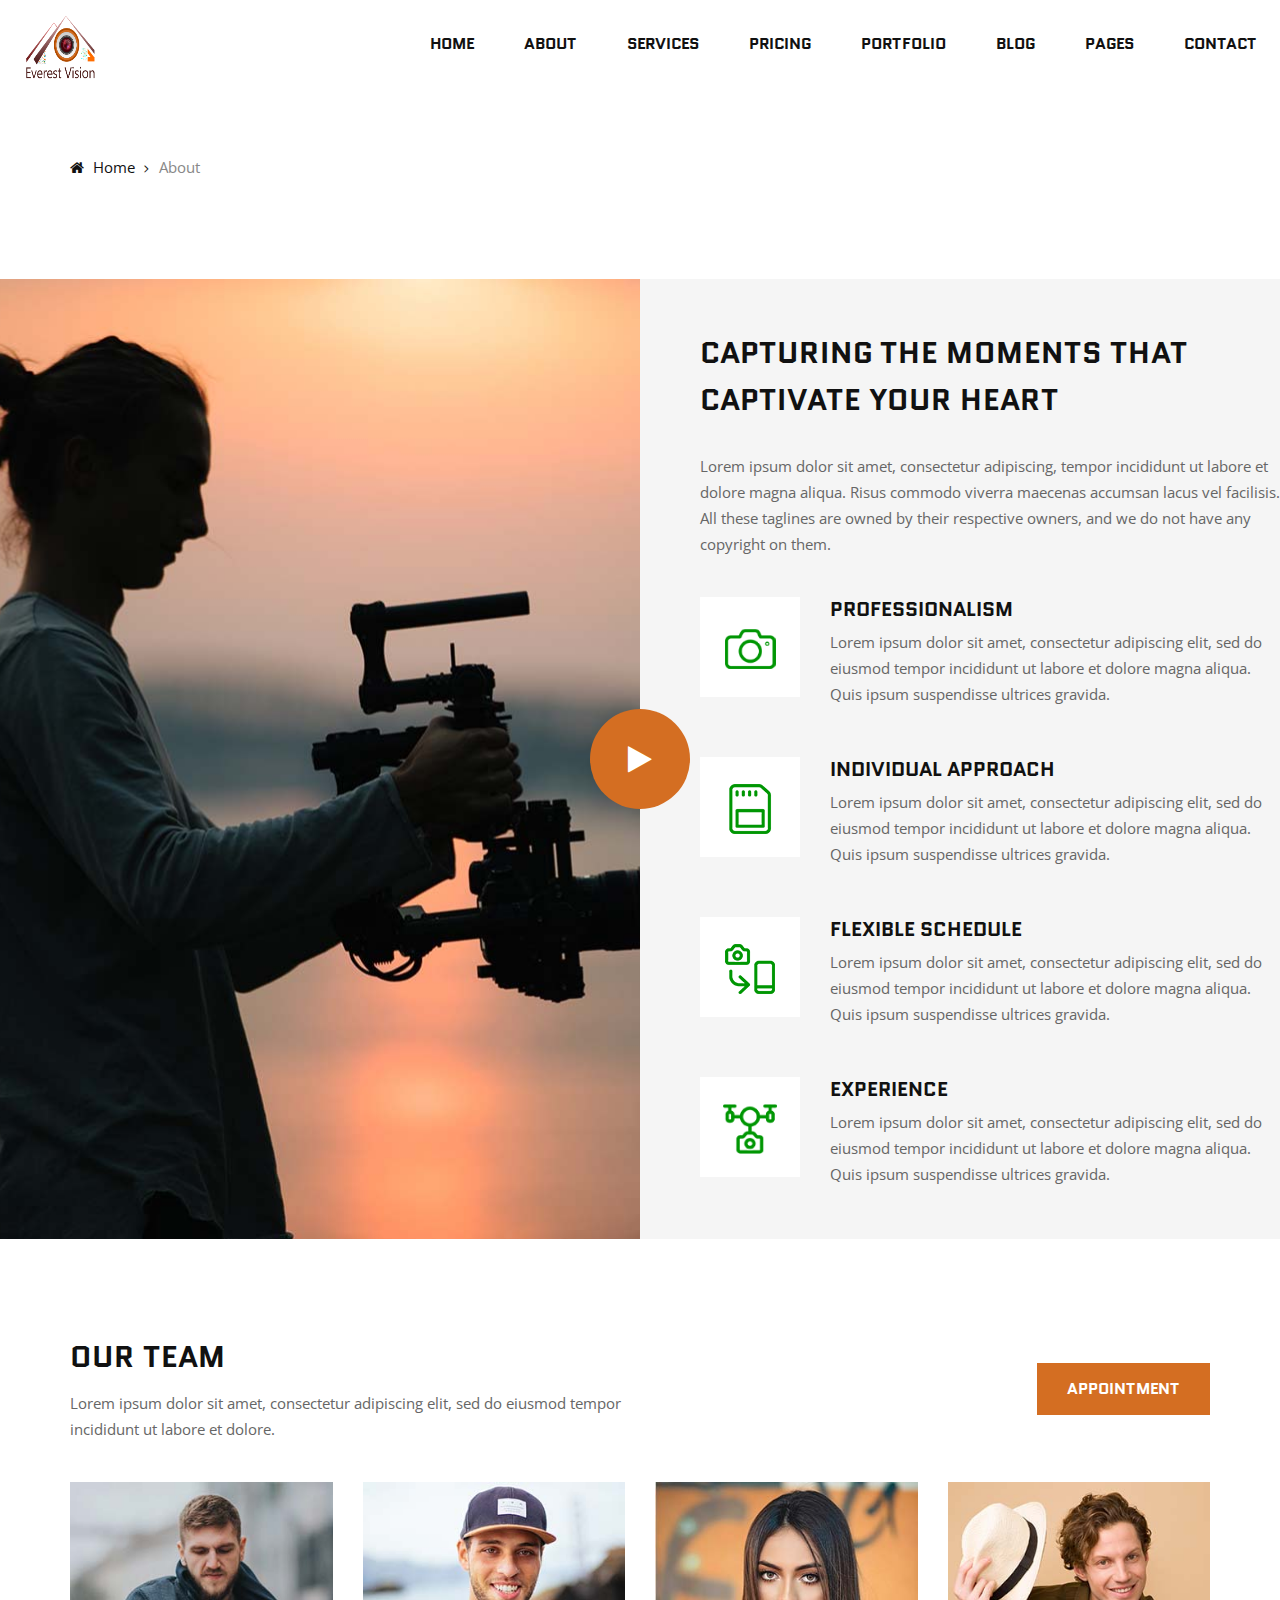
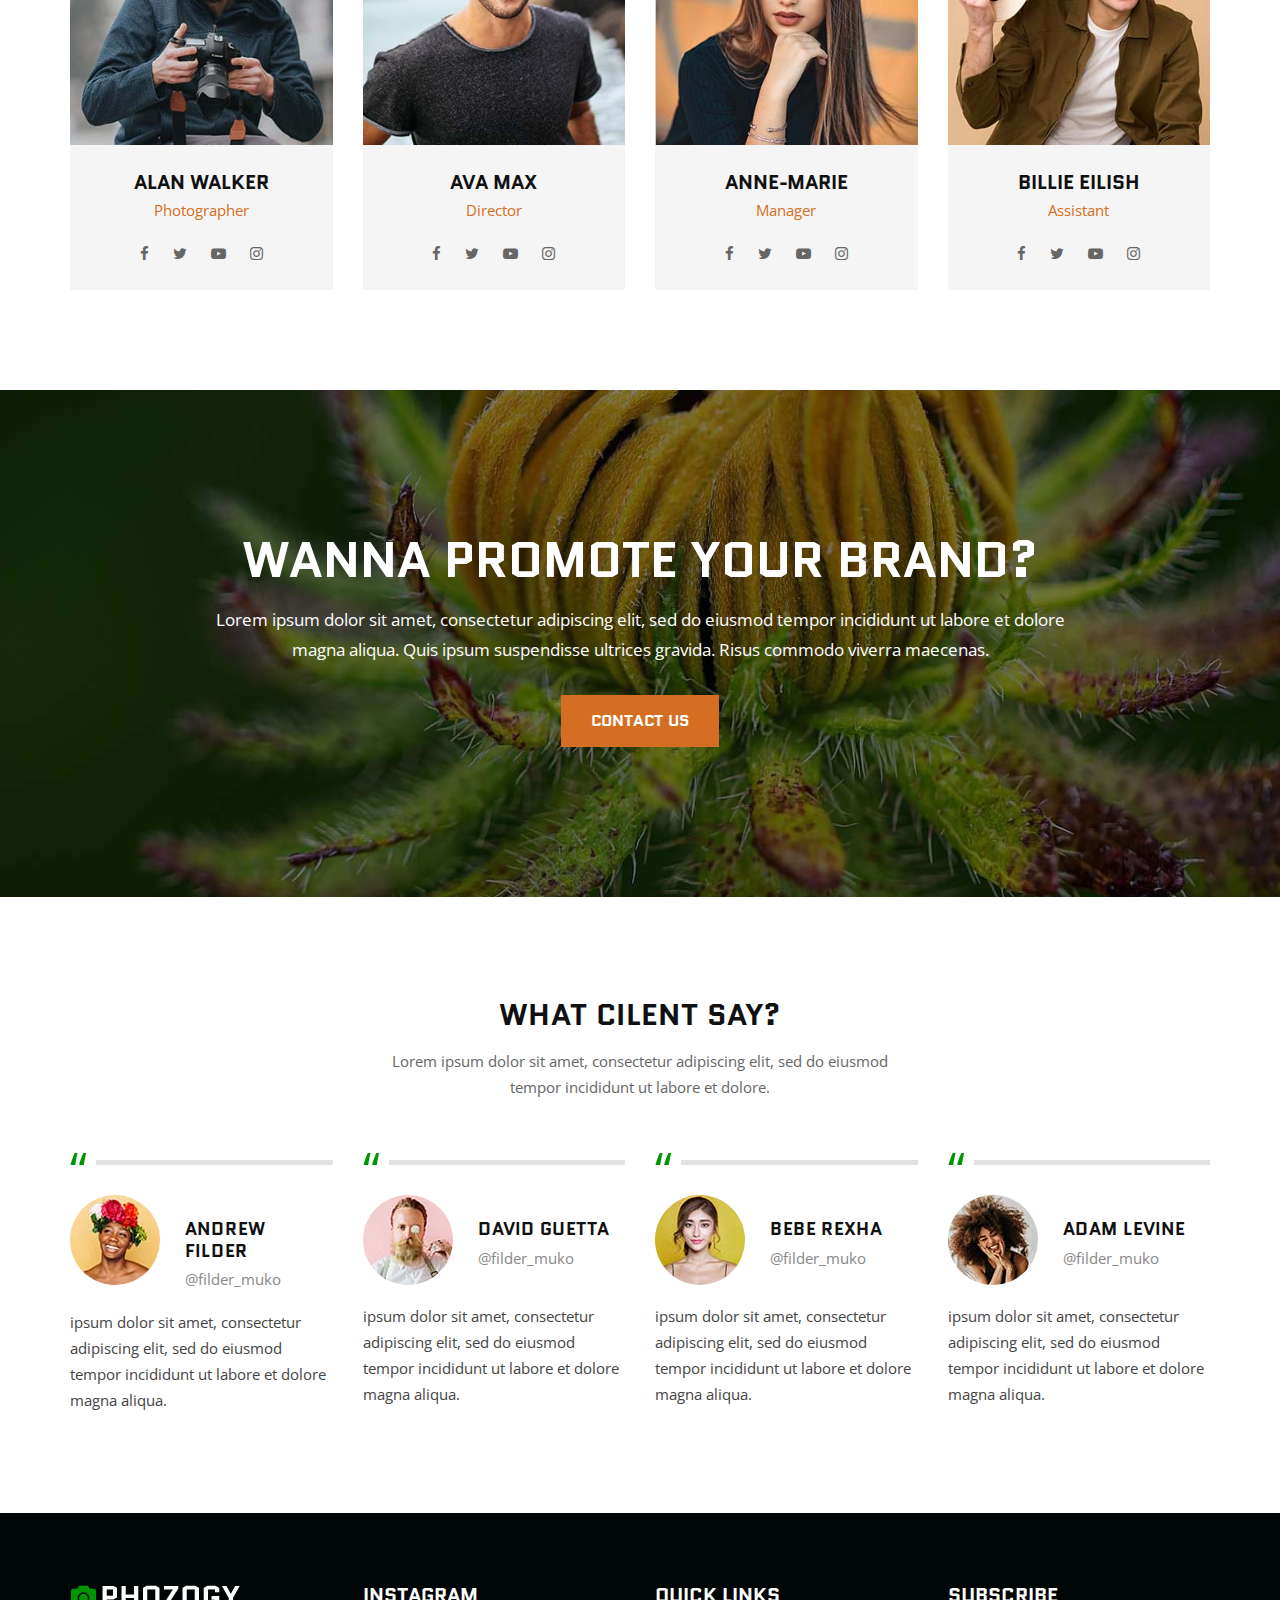
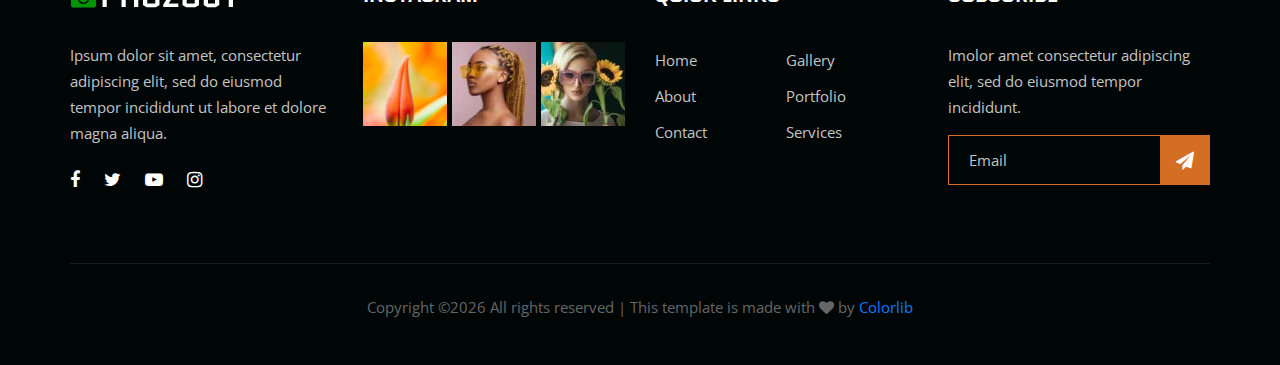
<file: about.html>
<!DOCTYPE html>
<html lang="zxx">

<head>
    <meta charset="UTF-8">
    <meta name="description" content="Phozogy Template">
    <meta name="keywords" content="Phozogy, unica, creative, html">
    <meta name="viewport" content="width=device-width, initial-scale=1.0">
    <meta http-equiv="X-UA-Compatible" content="ie=edge">
    <title>Phozogy | Template</title>

    <!-- Google Font -->
    <link href="https://fonts.googleapis.com/css?family=Quantico:400,700&display=swap" rel="stylesheet">
    <link href="https://fonts.googleapis.com/css?family=Open+Sans:400,600,700&display=swap" rel="stylesheet">

    <!-- Css Styles -->
    <link rel="stylesheet" href="css/bootstrap.min.css" type="text/css">
    <link rel="stylesheet" href="css/font-awesome.min.css" type="text/css">
    <link rel="stylesheet" href="css/elegant-icons.css" type="text/css">
    <link rel="stylesheet" href="css/owl.carousel.min.css" type="text/css">
    <link rel="stylesheet" href="css/magnific-popup.css" type="text/css">
    <link rel="stylesheet" href="css/slicknav.min.css" type="text/css">
    <link rel="stylesheet" href="css/style.css" type="text/css">
</head>

<body>
    <!-- Page Preloder -->
    <div id="preloder">
        <div class="loader"></div>
    </div>
<!-- Header Section Begin -->
<header class="header-section">
    <div class="container-fluid">
        <div class="row">
            <div class="col-lg-12">
                <div class="logo">
                    <a href="./index.html">
                        <img src="img/ev.png" alt="" width="100" height="100">
                    </a>
                </div>
                <nav class="nav-menu mobile-menu">
                    <ul>
                        <li><a href="./index.html">Home</a></li>
                        <li><a href="./about.html">About</a></li>
                        <li><a href="./services.html">Services</a></li>
                        <li><a href="./pricing.html">Pricing</a></li>
                        <li><a href="./portfolio.html">Portfolio</a></li>
                        <li><a href="./blog.html">Blog</a></li>
                        <li><a href="#">Pages</a>
                            <ul class="dropdown">
                                <li><a href="./gallery.html">Gallery</a></li>
                                <li><a href="./portfolio-details.html">Portfolio Details</a></li>
                                <li><a href="./blog-details.html">Blog Details</a></li>
                            </ul>
                        </li>
                        <li><a href="./contact.html">Contact</a></li>
                    </ul>
                </nav>
                <div id="mobile-menu-wrap"></div>
            </div>
        </div>
    </div>
</header>
<!-- Header End -->

    <!-- Breadcrumb Begin -->
    <div class="breadcrumb-option spad">
        <div class="container">
            <div class="row">
                <div class="col-lg-12">
                    <div class="bo-links">
                        <a href="./index.html"><i class="fa fa-home"></i> Home</a>
                        <span>About</span>
                    </div>
                </div>
            </div>
        </div>
    </div>
    <!-- Breadcrumb End -->

    <!-- About Section Begin -->
    <section class="about-section">
        <div class="container-fluid">
            <div class="row">
                <div class="col-lg-6 p-0">
                    <div class="about-pic set-bg" data-setbg="img/about/about-pic.jpg">
                        <a href="https://www.youtube.com/watch?v=hxADTEJalRw&list=WL&index=49&t=0s" class="play-btn video-popup"><i class="fa fa-play"></i></a>
                    </div>
                </div>
                <div class="col-lg-6 p-0">
                    <div class="about-text">
                        <div class="section-title">
                            <h2>Capturing the moments that captivate your heart</h2>
                            <p>Lorem ipsum dolor sit amet, consectetur adipiscing, tempor incididunt ut labore et dolore
                                magna aliqua. Risus commodo viverra maecenas accumsan lacus vel facilisis. All these
                                taglines are owned by their respective owners, and we do not have any copyright on them.
                            </p>
                        </div>
                        <div class="at-list">
                            <div class="al-item">
                                <div class="al-pic">
                                    <img src="img/about/list-1.png" alt="">
                                </div>
                                <div class="al-text">
                                    <h5>Professionalism</h5>
                                    <p>Lorem ipsum dolor sit amet, consectetur adipiscing elit, sed do eiusmod tempor
                                        incididunt ut labore et dolore magna aliqua. Quis ipsum suspendisse ultrices
                                        gravida.</p>
                                </div>
                            </div>
                            <div class="al-item">
                                <div class="al-pic">
                                    <img src="img/about/list-2.png" alt="">
                                </div>
                                <div class="al-text">
                                    <h5>Individual approach</h5>
                                    <p>Lorem ipsum dolor sit amet, consectetur adipiscing elit, sed do eiusmod tempor
                                        incididunt ut labore et dolore magna aliqua. Quis ipsum suspendisse ultrices
                                        gravida.</p>
                                </div>
                            </div>
                            <div class="al-item">
                                <div class="al-pic">
                                    <img src="img/about/list-3.png" alt="">
                                </div>
                                <div class="al-text">
                                    <h5>Flexible Schedule</h5>
                                    <p>Lorem ipsum dolor sit amet, consectetur adipiscing elit, sed do eiusmod tempor
                                        incididunt ut labore et dolore magna aliqua. Quis ipsum suspendisse ultrices
                                        gravida.</p>
                                </div>
                            </div>
                            <div class="al-item">
                                <div class="al-pic">
                                    <img src="img/about/list-4.png" alt="">
                                </div>
                                <div class="al-text">
                                    <h5>Experience</h5>
                                    <p>Lorem ipsum dolor sit amet, consectetur adipiscing elit, sed do eiusmod tempor
                                        incididunt ut labore et dolore magna aliqua. Quis ipsum suspendisse ultrices
                                        gravida.</p>
                                </div>
                            </div>
                        </div>
                    </div>
                </div>
            </div>
        </div>
    </section>
    <!-- About Section End -->

    <!-- Team Section Begin -->
    <section class="team-section spad">
        <div class="container">
            <div class="row">
                <div class="col-lg-6 col-md-6">
                    <div class="section-title">
                        <h2>Our team</h2>
                        <p>Lorem ipsum dolor sit amet, consectetur adipiscing elit, sed do eiusmod tempor incididunt ut
                            labore et dolore.</p>
                    </div>
                </div>
                <div class="col-lg-6 col-md-6">
                    <div class="right-btn">
                        <a href="#" class="primary-btn">Appointment</a>
                    </div>
                </div>
            </div>
            <div class="row">
                <div class="col-lg-3 col-md-6 col-sm-6">
                    <div class="team-item">
                        <img src="img/team/team-1.jpg" alt="">
                        <div class="ti-text">
                            <h5>Alan walker</h5>
                            <span>Photographer</span>
                            <div class="ti-social">
                                <a href="#"><i class="fa fa-facebook"></i></a>
                                <a href="#"><i class="fa fa-twitter"></i></a>
                                <a href="#"><i class="fa fa-youtube-play"></i></a>
                                <a href="#"><i class="fa fa-instagram"></i></a>
                            </div>
                        </div>
                    </div>
                </div>
                <div class="col-lg-3 col-md-6 col-sm-6">
                    <div class="team-item">
                        <img src="img/team/team-2.jpg" alt="">
                        <div class="ti-text">
                            <h5>Ava Max</h5>
                            <span>Director</span>
                            <div class="ti-social">
                                <a href="#"><i class="fa fa-facebook"></i></a>
                                <a href="#"><i class="fa fa-twitter"></i></a>
                                <a href="#"><i class="fa fa-youtube-play"></i></a>
                                <a href="#"><i class="fa fa-instagram"></i></a>
                            </div>
                        </div>
                    </div>
                </div>
                <div class="col-lg-3 col-md-6 col-sm-6">
                    <div class="team-item">
                        <img src="img/team/team-3.jpg" alt="">
                        <div class="ti-text">
                            <h5>Anne-Marie</h5>
                            <span>Manager</span>
                            <div class="ti-social">
                                <a href="#"><i class="fa fa-facebook"></i></a>
                                <a href="#"><i class="fa fa-twitter"></i></a>
                                <a href="#"><i class="fa fa-youtube-play"></i></a>
                                <a href="#"><i class="fa fa-instagram"></i></a>
                            </div>
                        </div>
                    </div>
                </div>
                <div class="col-lg-3 col-md-6 col-sm-6">
                    <div class="team-item">
                        <img src="img/team/team-4.jpg" alt="">
                        <div class="ti-text">
                            <h5>Billie Eilish</h5>
                            <span>Assistant</span>
                            <div class="ti-social">
                                <a href="#"><i class="fa fa-facebook"></i></a>
                                <a href="#"><i class="fa fa-twitter"></i></a>
                                <a href="#"><i class="fa fa-youtube-play"></i></a>
                                <a href="#"><i class="fa fa-instagram"></i></a>
                            </div>
                        </div>
                    </div>
                </div>
            </div>
        </div>
    </section>
    <!-- Team Section End -->

    <!-- Cta Section Begin -->
    <section class="cta-section spad set-bg" data-setbg="img/cta-bg.jpg">
        <div class="container">
            <div class="row">
                <div class="col-lg-12">
                    <div class="cta-text">
                        <h2>Wanna promote your brand?</h2>
                        <p>Lorem ipsum dolor sit amet, consectetur adipiscing elit, sed do eiusmod tempor incididunt ut
                            labore et dolore<br /> magna aliqua. Quis ipsum suspendisse ultrices gravida. Risus commodo
                            viverra maecenas.</p>
                        <a href="#" class="primary-btn">Contact us</a>
                    </div>
                </div>
            </div>
        </div>
    </section>
    <!-- Cta Section End -->

    <!-- Testimoial Section Begin -->
    <section class="testimonial-section spad">
        <div class="container">
            <div class="row">
                <div class="col-lg-12">
                    <div class="section-title">
                        <h2>What cilent say?</h2>
                        <p>Lorem ipsum dolor sit amet, consectetur adipiscing elit, sed do eiusmod<br /> tempor
                            incididunt ut labore et dolore.</p>
                    </div>
                </div>
            </div>
            <div class="row">
                <div class="col-lg-3 col-md-6 col-sm-6">
                    <div class="testimonial-item">
                        <div class="ti-author">
                            <div class="ta-pic">
                                <img src="img/testimonial/ta-1.jpg" alt="">
                            </div>
                            <div class="ta-text">
                                <h5>ANDREW FILDER</h5>
                                <span>@filder_muko</span>
                            </div>
                        </div>
                        <p>ipsum dolor sit amet, consectetur adipiscing elit, sed do eiusmod tempor incididunt ut labore
                            et dolore magna aliqua.</p>
                    </div>
                </div>
                <div class="col-lg-3 col-md-6 col-sm-6">
                    <div class="testimonial-item">
                        <div class="ti-author">
                            <div class="ta-pic">
                                <img src="img/testimonial/ta-2.jpg" alt="">
                            </div>
                            <div class="ta-text">
                                <h5>David Guetta</h5>
                                <span>@filder_muko</span>
                            </div>
                        </div>
                        <p>ipsum dolor sit amet, consectetur adipiscing elit, sed do eiusmod tempor incididunt ut labore
                            et dolore magna aliqua.</p>
                    </div>
                </div>
                <div class="col-lg-3 col-md-6 col-sm-6">
                    <div class="testimonial-item">
                        <div class="ti-author">
                            <div class="ta-pic">
                                <img src="img/testimonial/ta-3.jpg" alt="">
                            </div>
                            <div class="ta-text">
                                <h5>Bebe Rexha</h5>
                                <span>@filder_muko</span>
                            </div>
                        </div>
                        <p>ipsum dolor sit amet, consectetur adipiscing elit, sed do eiusmod tempor incididunt ut labore
                            et dolore magna aliqua.</p>
                    </div>
                </div>
                <div class="col-lg-3 col-md-6 col-sm-6">
                    <div class="testimonial-item">
                        <div class="ti-author">
                            <div class="ta-pic">
                                <img src="img/testimonial/ta-4.jpg" alt="">
                            </div>
                            <div class="ta-text">
                                <h5>Adam Levine</h5>
                                <span>@filder_muko</span>
                            </div>
                        </div>
                        <p>ipsum dolor sit amet, consectetur adipiscing elit, sed do eiusmod tempor incididunt ut labore
                            et dolore magna aliqua.</p>
                    </div>
                </div>
            </div>
        </div>
    </section>
    <!-- Testimonial Section End -->

    <!-- Footer Section Begin -->
    <footer class="footer-section">
        <div class="container">
            <div class="row">
                <div class="col-lg-3 col-md-6 col-sm-6">
                    <div class="fs-about">
                        <div class="fa-logo">
                            <a href="#">
                                <img src="img/f-logo.png" alt="">
                            </a>
                        </div>
                        <p>Ipsum dolor sit amet, consectetur adipiscing elit, sed do eiusmod tempor incididunt ut labore
                            et dolore magna aliqua.</p>
                        <div class="fa-social">
                            <a href="#"><i class="fa fa-facebook"></i></a>
                            <a href="#"><i class="fa fa-twitter"></i></a>
                            <a href="#"><i class="fa fa-youtube-play"></i></a>
                            <a href="#"><i class="fa fa-instagram"></i></a>
                        </div>
                    </div>
                </div>
                <div class="col-lg-3 col-md-6 col-sm-6">
                    <div class="fs-widget">
                        <h5>Instagram</h5>
                        <div class="fw-instagram">
                            <img src="img/instagram/insta-1.jpg" alt="">
                            <img src="img/instagram/insta-2.jpg" alt="">
                            <img src="img/instagram/insta-3.jpg" alt="">
                        </div>
                    </div>
                </div>
                <div class="col-lg-3 col-md-6 col-sm-6">
                    <div class="fs-widget">
                        <h5>Quick links</h5>
                        <ul>
                            <li><a href="#">Home</a></li>
                            <li><a href="#">About</a></li>
                            <li><a href="#">Contact</a></li>
                        </ul>
                        <ul>
                            <li><a href="#">Gallery</a></li>
                            <li><a href="#">Portfolio</a></li>
                            <li><a href="#">Services</a></li>
                        </ul>
                    </div>
                </div>
                <div class="col-lg-3 col-md-6 col-sm-6">
                    <div class="fs-widget">
                        <h5>Subscribe</h5>
                        <p>Imolor amet consectetur adipiscing elit, sed do eiusmod tempor incididunt.</p>
                        <div class="fw-subscribe">
                            <form action="#">
                                <input type="text" placeholder="Email">
                                <button type="submit"><i class="fa fa-send"></i></button>
                            </form>
                        </div>
                    </div>
                </div>
                <div class="col-lg-12">
                    <div class="copyright-text">
                        <p><!-- Link back to Colorlib can't be removed. Template is licensed under CC BY 3.0. -->
  Copyright &copy;<script>document.write(new Date().getFullYear());</script> All rights reserved | This template is made with <i class="fa fa-heart" aria-hidden="true"></i> by <a href="https://colorlib.com" target="_blank">Colorlib</a>
  <!-- Link back to Colorlib can't be removed. Template is licensed under CC BY 3.0. --></p>
                    </div>
                </div>
            </div>
        </div>
    </footer>
    <!-- Footer Section End -->

    <!-- Search model Begin -->
    <div class="search-model">
        <div class="h-100 d-flex align-items-center justify-content-center">
            <div class="search-close-switch">+</div>
            <form class="search-model-form">
                <input type="text" id="search-input" placeholder="Search here.....">
            </form>
        </div>
    </div>
    <!-- Search model end -->

    <!-- Js Plugins -->
    <script src="js/jquery-3.3.1.min.js"></script>
    <script src="js/bootstrap.min.js"></script>
    <script src="js/jquery.magnific-popup.min.js"></script>
    <script src="js/isotope.pkgd.min.js"></script>
    <script src="js/masonry.pkgd.min.js"></script>
    <script src="js/jquery.slicknav.js"></script>
    <script src="js/owl.carousel.min.js"></script>
    <script src="js/main.js"></script>
</body>

</html>
</file>
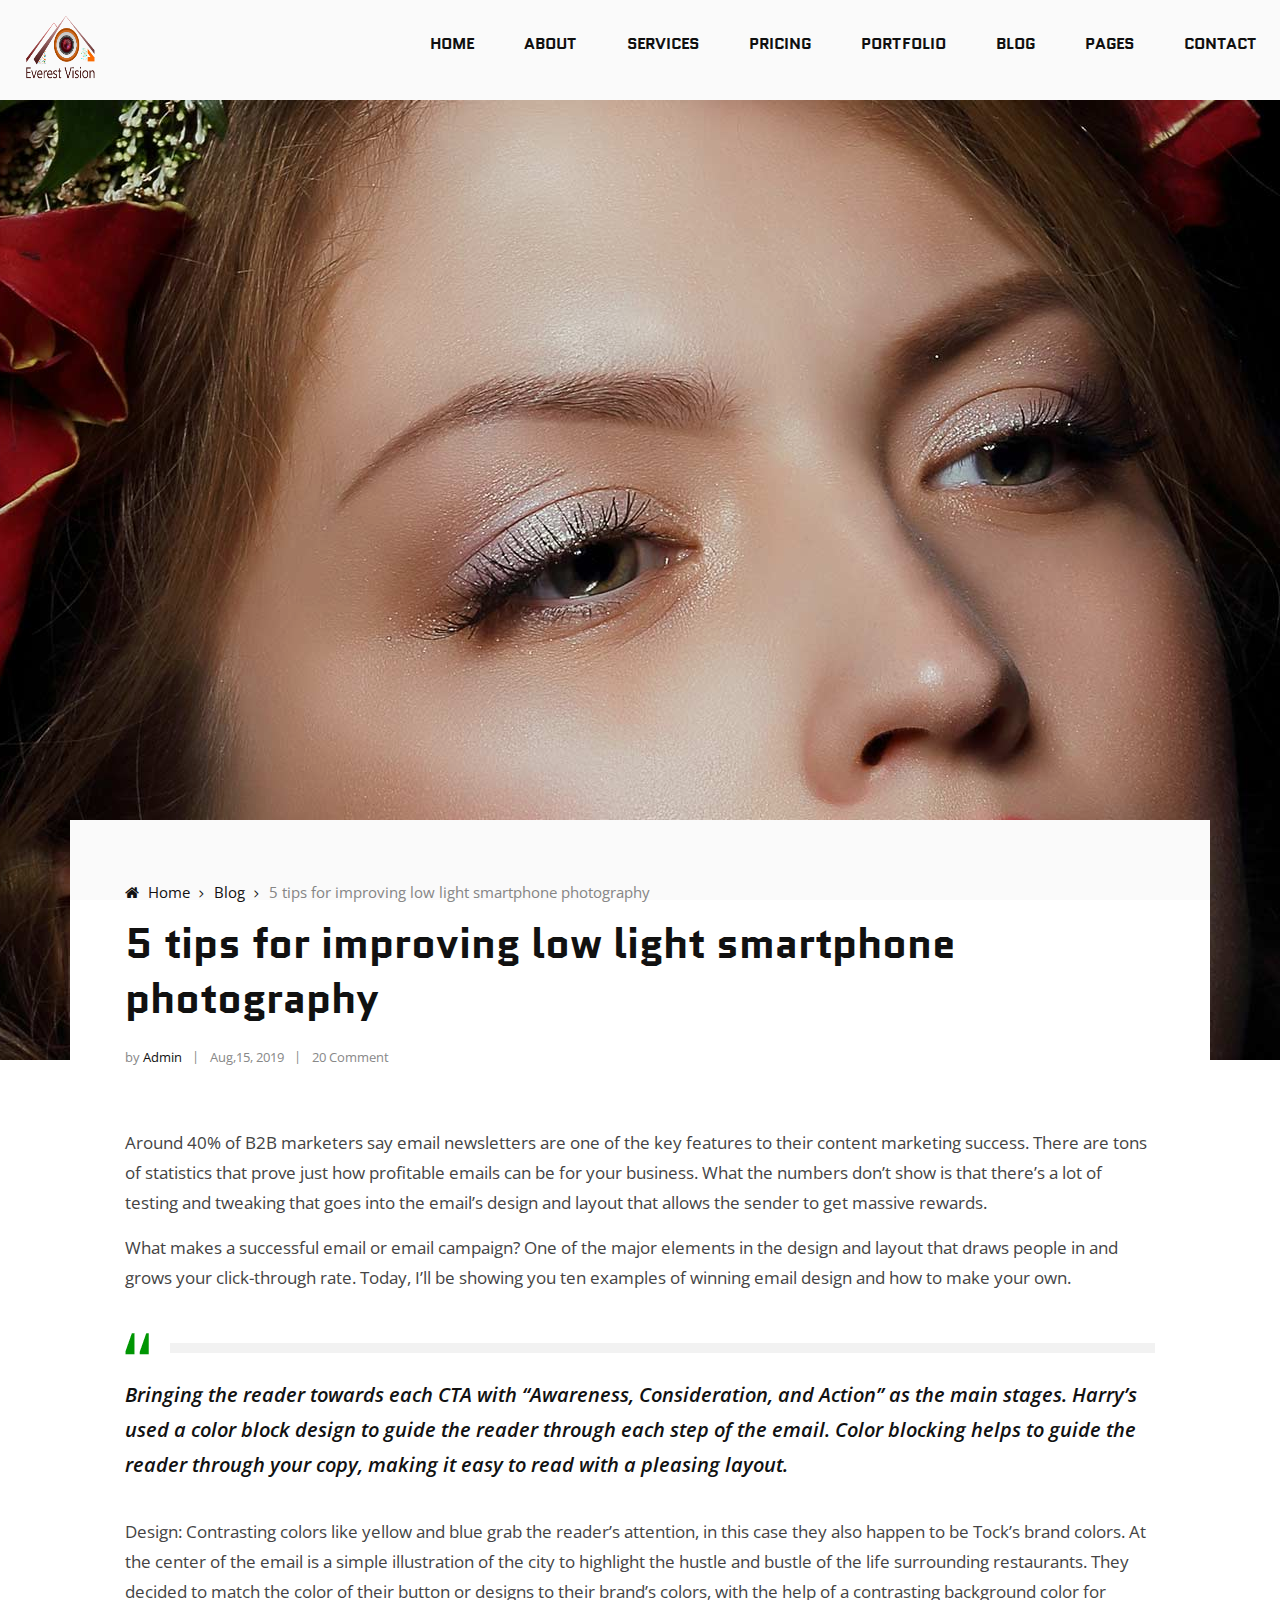
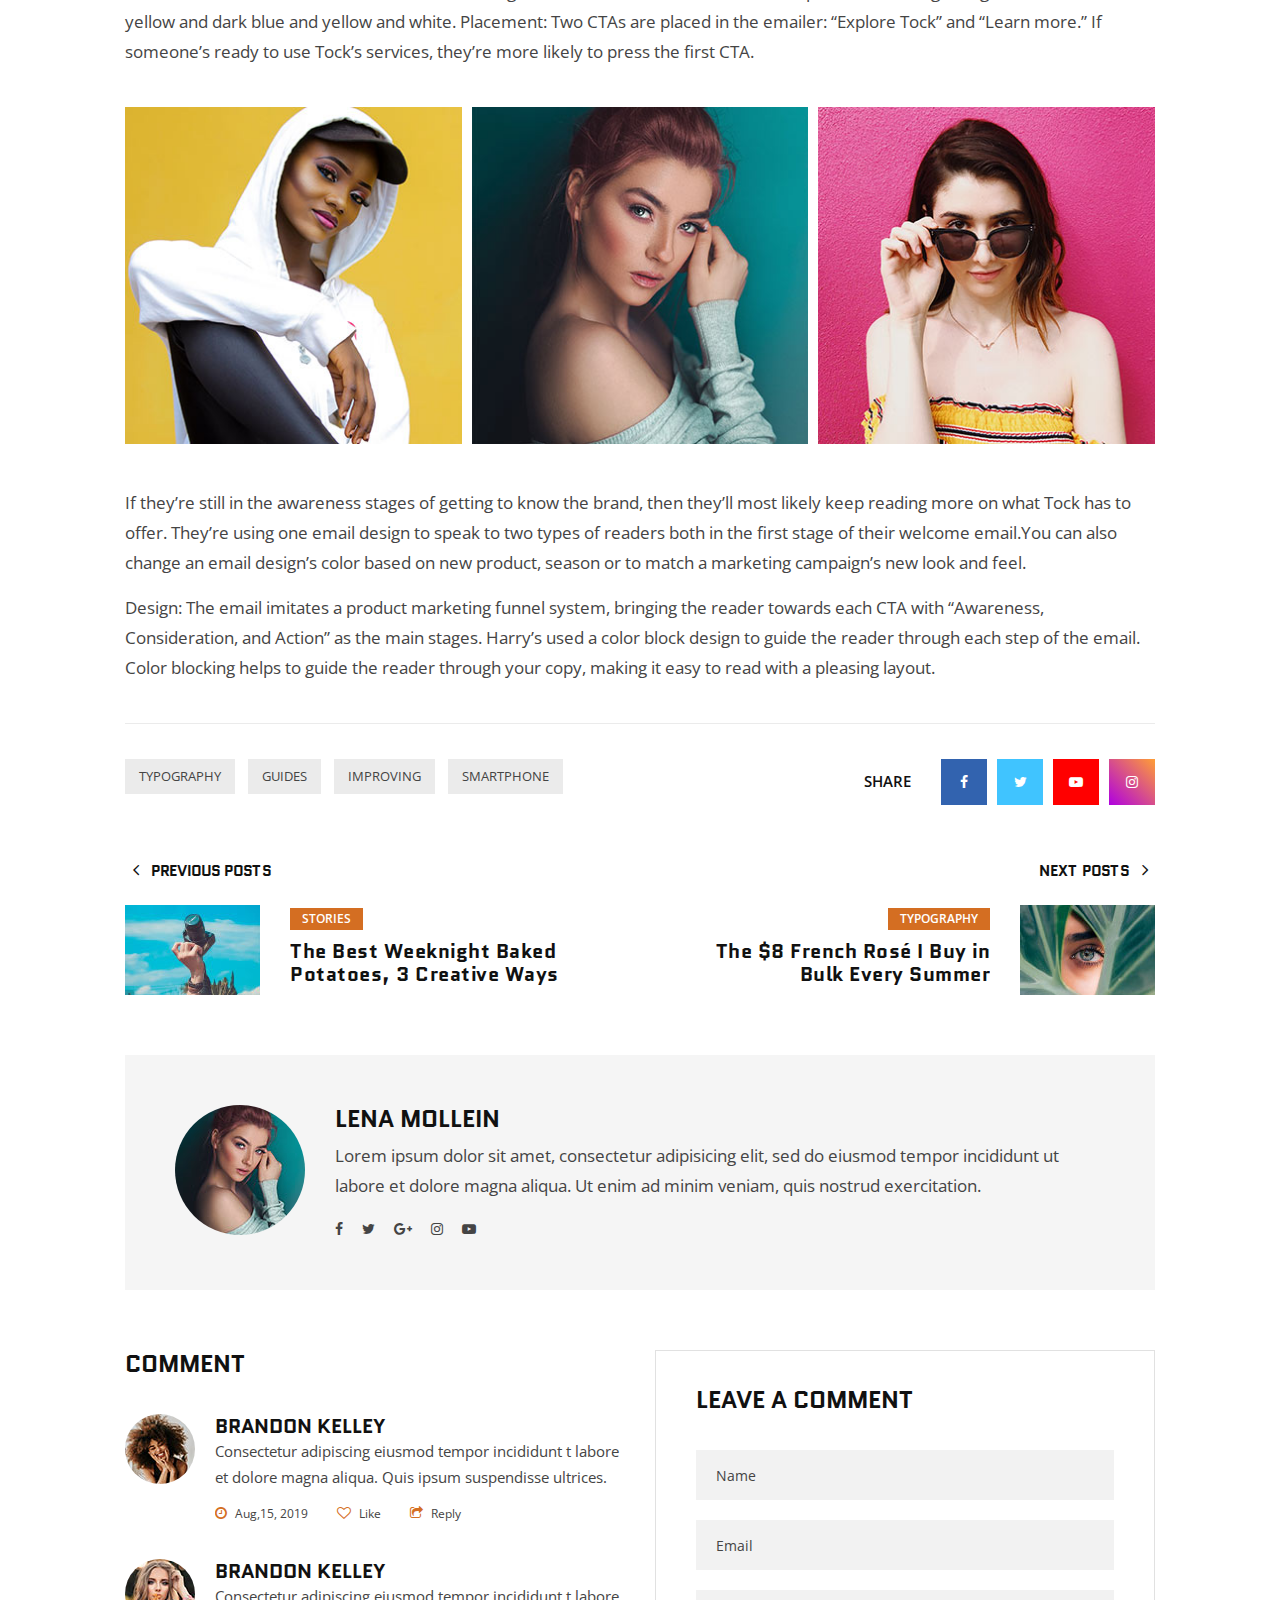
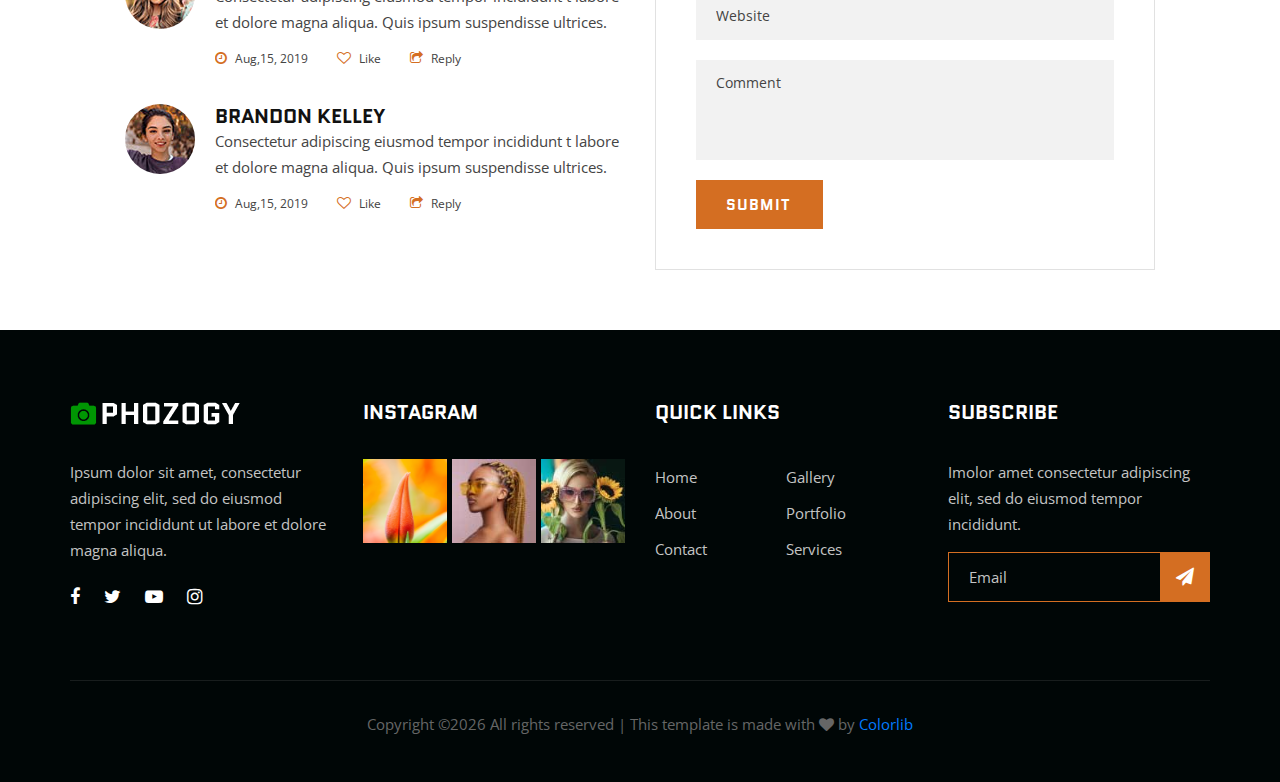
<file: blog-details.html>
<!DOCTYPE html>
<html lang="zxx">

<head>
    <meta charset="UTF-8">
    <meta name="description" content="Phozogy Template">
    <meta name="keywords" content="Phozogy, unica, creative, html">
    <meta name="viewport" content="width=device-width, initial-scale=1.0">
    <meta http-equiv="X-UA-Compatible" content="ie=edge">
    <title>Phozogy | Template</title>

    <!-- Google Font -->
    <link href="https://fonts.googleapis.com/css?family=Quantico:400,700&display=swap" rel="stylesheet">
    <link href="https://fonts.googleapis.com/css?family=Open+Sans:400,600,700&display=swap" rel="stylesheet">

    <!-- Css Styles -->
    <link rel="stylesheet" href="css/bootstrap.min.css" type="text/css">
    <link rel="stylesheet" href="css/font-awesome.min.css" type="text/css">
    <link rel="stylesheet" href="css/elegant-icons.css" type="text/css">
    <link rel="stylesheet" href="css/owl.carousel.min.css" type="text/css">
    <link rel="stylesheet" href="css/magnific-popup.css" type="text/css">
    <link rel="stylesheet" href="css/slicknav.min.css" type="text/css">
    <link rel="stylesheet" href="css/style.css" type="text/css">
</head>

<body>
    <!-- Page Preloder -->
    <div id="preloder">
        <div class="loader"></div>
    </div>

    <!-- Header Section Begin -->
    <header class="header-section">
        <div class="container-fluid">
            <div class="row">
                <div class="col-lg-12">
                    <div class="logo">
                        <a href="./index.html">
                            <img src="img/ev.png" alt="" width="100" height="100">
                        </a>
                    </div>
                    <nav class="nav-menu mobile-menu">
                        <ul>
                            <li><a href="./index.html">Home</a></li>
                            <li><a href="./about.html">About</a></li>
                            <li><a href="./services.html">Services</a></li>
                            <li><a href="./pricing.html">Pricing</a></li>
                            <li><a href="./portfolio.html">Portfolio</a></li>
                            <li><a href="./blog.html">Blog</a></li>
                            <li><a href="#">Pages</a>
                                <ul class="dropdown">
                                    <li><a href="./gallery.html">Gallery</a></li>
                                    <li><a href="./portfolio-details.html">Portfolio Details</a></li>
                                    <li><a href="./blog-details.html">Blog Details</a></li>
                                </ul>
                            </li>
                            <li><a href="./contact.html">Contact</a></li>
                        </ul>
                    </nav>
                    <div id="mobile-menu-wrap"></div>
                </div>
            </div>
        </div>
    </header>
    <!-- Header End -->

    <!-- Blog Details Section Begin -->
    <div class="blog-hero set-bg" data-setbg="img/blog/details/blog-hero.jpg"></div>
    <section class="blog-details-section spad">
        <div class="container">
            <div class="row">
                <div class="col-lg-12">
                    <div class="blog-details-text">
                        <div class="bd-title">
                            <div class="bt-bread">
                                <a href="./index.html"><i class="fa fa-home"></i> Home</a>
                                <a href="./index.html">Blog</a>
                                <span>5 tips for improving low light smartphone photography</span>
                            </div>
                            <h2>5 tips for improving low light smartphone photography</h2>
                            <ul>
                                <li>by <span>Admin</span></li>
                                <li>Aug,15, 2019</li>
                                <li>20 Comment</li>
                            </ul>
                        </div>
                        <div class="bd-top-text">
                            <p>Around 40% of B2B marketers say email newsletters are one of the key features to their
                                content marketing success. There are tons of statistics that prove just how profitable
                                emails can be for your business. What the numbers don’t show is that there’s a lot of
                                testing and tweaking that goes into the email’s design and layout that allows the sender
                                to get massive rewards.</p>
                            <p>What makes a successful email or email campaign? One of the major elements in the design
                                and layout that draws people in and grows your click-through rate. Today, I’ll be
                                showing you ten examples of winning email design and how to make your own.</p>
                        </div>
                        <div class="bd-quote">
                            <p>Bringing the reader towards each CTA with “Awareness, Consideration, and Action” as the
                                main stages. Harry’s used a color block design to guide the reader through each step of
                                the email. Color blocking helps to guide the reader through your copy, making it easy to
                                read with a pleasing layout.</p>
                        </div>
                        <div class="bd-desc">
                            <p>Design: Contrasting colors like yellow and blue grab the reader’s attention, in this case
                                they also happen to be Tock’s brand colors. At the center of the email is a simple
                                illustration of the city to highlight the hustle and bustle of the life surrounding
                                restaurants. They decided to match the color of their button or designs to their brand’s
                                colors, with the help of a contrasting background color for yellow and dark blue and
                                yellow and white. Placement: Two CTAs are placed in the emailer: “Explore Tock” and
                                “Learn more.” If someone’s ready to use Tock’s services, they’re more likely to press
                                the first CTA.</p>
                        </div>
                        <div class="bd-pics">
                            <img src="img/blog/details/bd-1.jpg" alt="">
                            <img src="img/blog/details/bd-2.jpg" alt="">
                            <img src="img/blog/details/bd-3.jpg" alt="">
                        </div>
                        <div class="bd-last-desc">
                            <p>If they’re still in the awareness stages of getting to know the brand, then they’ll most
                                likely keep reading more on what Tock has to offer. They’re using one email design to
                                speak to two types of readers both in the first stage of their welcome email.You can
                                also change an email design’s color based on new product, season or to match a marketing
                                campaign’s new look and feel.</p>
                            <p>Design: The email imitates a product marketing funnel system, bringing the reader towards
                                each CTA with “Awareness, Consideration, and Action” as the main stages. Harry’s used a
                                color block design to guide the reader through each step of the email. Color blocking
                                helps to guide the reader through your copy, making it easy to read with a pleasing
                                layout.</p>
                        </div>
                        <div class="bd-tag-share">
                            <div class="tags">
                                <a href="#">Typography</a>
                                <a href="#">Guides</a>
                                <a href="#">Improving</a>
                                <a href="#">Smartphone</a>
                            </div>
                            <div class="share">
                                <span>Share</span>
                                <a href="#" class="facebook"><i class="fa fa-facebook"></i></a>
                                <a href="#" class="twitter"><i class="fa fa-twitter"></i></a>
                                <a href="#" class="youtube"><i class="fa fa-youtube-play"></i></a>
                                <a href="#" class="instagram"><i class="fa fa-instagram"></i></a>
                            </div>
                        </div>
                        <div class="bd-related-post">
                            <div class="row">
                                <div class="col-lg-6">
                                    <a href="#" class="post-item prev-item">
                                        <h6><span class="arrow_carrot-left"></span> Previous posts</h6>
                                        <div class="pi-pic">
                                            <img src="img/blog/details/prev.jpg" alt="">
                                        </div>
                                        <div class="pi-text">
                                            <div class="label">Stories</div>
                                            <h5>The Best Weeknight Baked<br /> Potatoes, 3 Creative Ways</h5>
                                        </div>
                                    </a>
                                </div>
                                <div class="col-lg-6">
                                    <a href="#" class="post-item next-item">
                                        <h6>Next posts <span class="arrow_carrot-right"></span></h6>
                                        <div class="pi-pic">
                                            <img src="img/blog/details/next.jpg" alt="">
                                        </div>
                                        <div class="pi-text">
                                            <div class="label">Typography</div>
                                            <h5>The $8 French Rosé I Buy in<br /> Bulk Every Summer</h5>
                                        </div>
                                    </a>
                                </div>
                            </div>
                        </div>
                        <div class="bd-author">
                            <div class="avatar-pic">
                                <img src="img/blog/details/post-author.jpg" alt="">
                            </div>
                            <div class="avatar-text">
                                <h4>Lena Mollein</h4>
                                <p>Lorem ipsum dolor sit amet, consectetur adipisicing elit, sed do eiusmod tempor
                                    incididunt ut labore et dolore magna aliqua. Ut enim ad minim veniam, quis nostrud
                                    exercitation.</p>
                                <div class="at-social">
                                    <a href="#"><i class="fa fa-facebook"></i></a>
                                    <a href="#"><i class="fa fa-twitter"></i></a>
                                    <a href="#"><i class="fa fa-google-plus"></i></a>
                                    <a href="#"><i class="fa fa-instagram"></i></a>
                                    <a href="#"><i class="fa fa-youtube-play"></i></a>
                                </div>
                            </div>
                        </div>
                        <div class="bd-comment-form">
                            <div class="row">
                                <div class="col-lg-6">
                                    <h4>Comment</h4>
                                    <div class="comment-item">
                                        <div class="ci-pic">
                                            <img src="img/blog/details/comment/comment-1.jpg" alt="">
                                        </div>
                                        <div class="ci-text">
                                            <h5>Brandon Kelley</h5>
                                            <p>Consectetur adipiscing eiusmod tempor incididunt t labore et dolore magna
                                                aliqua. Quis ipsum suspendisse ultrices.</p>
                                            <ul>
                                                <li><i class="fa fa-clock-o"></i> Aug,15, 2019</li>
                                                <li><i class="fa fa-heart-o"></i> Like</li>
                                                <li><i class="fa fa-share-square-o"></i> Reply</li>
                                            </ul>
                                        </div>
                                    </div>
                                    <div class="comment-item">
                                        <div class="ci-pic">
                                            <img src="img/blog/details/comment/comment-2.jpg" alt="">
                                        </div>
                                        <div class="ci-text">
                                            <h5>Brandon Kelley</h5>
                                            <p>Consectetur adipiscing eiusmod tempor incididunt t labore et dolore magna
                                                aliqua. Quis ipsum suspendisse ultrices.</p>
                                            <ul>
                                                <li><i class="fa fa-clock-o"></i> Aug,15, 2019</li>
                                                <li><i class="fa fa-heart-o"></i> Like</li>
                                                <li><i class="fa fa-share-square-o"></i> Reply</li>
                                            </ul>
                                        </div>
                                    </div>
                                    <div class="comment-item">
                                        <div class="ci-pic">
                                            <img src="img/blog/details/comment/comment-3.jpg" alt="">
                                        </div>
                                        <div class="ci-text">
                                            <h5>Brandon Kelley</h5>
                                            <p>Consectetur adipiscing eiusmod tempor incididunt t labore et dolore magna
                                                aliqua. Quis ipsum suspendisse ultrices.</p>
                                            <ul>
                                                <li><i class="fa fa-clock-o"></i> Aug,15, 2019</li>
                                                <li><i class="fa fa-heart-o"></i> Like</li>
                                                <li><i class="fa fa-share-square-o"></i> Reply</li>
                                            </ul>
                                        </div>
                                    </div>
                                </div>
                                <div class="col-lg-6">
                                    <div class="leave-form">
                                        <h4>Leave a comment</h4>
                                        <form action="#">
                                            <input type="text" placeholder="Name">
                                            <input type="text" placeholder="Email">
                                            <input type="text" placeholder="Website">
                                            <textarea placeholder="Comment"></textarea>
                                            <button type="submit" class="site-btn">Submit</button>
                                        </form>
                                    </div>
                                </div>
                            </div>
                        </div>
                    </div>
                </div>
            </div>
        </div>
    </section>
    <!-- Blog Details Section End -->

    <!-- Footer Section Begin -->
    <footer class="footer-section">
        <div class="container">
            <div class="row">
                <div class="col-lg-3 col-md-6 col-sm-6">
                    <div class="fs-about">
                        <div class="fa-logo">
                            <a href="#">
                                <img src="img/f-logo.png" alt="">
                            </a>
                        </div>
                        <p>Ipsum dolor sit amet, consectetur adipiscing elit, sed do eiusmod tempor incididunt ut labore
                            et dolore magna aliqua.</p>
                        <div class="fa-social">
                            <a href="#"><i class="fa fa-facebook"></i></a>
                            <a href="#"><i class="fa fa-twitter"></i></a>
                            <a href="#"><i class="fa fa-youtube-play"></i></a>
                            <a href="#"><i class="fa fa-instagram"></i></a>
                        </div>
                    </div>
                </div>
                <div class="col-lg-3 col-md-6 col-sm-6">
                    <div class="fs-widget">
                        <h5>Instagram</h5>
                        <div class="fw-instagram">
                            <img src="img/instagram/insta-1.jpg" alt="">
                            <img src="img/instagram/insta-2.jpg" alt="">
                            <img src="img/instagram/insta-3.jpg" alt="">
                        </div>
                    </div>
                </div>
                <div class="col-lg-3 col-md-6 col-sm-6">
                    <div class="fs-widget">
                        <h5>Quick links</h5>
                        <ul>
                            <li><a href="#">Home</a></li>
                            <li><a href="#">About</a></li>
                            <li><a href="#">Contact</a></li>
                        </ul>
                        <ul>
                            <li><a href="#">Gallery</a></li>
                            <li><a href="#">Portfolio</a></li>
                            <li><a href="#">Services</a></li>
                        </ul>
                    </div>
                </div>
                <div class="col-lg-3 col-md-6 col-sm-6">
                    <div class="fs-widget">
                        <h5>Subscribe</h5>
                        <p>Imolor amet consectetur adipiscing elit, sed do eiusmod tempor incididunt.</p>
                        <div class="fw-subscribe">
                            <form action="#">
                                <input type="text" placeholder="Email">
                                <button type="submit"><i class="fa fa-send"></i></button>
                            </form>
                        </div>
                    </div>
                </div>
                <div class="col-lg-12">
                    <div class="copyright-text">
                        <p><!-- Link back to Colorlib can't be removed. Template is licensed under CC BY 3.0. -->
  Copyright &copy;<script>document.write(new Date().getFullYear());</script> All rights reserved | This template is made with <i class="fa fa-heart" aria-hidden="true"></i> by <a href="https://colorlib.com" target="_blank">Colorlib</a>
  <!-- Link back to Colorlib can't be removed. Template is licensed under CC BY 3.0. --></p>
                    </div>
                </div>
            </div>
        </div>
    </footer>
    <!-- Footer Section End -->

    <!-- Search model Begin -->
    <div class="search-model">
        <div class="h-100 d-flex align-items-center justify-content-center">
            <div class="search-close-switch">+</div>
            <form class="search-model-form">
                <input type="text" id="search-input" placeholder="Search here.....">
            </form>
        </div>
    </div>
    <!-- Search model end -->

    <!-- Js Plugins -->
    <script src="js/jquery-3.3.1.min.js"></script>
    <script src="js/bootstrap.min.js"></script>
    <script src="js/jquery.magnific-popup.min.js"></script>
    <script src="js/isotope.pkgd.min.js"></script>
    <script src="js/masonry.pkgd.min.js"></script>
    <script src="js/jquery.slicknav.js"></script>
    <script src="js/owl.carousel.min.js"></script>
    <script src="js/main.js"></script>
</body>

</html>
</file>
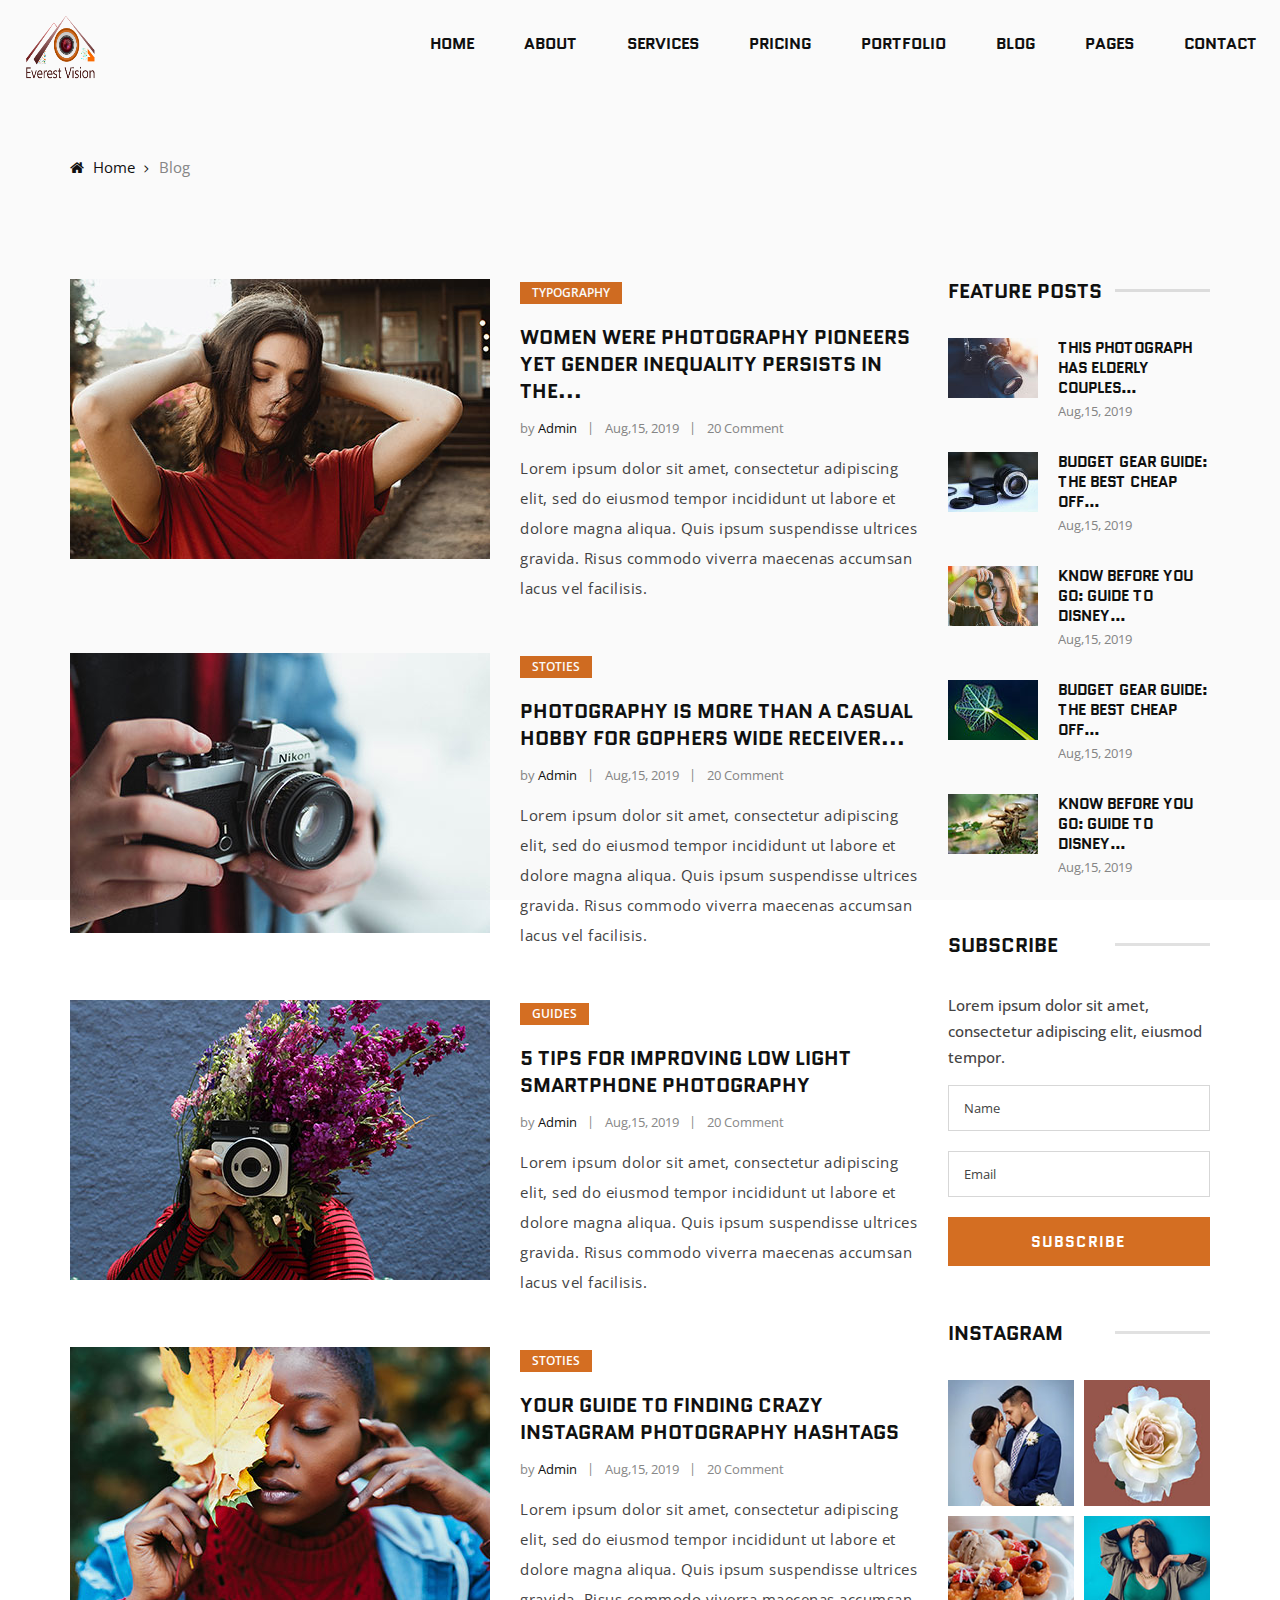
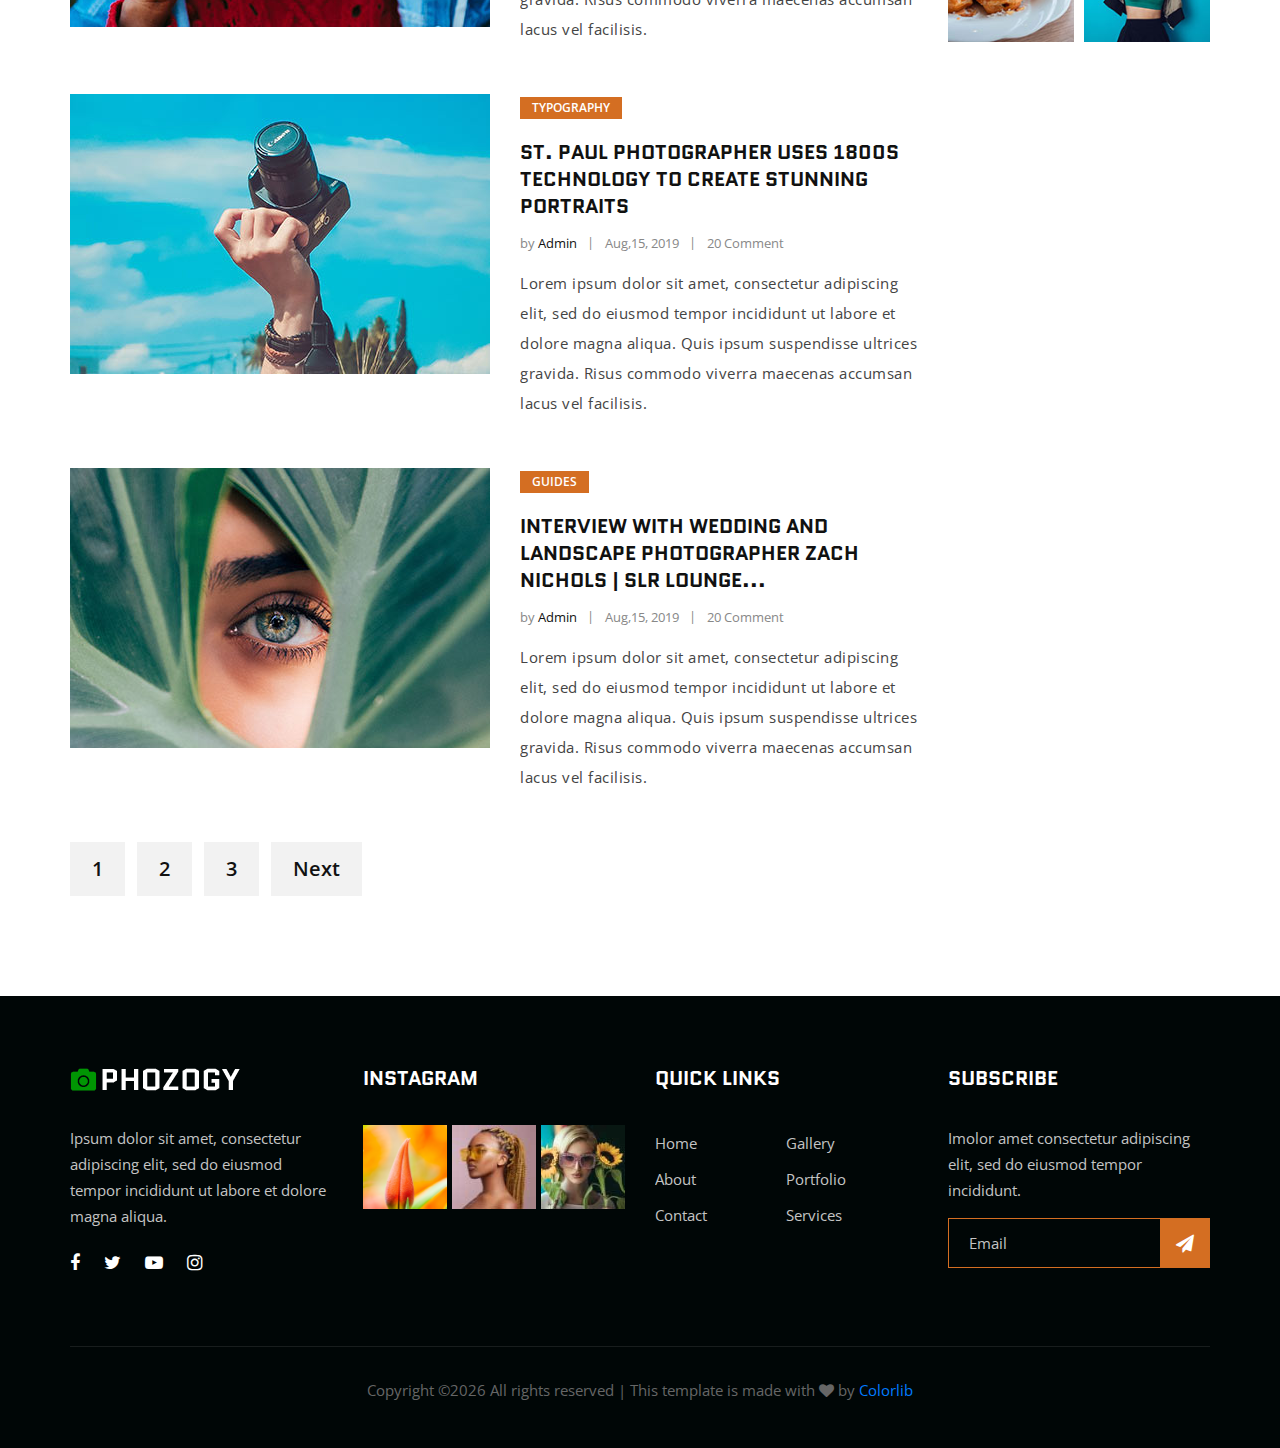
<file: blog.html>
<!DOCTYPE html>
<html lang="zxx">

<head>
    <meta charset="UTF-8">
    <meta name="description" content="Phozogy Template">
    <meta name="keywords" content="Phozogy, unica, creative, html">
    <meta name="viewport" content="width=device-width, initial-scale=1.0">
    <meta http-equiv="X-UA-Compatible" content="ie=edge">
    <title>Phozogy | Template</title>

    <!-- Google Font -->
    <link href="https://fonts.googleapis.com/css?family=Quantico:400,700&display=swap" rel="stylesheet">
    <link href="https://fonts.googleapis.com/css?family=Open+Sans:400,600,700&display=swap" rel="stylesheet">

    <!-- Css Styles -->
    <link rel="stylesheet" href="css/bootstrap.min.css" type="text/css">
    <link rel="stylesheet" href="css/font-awesome.min.css" type="text/css">
    <link rel="stylesheet" href="css/elegant-icons.css" type="text/css">
    <link rel="stylesheet" href="css/owl.carousel.min.css" type="text/css">
    <link rel="stylesheet" href="css/magnific-popup.css" type="text/css">
    <link rel="stylesheet" href="css/slicknav.min.css" type="text/css">
    <link rel="stylesheet" href="css/style.css" type="text/css">
</head>

<body>
    <!-- Page Preloder -->
    <div id="preloder">
        <div class="loader"></div>
    </div>

    <!-- Header Section Begin -->
    <header class="header-section">
        <div class="container-fluid">
            <div class="row">
                <div class="col-lg-12">
                    <div class="logo">
                        <a href="./index.html">
                            <img src="img/ev.png" alt="" width="100" height="100">
                        </a>
                    </div>
                    <nav class="nav-menu mobile-menu">
                        <ul>
                            <li><a href="./index.html">Home</a></li>
                            <li><a href="./about.html">About</a></li>
                            <li><a href="./services.html">Services</a></li>
                            <li><a href="./pricing.html">Pricing</a></li>
                            <li><a href="./portfolio.html">Portfolio</a></li>
                            <li><a href="./blog.html">Blog</a></li>
                            <li><a href="#">Pages</a>
                                <ul class="dropdown">
                                    <li><a href="./gallery.html">Gallery</a></li>
                                    <li><a href="./portfolio-details.html">Portfolio Details</a></li>
                                    <li><a href="./blog-details.html">Blog Details</a></li>
                                </ul>
                            </li>
                            <li><a href="./contact.html">Contact</a></li>
                        </ul>
                    </nav>
                    <div id="mobile-menu-wrap"></div>
                </div>
            </div>
        </div>
    </header>
    <!-- Header End -->

    <!-- Breadcrumb Begin -->
    <div class="breadcrumb-option spad">
        <div class="container">
            <div class="row">
                <div class="col-lg-12">
                    <div class="bo-links">
                        <a href="./index.html"><i class="fa fa-home"></i> Home</a>
                        <span>Blog</span>
                    </div>
                </div>
            </div>
        </div>
    </div>
    <!-- Breadcrumb End -->

    <!-- Blog Section Begin -->
    <section class="blog-section spad">
        <div class="container">
            <div class="row">
                <div class="col-lg-9">
                    <div class="blog-item">
                        <div class="bi-pic">
                            <img src="img/blog/blog-1.jpg" alt="">
                        </div>
                        <div class="bi-text">
                            <div class="label">Typography</div>
                            <h5><a href="./blog-details.html">Women were photography pioneers yet gender inequality persists in the...</a>
                            </h5>
                            <ul>
                                <li>by <span>Admin</span></li>
                                <li>Aug,15, 2019</li>
                                <li>20 Comment</li>
                            </ul>
                            <p>Lorem ipsum dolor sit amet, consectetur adipiscing elit, sed do eiusmod tempor incididunt
                                ut labore et dolore magna aliqua. Quis ipsum suspendisse ultrices gravida. Risus commodo
                                viverra maecenas accumsan lacus vel facilisis. </p>
                        </div>
                    </div>
                    <div class="blog-item">
                        <div class="bi-pic">
                            <img src="img/blog/blog-2.jpg" alt="">
                        </div>
                        <div class="bi-text">
                            <div class="label">Stoties</div>
                            <h5><a href="./blog-details.html">Photography is more than a casual hobby for Gophers wide receiver...</a>
                            </h5>
                            <ul>
                                <li>by <span>Admin</span></li>
                                <li>Aug,15, 2019</li>
                                <li>20 Comment</li>
                            </ul>
                            <p>Lorem ipsum dolor sit amet, consectetur adipiscing elit, sed do eiusmod tempor incididunt
                                ut labore et dolore magna aliqua. Quis ipsum suspendisse ultrices gravida. Risus commodo
                                viverra maecenas accumsan lacus vel facilisis. </p>
                        </div>
                    </div>
                    <div class="blog-item">
                        <div class="bi-pic">
                            <img src="img/blog/blog-3.jpg" alt="">
                        </div>
                        <div class="bi-text">
                            <div class="label">Guides</div>
                            <h5><a href="./blog-details.html">5 tips for improving low light smartphone photography</a></h5>
                            <ul>
                                <li>by <span>Admin</span></li>
                                <li>Aug,15, 2019</li>
                                <li>20 Comment</li>
                            </ul>
                            <p>Lorem ipsum dolor sit amet, consectetur adipiscing elit, sed do eiusmod tempor incididunt
                                ut labore et dolore magna aliqua. Quis ipsum suspendisse ultrices gravida. Risus commodo
                                viverra maecenas accumsan lacus vel facilisis. </p>
                        </div>
                    </div>
                    <div class="blog-item">
                        <div class="bi-pic">
                            <img src="img/blog/blog-4.jpg" alt="">
                        </div>
                        <div class="bi-text">
                            <div class="label">Stoties</div>
                            <h5><a href="./blog-details.html">Your Guide to Finding Crazy Instagram Photography Hashtags</a></h5>
                            <ul>
                                <li>by <span>Admin</span></li>
                                <li>Aug,15, 2019</li>
                                <li>20 Comment</li>
                            </ul>
                            <p>Lorem ipsum dolor sit amet, consectetur adipiscing elit, sed do eiusmod tempor incididunt
                                ut labore et dolore magna aliqua. Quis ipsum suspendisse ultrices gravida. Risus commodo
                                viverra maecenas accumsan lacus vel facilisis. </p>
                        </div>
                    </div>
                    <div class="blog-item">
                        <div class="bi-pic">
                            <img src="img/blog/blog-5.jpg" alt="">
                        </div>
                        <div class="bi-text">
                            <div class="label">Typography</div>
                            <h5><a href="./blog-details.html">St. Paul photographer uses 1800s technology to create stunning portraits</a>
                            </h5>
                            <ul>
                                <li>by <span>Admin</span></li>
                                <li>Aug,15, 2019</li>
                                <li>20 Comment</li>
                            </ul>
                            <p>Lorem ipsum dolor sit amet, consectetur adipiscing elit, sed do eiusmod tempor incididunt
                                ut labore et dolore magna aliqua. Quis ipsum suspendisse ultrices gravida. Risus commodo
                                viverra maecenas accumsan lacus vel facilisis. </p>
                        </div>
                    </div>
                    <div class="blog-item">
                        <div class="bi-pic">
                            <img src="img/blog/blog-6.jpg" alt="">
                        </div>
                        <div class="bi-text">
                            <div class="label">Guides</div>
                            <h5><a href="./blog-details.html">Interview With Wedding And Landscape Photographer Zach Nichols | SLR
                                    Lounge...</a></h5>
                            <ul>
                                <li>by <span>Admin</span></li>
                                <li>Aug,15, 2019</li>
                                <li>20 Comment</li>
                            </ul>
                            <p>Lorem ipsum dolor sit amet, consectetur adipiscing elit, sed do eiusmod tempor incididunt
                                ut labore et dolore magna aliqua. Quis ipsum suspendisse ultrices gravida. Risus commodo
                                viverra maecenas accumsan lacus vel facilisis. </p>
                        </div>
                    </div>
                    <div class="blog-pagination">
                        <a href="#">1</a>
                        <a href="#">2</a>
                        <a href="#">3</a>
                        <a href="#">Next</a>
                    </div>
                </div>
                <div class="col-lg-3">
                    <div class="blog-sidebar">
                        <div class="bs-item s-mb">
                            <h5>Feature posts</h5>
                            <div class="bi-feature-post">
                                <a href="#" class="fp-item">
                                    <div class="fp-pic">
                                        <img src="img/blog/fp-1.jpg" alt="">
                                    </div>
                                    <div class="fp-text">
                                        <h6>This Photograph Has Elderly Couples...</h6>
                                        <span>Aug,15, 2019</span>
                                    </div>
                                </a>
                                <a href="#" class="fp-item">
                                    <div class="fp-pic">
                                        <img src="img/blog/fp-2.jpg" alt="">
                                    </div>
                                    <div class="fp-text">
                                        <h6>Budget Gear Guide: The Best Cheap Off...</h6>
                                        <span>Aug,15, 2019</span>
                                    </div>
                                </a>
                                <a href="#" class="fp-item">
                                    <div class="fp-pic">
                                        <img src="img/blog/fp-3.jpg" alt="">
                                    </div>
                                    <div class="fp-text">
                                        <h6>Know Before You Go: Guide to Disney...</h6>
                                        <span>Aug,15, 2019</span>
                                    </div>
                                </a>
                                <a href="#" class="fp-item">
                                    <div class="fp-pic">
                                        <img src="img/blog/fp-4.jpg" alt="">
                                    </div>
                                    <div class="fp-text">
                                        <h6>Budget Gear Guide: The Best Cheap Off...</h6>
                                        <span>Aug,15, 2019</span>
                                    </div>
                                </a>
                                <a href="#" class="fp-item">
                                    <div class="fp-pic">
                                        <img src="img/blog/fp-5.jpg" alt="">
                                    </div>
                                    <div class="fp-text">
                                        <h6>Know Before You Go: Guide to Disney...</h6>
                                        <span>Aug,15, 2019</span>
                                    </div>
                                </a>
                            </div>
                        </div>
                        <div class="bs-item s-mb">
                            <h5>Subscribe</h5>
                            <p>Lorem ipsum dolor sit amet, consectetur adipiscing elit, eiusmod tempor.</p>
                            <div class="bi-subscribe">
                                <form action="#">
                                    <input type="text" placeholder="Name">
                                    <input type="text" placeholder="Email">
                                    <button type="submit" class="site-btn">Subscribe</button>
                                </form>
                            </div>
                        </div>
                        <div class="bs-item">
                            <h5>Instagram</h5>
                            <div class="bi-insta">
                                <img src="img/blog/insta-1.jpg" alt="">
                                <img src="img/blog/insta-2.jpg" alt="">
                                <img src="img/blog/insta-3.jpg" alt="">
                                <img src="img/blog/insta-4.jpg" alt="">
                            </div>
                        </div>
                    </div>
                </div>
            </div>
        </div>
    </section>
    <!-- Blog Section End -->

    <!-- Footer Section Begin -->
    <footer class="footer-section">
        <div class="container">
            <div class="row">
                <div class="col-lg-3 col-md-6 col-sm-6">
                    <div class="fs-about">
                        <div class="fa-logo">
                            <a href="#">
                                <img src="img/f-logo.png" alt="">
                            </a>
                        </div>
                        <p>Ipsum dolor sit amet, consectetur adipiscing elit, sed do eiusmod tempor incididunt ut labore
                            et dolore magna aliqua.</p>
                        <div class="fa-social">
                            <a href="#"><i class="fa fa-facebook"></i></a>
                            <a href="#"><i class="fa fa-twitter"></i></a>
                            <a href="#"><i class="fa fa-youtube-play"></i></a>
                            <a href="#"><i class="fa fa-instagram"></i></a>
                        </div>
                    </div>
                </div>
                <div class="col-lg-3 col-md-6 col-sm-6">
                    <div class="fs-widget">
                        <h5>Instagram</h5>
                        <div class="fw-instagram">
                            <img src="img/instagram/insta-1.jpg" alt="">
                            <img src="img/instagram/insta-2.jpg" alt="">
                            <img src="img/instagram/insta-3.jpg" alt="">
                        </div>
                    </div>
                </div>
                <div class="col-lg-3 col-md-6 col-sm-6">
                    <div class="fs-widget">
                        <h5>Quick links</h5>
                        <ul>
                            <li><a href="#">Home</a></li>
                            <li><a href="#">About</a></li>
                            <li><a href="#">Contact</a></li>
                        </ul>
                        <ul>
                            <li><a href="#">Gallery</a></li>
                            <li><a href="#">Portfolio</a></li>
                            <li><a href="#">Services</a></li>
                        </ul>
                    </div>
                </div>
                <div class="col-lg-3 col-md-6 col-sm-6">
                    <div class="fs-widget">
                        <h5>Subscribe</h5>
                        <p>Imolor amet consectetur adipiscing elit, sed do eiusmod tempor incididunt.</p>
                        <div class="fw-subscribe">
                            <form action="#">
                                <input type="text" placeholder="Email">
                                <button type="submit"><i class="fa fa-send"></i></button>
                            </form>
                        </div>
                    </div>
                </div>
                <div class="col-lg-12">
                    <div class="copyright-text">
                        <p><!-- Link back to Colorlib can't be removed. Template is licensed under CC BY 3.0. -->
  Copyright &copy;<script>document.write(new Date().getFullYear());</script> All rights reserved | This template is made with <i class="fa fa-heart" aria-hidden="true"></i> by <a href="https://colorlib.com" target="_blank">Colorlib</a>
  <!-- Link back to Colorlib can't be removed. Template is licensed under CC BY 3.0. --></p>
                    </div>
                </div>
            </div>
        </div>
    </footer>
    <!-- Footer Section End -->

    <!-- Search model Begin -->
    <div class="search-model">
        <div class="h-100 d-flex align-items-center justify-content-center">
            <div class="search-close-switch">+</div>
            <form class="search-model-form">
                <input type="text" id="search-input" placeholder="Search here.....">
            </form>
        </div>
    </div>
    <!-- Search model end -->

    <!-- Js Plugins -->
    <script src="js/jquery-3.3.1.min.js"></script>
    <script src="js/bootstrap.min.js"></script>
    <script src="js/jquery.magnific-popup.min.js"></script>
    <script src="js/isotope.pkgd.min.js"></script>
    <script src="js/masonry.pkgd.min.js"></script>
    <script src="js/jquery.slicknav.js"></script>
    <script src="js/owl.carousel.min.js"></script>
    <script src="js/main.js"></script>
</body>

</html>
</file>
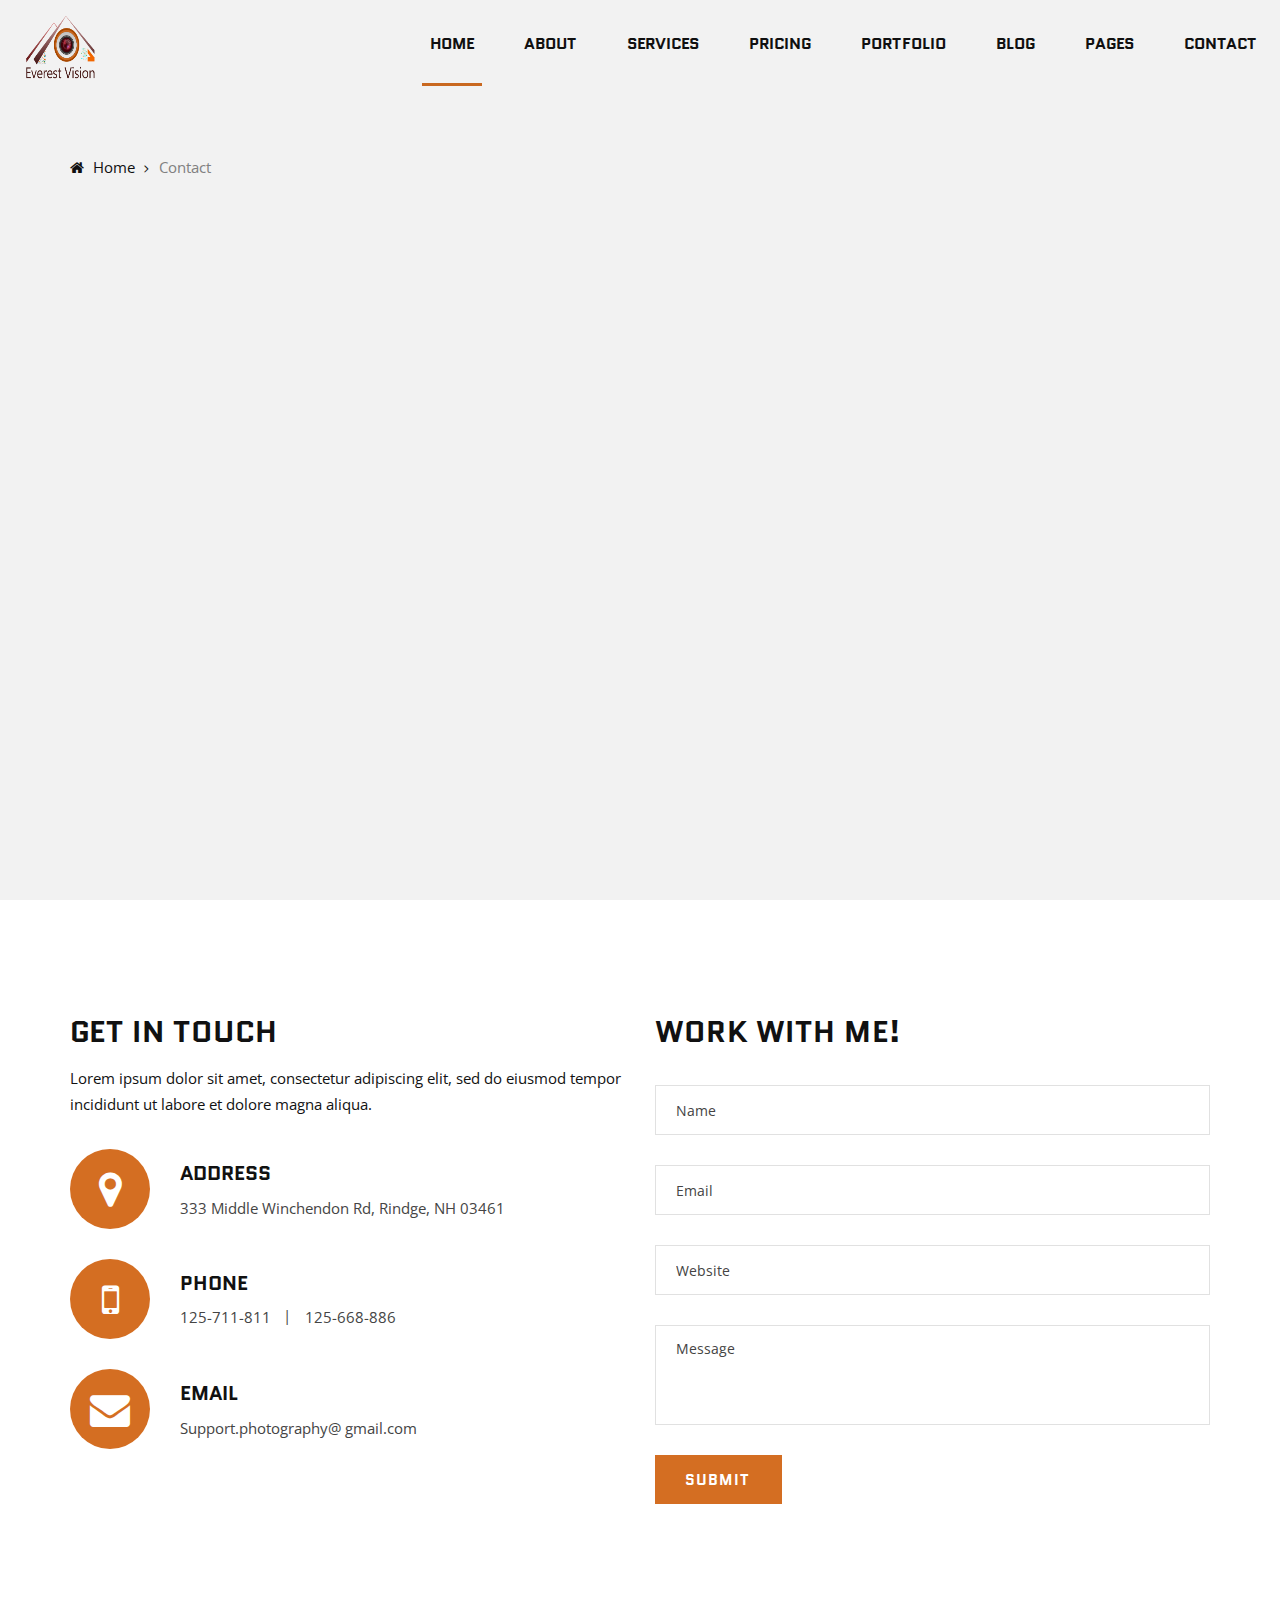
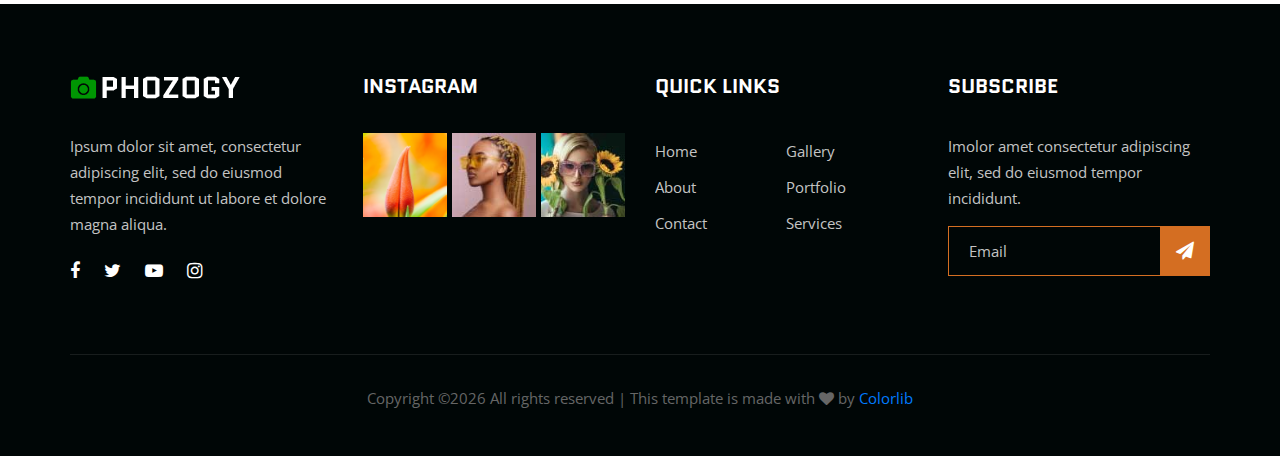
<file: contact.html>
<!DOCTYPE html>
<html lang="zxx">

<head>
    <meta charset="UTF-8">
    <meta name="description" content="Phozogy Template">
    <meta name="keywords" content="Phozogy, unica, creative, html">
    <meta name="viewport" content="width=device-width, initial-scale=1.0">
    <meta http-equiv="X-UA-Compatible" content="ie=edge">
    <title>Phozogy | Template</title>

    <!-- Google Font -->
    <link href="https://fonts.googleapis.com/css?family=Quantico:400,700&display=swap" rel="stylesheet">
    <link href="https://fonts.googleapis.com/css?family=Open+Sans:400,600,700&display=swap" rel="stylesheet">

    <!-- Css Styles -->
    <link rel="stylesheet" href="css/bootstrap.min.css" type="text/css">
    <link rel="stylesheet" href="css/font-awesome.min.css" type="text/css">
    <link rel="stylesheet" href="css/elegant-icons.css" type="text/css">
    <link rel="stylesheet" href="css/owl.carousel.min.css" type="text/css">
    <link rel="stylesheet" href="css/magnific-popup.css" type="text/css">
    <link rel="stylesheet" href="css/slicknav.min.css" type="text/css">
    <link rel="stylesheet" href="css/style.css" type="text/css">
</head>

<body>
    <!-- Page Preloder -->
    <div id="preloder">
        <div class="loader"></div>
    </div>

    <!-- Header Section Begin -->
    <header class="header-section">
        <div class="container-fluid">
            <div class="row">
                <div class="col-lg-12">
                    <div class="logo">
                        <a href="./index.html">
                            <img src="img/ev.png" alt="" width="100" height="100">
                        </a>
                    </div>
                    <nav class="nav-menu mobile-menu">
                        <ul>
                            <li class="active"><a href="./index.html">Home</a></li>
                            <li><a href="./about.html">About</a></li>
                            <li><a href="./services.html">Services</a></li>
                            <li><a href="./pricing.html">Pricing</a></li>
                            <li><a href="./portfolio.html">Portfolio</a></li>
                            <li><a href="./blog.html">Blog</a></li>
                            <li><a href="#">Pages</a>
                                <ul class="dropdown">
                                    <li><a href="./gallery.html">Gallery</a></li>
                                    <li><a href="./portfolio-details.html">Portfolio Details</a></li>
                                    <li><a href="./blog-details.html">Blog Details</a></li>
                                </ul>
                            </li>
                            <li><a href="./contact.html">Contact</a></li>
                        </ul>
                    </nav>
                    <div id="mobile-menu-wrap"></div>
                </div>
            </div>
        </div>
    </header>
    <!-- Header End -->

    <!-- Breadcrumb Begin -->
    <div class="breadcrumb-option spad">
        <div class="container">
            <div class="row">
                <div class="col-lg-12">
                    <div class="bo-links">
                        <a href="./index.html"><i class="fa fa-home"></i> Home</a>
                        <span>Contact</span>
                    </div>
                </div>
            </div>
        </div>
    </div>
    <!-- Breadcrumb End -->

    <!-- Contact Section Begin -->
    <div class="map">
        <iframe
            src="https://www.google.com/maps/embed?pb=!1m18!1m12!1m3!1d19895.796147709065!2d-0.07089430178187445!3d51.44026184657587!2m3!1f0!2f0!3f0!3m2!1i1024!2i768!4f13.1!3m3!1m2!1s0x487603c1647410e9%3A0x1bb92367ed35de98!2sForest%20Hill%2C%20London%2C%20UK!5e0!3m2!1sen!2sbd!4v1584297571592!5m2!1sen!2sbd"
            height="635" style="border:0;" allowfullscreen="" aria-hidden="false" tabindex="0"></iframe>
    </div>
    <section class="contact-section spad">
        <div class="container">
            <div class="row">
                <div class="col-lg-6 col-md-6">
                    <div class="contact-text">
                        <h3>Get in touch</h3>
                        <p>Lorem ipsum dolor sit amet, consectetur adipiscing elit, sed do eiusmod tempor incididunt ut
                            labore et dolore magna aliqua.</p>
                        <div class="ct-item">
                            <div class="ct-icon">
                                <i class="fa fa-map-marker"></i>
                            </div>
                            <div class="ct-text">
                                <h5>Address</h5>
                                <p>333 Middle Winchendon Rd, Rindge, NH 03461</p>
                            </div>
                        </div>
                        <div class="ct-item">
                            <div class="ct-icon">
                                <i class="fa fa-mobile"></i>
                            </div>
                            <div class="ct-text">
                                <h5>Phone</h5>
                                <ul>
                                    <li>125-711-811</li>
                                    <li>125-668-886</li>
                                </ul>
                            </div>
                        </div>
                        <div class="ct-item">
                            <div class="ct-icon">
                                <i class="fa fa-envelope"></i>
                            </div>
                            <div class="ct-text">
                                <h5>Email</h5>
                                <p>Support.photography@ gmail.com</p>
                            </div>
                        </div>
                    </div>
                </div>
                <div class="col-lg-6 col-md-6">
                    <div class="contact-form">
                        <h3>Work with Me!</h3>
                        <form action="#">
                            <input type="text" placeholder="Name">
                            <input type="text" placeholder="Email">
                            <input type="text" placeholder="Website">
                            <textarea placeholder="Message"></textarea>
                            <button type="submit" class="site-btn">Submit</button>
                        </form>
                    </div>
                </div>
            </div>
        </div>
    </section>
    <!-- Contact Section End -->

    <!-- Footer Section Begin -->
    <footer class="footer-section">
        <div class="container">
            <div class="row">
                <div class="col-lg-3 col-md-6 col-sm-6">
                    <div class="fs-about">
                        <div class="fa-logo">
                            <a href="#">
                                <img src="img/f-logo.png" alt="">
                            </a>
                        </div>
                        <p>Ipsum dolor sit amet, consectetur adipiscing elit, sed do eiusmod tempor incididunt ut labore
                            et dolore magna aliqua.</p>
                        <div class="fa-social">
                            <a href="#"><i class="fa fa-facebook"></i></a>
                            <a href="#"><i class="fa fa-twitter"></i></a>
                            <a href="#"><i class="fa fa-youtube-play"></i></a>
                            <a href="#"><i class="fa fa-instagram"></i></a>
                        </div>
                    </div>
                </div>
                <div class="col-lg-3 col-md-6 col-sm-6">
                    <div class="fs-widget">
                        <h5>Instagram</h5>
                        <div class="fw-instagram">
                            <img src="img/instagram/insta-1.jpg" alt="">
                            <img src="img/instagram/insta-2.jpg" alt="">
                            <img src="img/instagram/insta-3.jpg" alt="">
                        </div>
                    </div>
                </div>
                <div class="col-lg-3 col-md-6 col-sm-6">
                    <div class="fs-widget">
                        <h5>Quick links</h5>
                        <ul>
                            <li><a href="#">Home</a></li>
                            <li><a href="#">About</a></li>
                            <li><a href="#">Contact</a></li>
                        </ul>
                        <ul>
                            <li><a href="#">Gallery</a></li>
                            <li><a href="#">Portfolio</a></li>
                            <li><a href="#">Services</a></li>
                        </ul>
                    </div>
                </div>
                <div class="col-lg-3 col-md-6 col-sm-6">
                    <div class="fs-widget">
                        <h5>Subscribe</h5>
                        <p>Imolor amet consectetur adipiscing elit, sed do eiusmod tempor incididunt.</p>
                        <div class="fw-subscribe">
                            <form action="#">
                                <input type="text" placeholder="Email">
                                <button type="submit"><i class="fa fa-send"></i></button>
                            </form>
                        </div>
                    </div>
                </div>
                <div class="col-lg-12">
                    <div class="copyright-text">
                        <p><!-- Link back to Colorlib can't be removed. Template is licensed under CC BY 3.0. -->
  Copyright &copy;<script>document.write(new Date().getFullYear());</script> All rights reserved | This template is made with <i class="fa fa-heart" aria-hidden="true"></i> by <a href="https://colorlib.com" target="_blank">Colorlib</a>
  <!-- Link back to Colorlib can't be removed. Template is licensed under CC BY 3.0. --></p>
                    </div>
                </div>
            </div>
        </div>
    </footer>
    <!-- Footer Section End -->

    <!-- Search model Begin -->
    <div class="search-model">
        <div class="h-100 d-flex align-items-center justify-content-center">
            <div class="search-close-switch">+</div>
            <form class="search-model-form">
                <input type="text" id="search-input" placeholder="Search here.....">
            </form>
        </div>
    </div>
    <!-- Search model end -->

    <!-- Js Plugins -->
    <script src="js/jquery-3.3.1.min.js"></script>
    <script src="js/bootstrap.min.js"></script>
    <script src="js/jquery.magnific-popup.min.js"></script>
    <script src="js/isotope.pkgd.min.js"></script>
    <script src="js/masonry.pkgd.min.js"></script>
    <script src="js/jquery.slicknav.js"></script>
    <script src="js/owl.carousel.min.js"></script>
    <script src="js/main.js"></script>
</body>

</html>
</file>
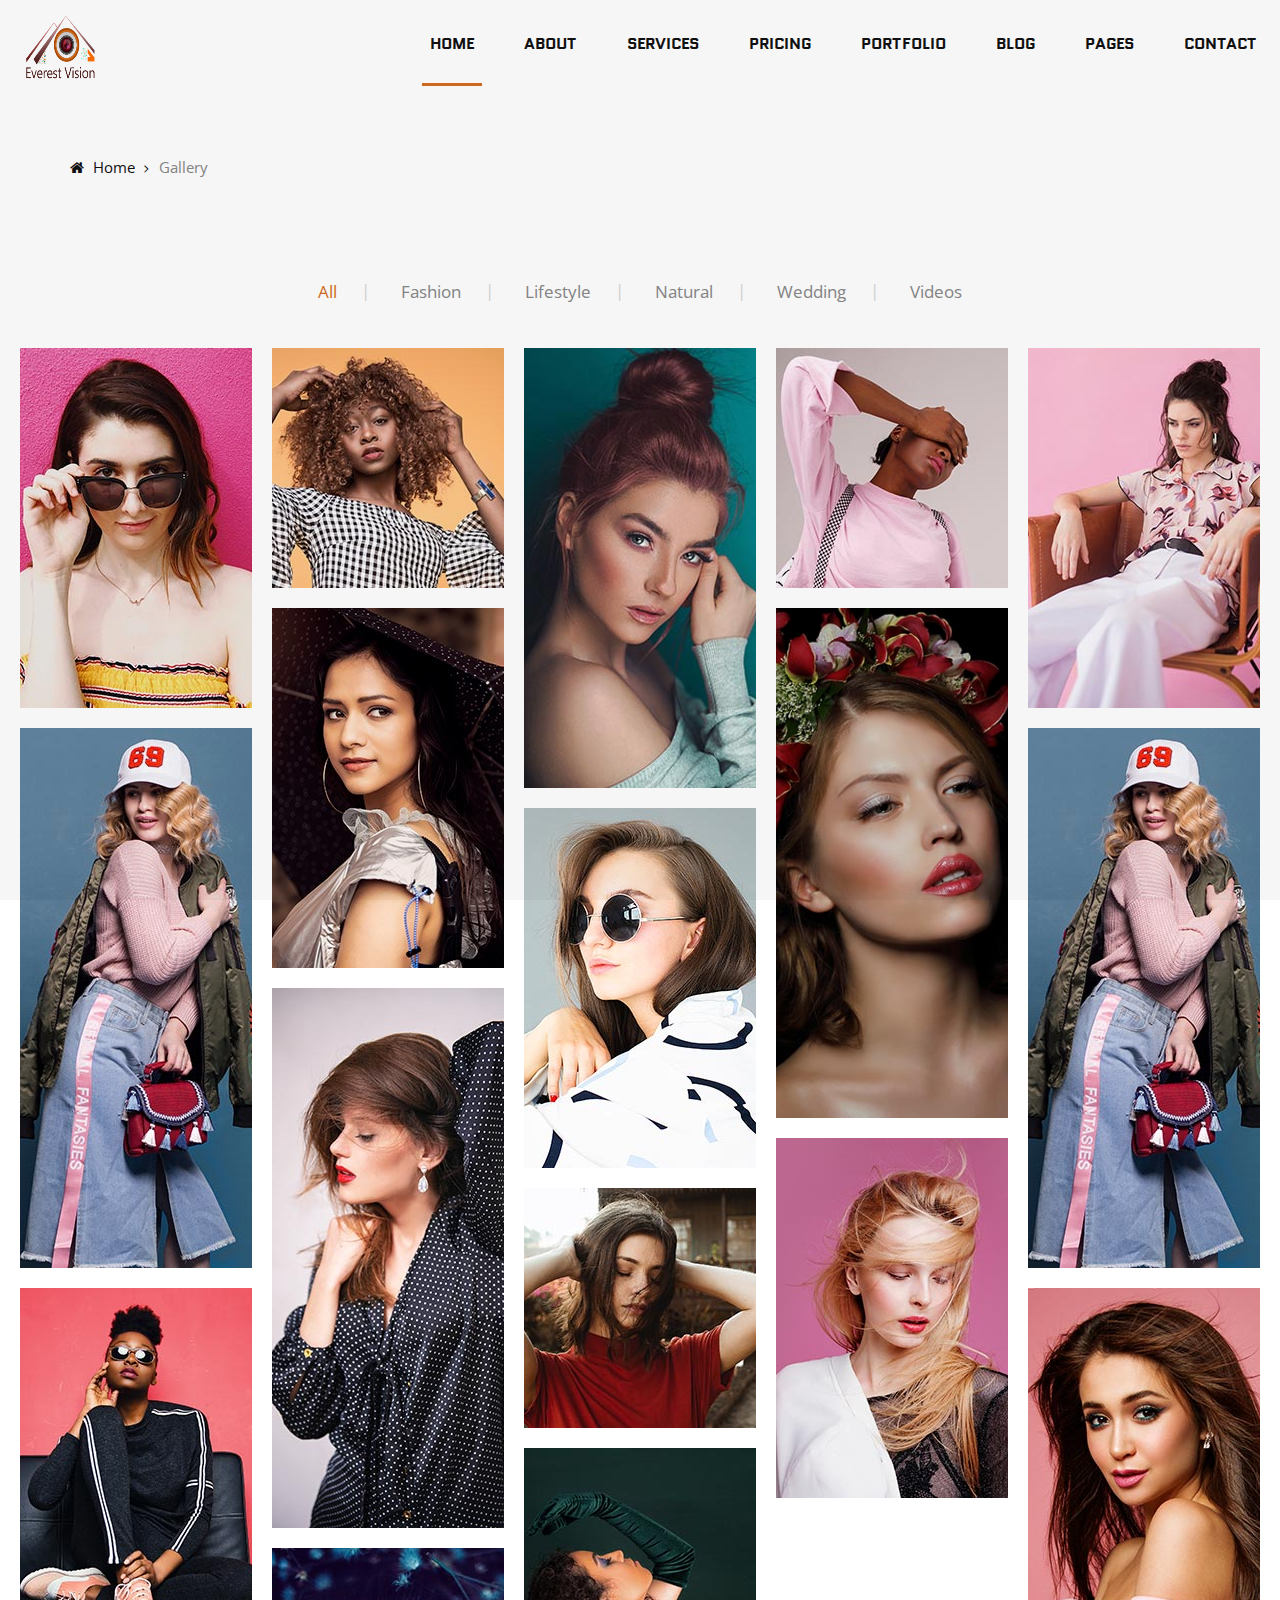
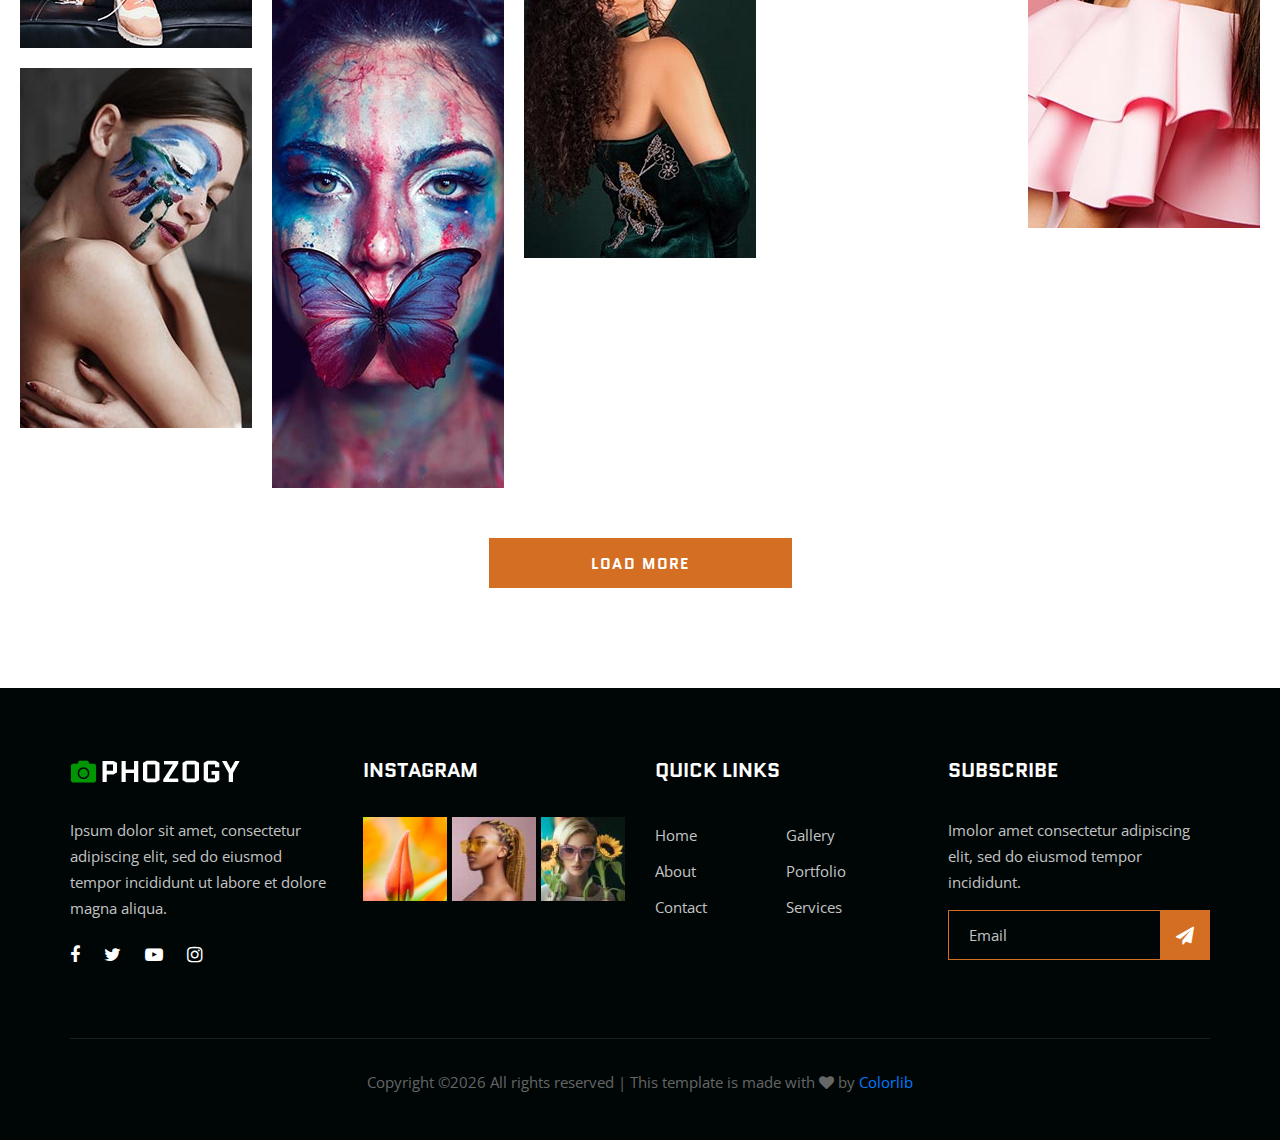
<file: gallery.html>
<!DOCTYPE html>
<html lang="zxx">

<head>
    <meta charset="UTF-8">
    <meta name="description" content="Phozogy Template">
    <meta name="keywords" content="Phozogy, unica, creative, html">
    <meta name="viewport" content="width=device-width, initial-scale=1.0">
    <meta http-equiv="X-UA-Compatible" content="ie=edge">
    <title>Phozogy | Template</title>

    <!-- Google Font -->
    <link href="https://fonts.googleapis.com/css?family=Quantico:400,700&display=swap" rel="stylesheet">
    <link href="https://fonts.googleapis.com/css?family=Open+Sans:400,600,700&display=swap" rel="stylesheet">

    <!-- Css Styles -->
    <link rel="stylesheet" href="css/bootstrap.min.css" type="text/css">
    <link rel="stylesheet" href="css/font-awesome.min.css" type="text/css">
    <link rel="stylesheet" href="css/elegant-icons.css" type="text/css">
    <link rel="stylesheet" href="css/owl.carousel.min.css" type="text/css">
    <link rel="stylesheet" href="css/magnific-popup.css" type="text/css">
    <link rel="stylesheet" href="css/slicknav.min.css" type="text/css">
    <link rel="stylesheet" href="css/style.css" type="text/css">
</head>

<body>
    <!-- Page Preloder -->
    <div id="preloder">
        <div class="loader"></div>
    </div>

    <!-- Header Section Begin -->
    <header class="header-section">
        <div class="container-fluid">
            <div class="row">
                <div class="col-lg-12">
                    <div class="logo">
                        <a href="./index.html">
                            <img src="img/ev.png" alt="" width="100" height="100">
                        </a>
                    </div>
                    <nav class="nav-menu mobile-menu">
                        <ul>
                            <li class="active"><a href="./index.html">Home</a></li>
                            <li><a href="./about.html">About</a></li>
                            <li><a href="./services.html">Services</a></li>
                            <li><a href="./pricing.html">Pricing</a></li>
                            <li><a href="./portfolio.html">Portfolio</a></li>
                            <li><a href="./blog.html">Blog</a></li>
                            <li><a href="#">Pages</a>
                                <ul class="dropdown">
                                    <li><a href="./gallery.html">Gallery</a></li>
                                    <li><a href="./portfolio-details.html">Portfolio Details</a></li>
                                    <li><a href="./blog-details.html">Blog Details</a></li>
                                </ul>
                            </li>
                            <li><a href="./contact.html">Contact</a></li>
                        </ul>
                    </nav>
                    <div id="mobile-menu-wrap"></div>
                </div>
            </div>
        </div>
    </header>
    <!-- Header End -->

    <!-- Breadcrumb Begin -->
    <div class="breadcrumb-option spad">
        <div class="container">
            <div class="row">
                <div class="col-lg-12">
                    <div class="bo-links">
                        <a href="./index.html"><i class="fa fa-home"></i> Home</a>
                        <span>Gallery</span>
                    </div>
                </div>
            </div>
        </div>
    </div>
    <!-- Breadcrumb End -->

    <!-- Gallery Section Begin -->
    <div class="gallery-section spad">
        <div class="container">
            <div class="row">
                <div class="col-lg-12">
                    <div class="filter-controls">
                        <ul>
                            <li class="active" data-filter="*">All</li>
                            <li data-filter=".fashion">Fashion</li>
                            <li data-filter=".lifestyle">Lifestyle</li>
                            <li data-filter=".natural">Natural</li>
                            <li data-filter=".wedding">Wedding</li>
                            <li data-filter=".videos">Videos</li>
                        </ul>
                    </div>
                </div>
            </div>
        </div>
        <div class="container-fluid">
            <div class="row">
                <div class="col-lg-12 p-0">
                    <div class="gallery-filter">
                        <div class="gf-item set-bg fashion" data-setbg="img/gallery/gallery-1.jpg">
                            <a href="img/gallery/gallery-1.jpg" class="gf-icon image-popup"><span
                                    class="icon_plus"></span></a>
                        </div>
                        <div class="gf-item small-height set-bg lifestyle" data-setbg="img/gallery/gallery-2.jpg">
                            <a href="img/gallery/gallery-2.jpg" class="gf-icon image-popup"><span
                                    class="icon_plus"></span></a>
                        </div>
                        <div class="gf-item large-small-height set-bg natural" data-setbg="img/gallery/gallery-3.jpg">
                            <a href="img/gallery/gallery-3.jpg" class="gf-icon image-popup"><span
                                    class="icon_plus"></span></a>
                        </div>
                        <div class="gf-item small-height set-bg wedding" data-setbg="img/gallery/gallery-4.jpg">
                            <a href="img/gallery/gallery-4.jpg" class="gf-icon image-popup"><span
                                    class="icon_plus"></span></a>
                        </div>
                        <div class="gf-item set-bg lifestyle" data-setbg="img/gallery/gallery-5.jpg">
                            <a href="img/gallery/gallery-5.jpg" class="gf-icon image-popup"><span
                                    class="icon_plus"></span></a>
                        </div>
                        <div class="gf-item large-height set-bg natural" data-setbg="img/gallery/gallery-6.jpg">
                            <a href="img/gallery/gallery-6.jpg" class="gf-icon image-popup"><span
                                    class="icon_plus"></span></a>
                        </div>
                        <div class="gf-item set-bg videos" data-setbg="img/gallery/gallery-7.jpg">
                            <a href="img/gallery/gallery-7.jpg" class="gf-icon image-popup"><span
                                    class="icon_plus"></span></a>
                        </div>
                        <div class="gf-item set-bg fashion" data-setbg="img/gallery/gallery-8.jpg">
                            <a href="img/gallery/gallery-8.jpg" class="gf-icon image-popup"><span
                                    class="icon_plus"></span></a>
                        </div>
                        <div class="gf-item medium-large-height set-bg videos" data-setbg="img/gallery/gallery-9.jpg">
                            <a href="img/gallery/gallery-9.jpg" class="gf-icon image-popup"><span
                                    class="icon_plus"></span></a>
                        </div>
                        <div class="gf-item large-height set-bg fashion" data-setbg="img/gallery/gallery-6.jpg">
                            <a href="img/gallery/gallery-6.jpg" class="gf-icon image-popup"><span
                                    class="icon_plus"></span></a>
                        </div>
                        <div class="gf-item set-bg wedding" data-setbg="img/gallery/gallery-10.jpg">
                            <a href="img/gallery/gallery-10.jpg" class="gf-icon image-popup"><span
                                    class="icon_plus"></span></a>
                        </div>
                        <div class="gf-item large-height set-bg wedding" data-setbg="img/gallery/gallery-11.jpg">
                            <a href="img/gallery/gallery-11.jpg" class="gf-icon image-popup"><span
                                    class="icon_plus"></span></a>
                        </div>
                        <div class="gf-item small-height set-bg wedding" data-setbg="img/gallery/gallery-12.jpg">
                            <a href="img/gallery/gallery-12.jpg" class="gf-icon image-popup"><span
                                    class="icon_plus"></span></a>
                        </div>
                        <div class="gf-item set-bg wedding" data-setbg="img/gallery/gallery-13.jpg">
                            <a href="img/gallery/gallery-13.jpg" class="gf-icon image-popup"><span
                                    class="icon_plus"></span></a>
                        </div>
                        <div class="gf-item large-height set-bg wedding" data-setbg="img/gallery/gallery-14.jpg">
                            <a href="img/gallery/gallery-14.jpg" class="gf-icon image-popup"><span
                                    class="icon_plus"></span></a>
                        </div>
                        <div class="gf-item set-bg wedding" data-setbg="img/gallery/gallery-15.jpg">
                            <a href="img/gallery/gallery-15.jpg" class="gf-icon image-popup"><span
                                    class="icon_plus"></span></a>
                        </div>
                        <div class="gf-item large-height set-bg wedding" data-setbg="img/gallery/gallery-16.jpg">
                            <a href="img/gallery/gallery-16.jpg" class="gf-icon image-popup"><span
                                    class="icon_plus"></span></a>
                        </div>
                        <div class="gf-item medium-small-height set-bg wedding" data-setbg="img/gallery/gallery-17.jpg">
                            <a href="img/gallery/gallery-17.jpg" class="gf-icon image-popup"><span
                                    class="icon_plus"></span></a>
                        </div>
                    </div>
                </div>
            </div>
        </div>
        <div class="load-more-btn portfolio-btn">
            <a href="#">Load More</a>
        </div>
    </div>
    <!-- Gallery Section End -->

    <!-- Footer Section Begin -->
    <footer class="footer-section">
        <div class="container">
            <div class="row">
                <div class="col-lg-3 col-md-6 col-sm-6">
                    <div class="fs-about">
                        <div class="fa-logo">
                            <a href="#">
                                <img src="img/f-logo.png" alt="">
                            </a>
                        </div>
                        <p>Ipsum dolor sit amet, consectetur adipiscing elit, sed do eiusmod tempor incididunt ut labore
                            et dolore magna aliqua.</p>
                        <div class="fa-social">
                            <a href="#"><i class="fa fa-facebook"></i></a>
                            <a href="#"><i class="fa fa-twitter"></i></a>
                            <a href="#"><i class="fa fa-youtube-play"></i></a>
                            <a href="#"><i class="fa fa-instagram"></i></a>
                        </div>
                    </div>
                </div>
                <div class="col-lg-3 col-md-6 col-sm-6">
                    <div class="fs-widget">
                        <h5>Instagram</h5>
                        <div class="fw-instagram">
                            <img src="img/instagram/insta-1.jpg" alt="">
                            <img src="img/instagram/insta-2.jpg" alt="">
                            <img src="img/instagram/insta-3.jpg" alt="">
                        </div>
                    </div>
                </div>
                <div class="col-lg-3 col-md-6 col-sm-6">
                    <div class="fs-widget">
                        <h5>Quick links</h5>
                        <ul>
                            <li><a href="#">Home</a></li>
                            <li><a href="#">About</a></li>
                            <li><a href="#">Contact</a></li>
                        </ul>
                        <ul>
                            <li><a href="#">Gallery</a></li>
                            <li><a href="#">Portfolio</a></li>
                            <li><a href="#">Services</a></li>
                        </ul>
                    </div>
                </div>
                <div class="col-lg-3 col-md-6 col-sm-6">
                    <div class="fs-widget">
                        <h5>Subscribe</h5>
                        <p>Imolor amet consectetur adipiscing elit, sed do eiusmod tempor incididunt.</p>
                        <div class="fw-subscribe">
                            <form action="#">
                                <input type="text" placeholder="Email">
                                <button type="submit"><i class="fa fa-send"></i></button>
                            </form>
                        </div>
                    </div>
                </div>
                <div class="col-lg-12">
                    <div class="copyright-text">
                        <p><!-- Link back to Colorlib can't be removed. Template is licensed under CC BY 3.0. -->
  Copyright &copy;<script>document.write(new Date().getFullYear());</script> All rights reserved | This template is made with <i class="fa fa-heart" aria-hidden="true"></i> by <a href="https://colorlib.com" target="_blank">Colorlib</a>
  <!-- Link back to Colorlib can't be removed. Template is licensed under CC BY 3.0. --></p>
                    </div>
                </div>
            </div>
        </div>
    </footer>
    <!-- Footer Section End -->

    <!-- Search model Begin -->
    <div class="search-model">
        <div class="h-100 d-flex align-items-center justify-content-center">
            <div class="search-close-switch">+</div>
            <form class="search-model-form">
                <input type="text" id="search-input" placeholder="Search here.....">
            </form>
        </div>
    </div>
    <!-- Search model end -->

    <!-- Js Plugins -->
    <script src="js/jquery-3.3.1.min.js"></script>
    <script src="js/bootstrap.min.js"></script>
    <script src="js/jquery.magnific-popup.min.js"></script>
    <script src="js/isotope.pkgd.min.js"></script>
    <script src="js/masonry.pkgd.min.js"></script>
    <script src="js/jquery.slicknav.js"></script>
    <script src="js/owl.carousel.min.js"></script>
    <script src="js/main.js"></script>
</body>

</html>
</file>
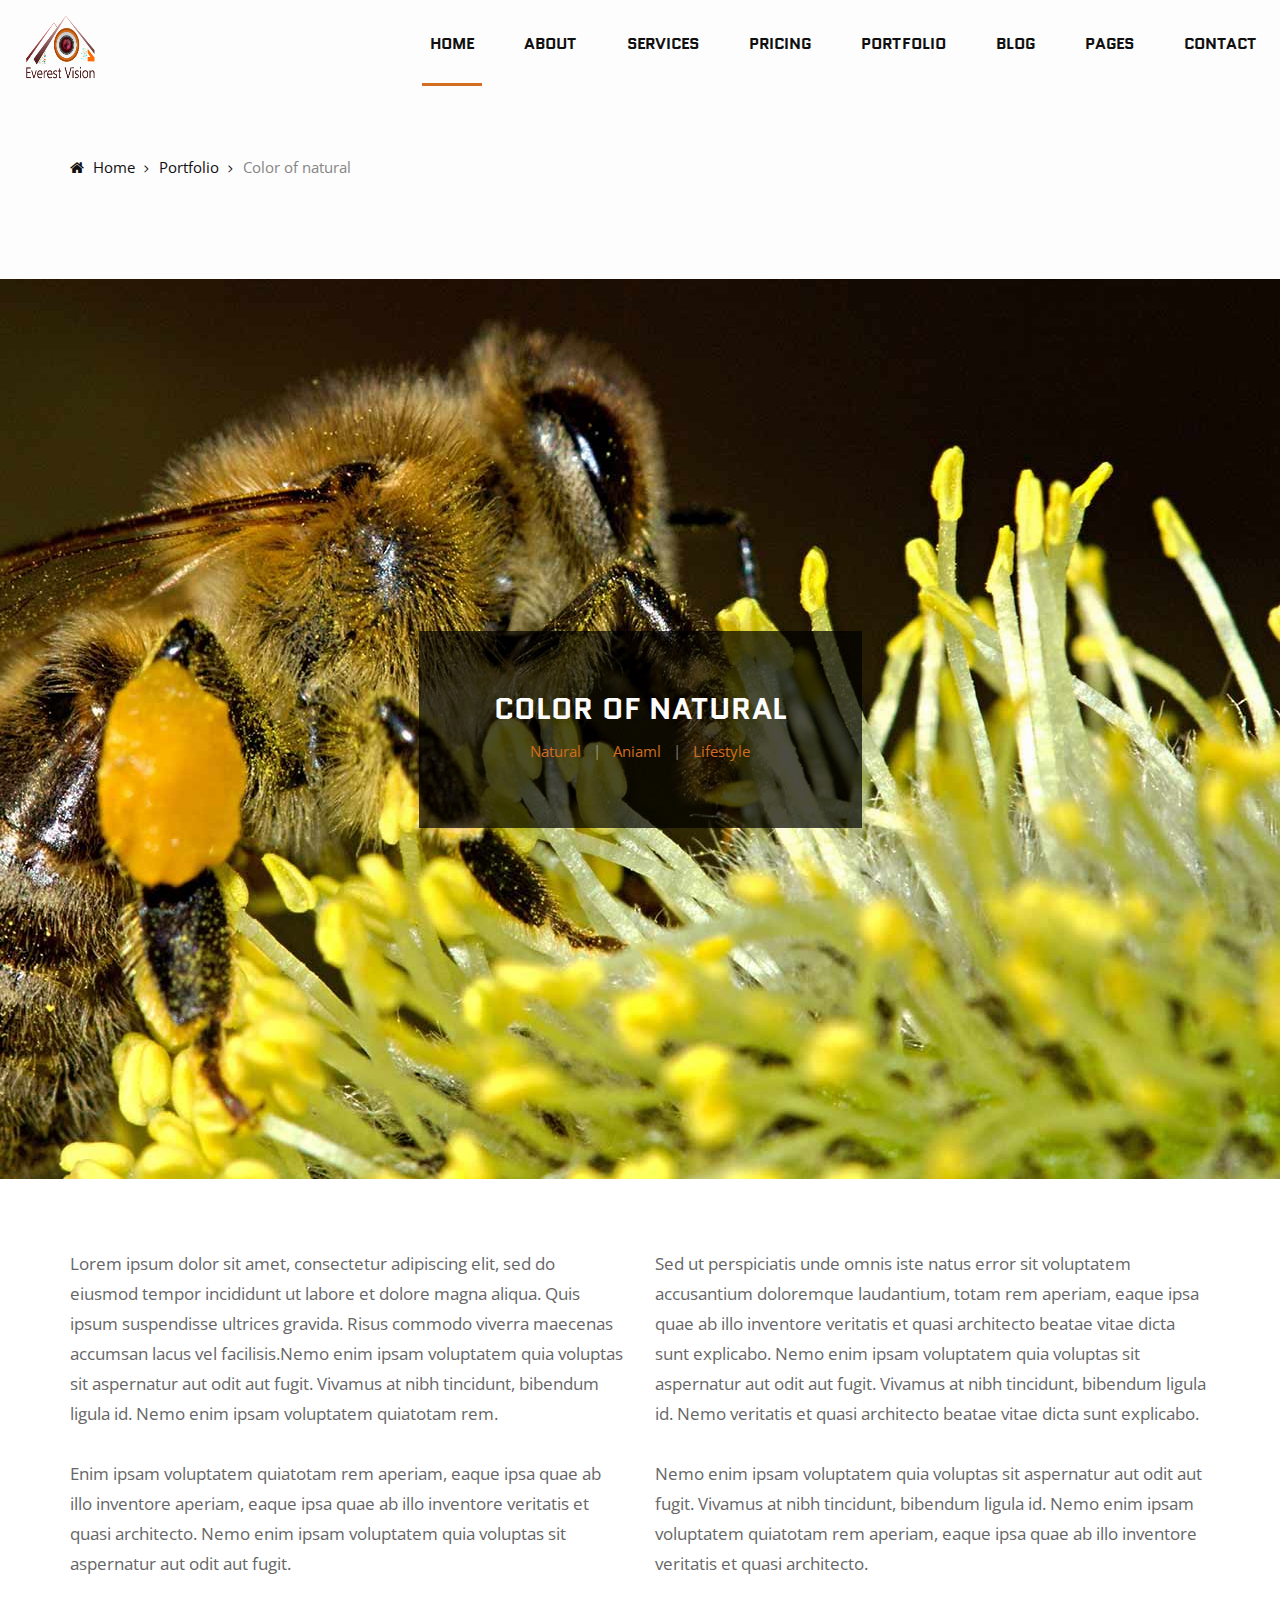
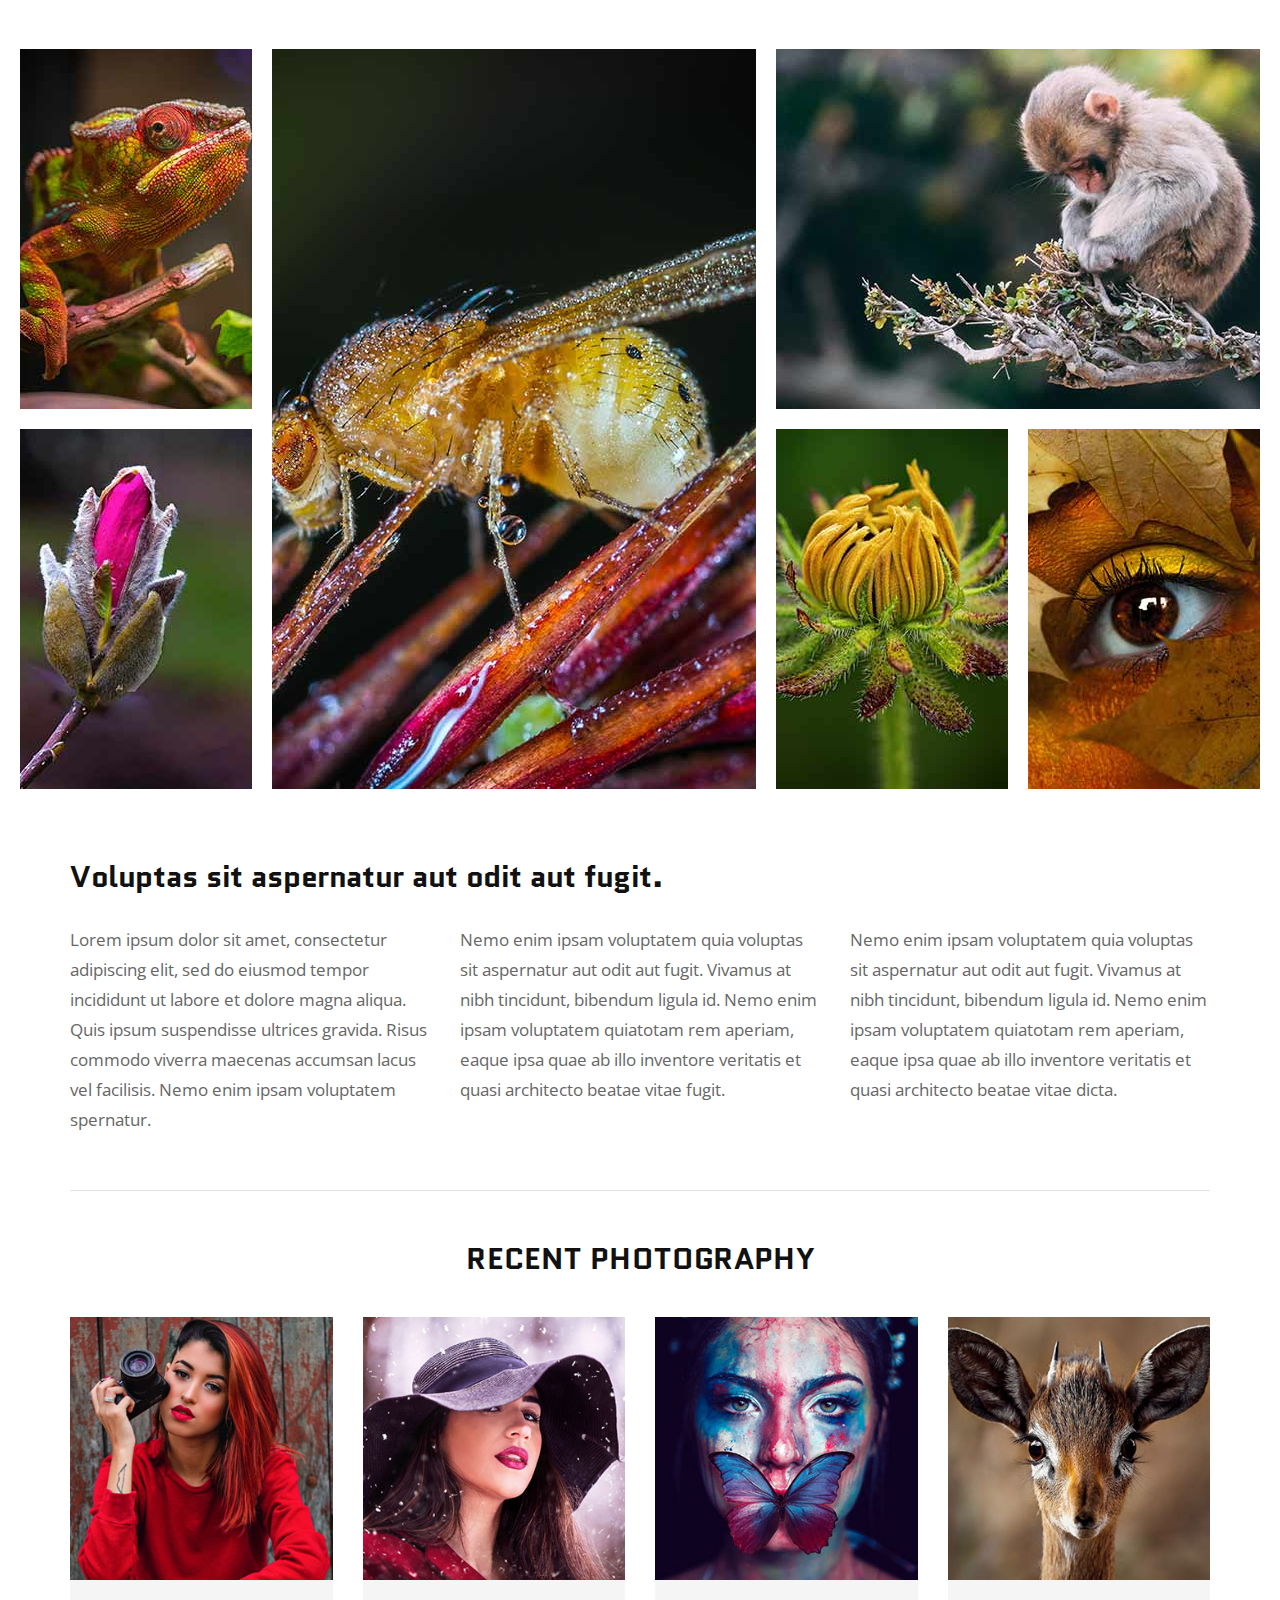
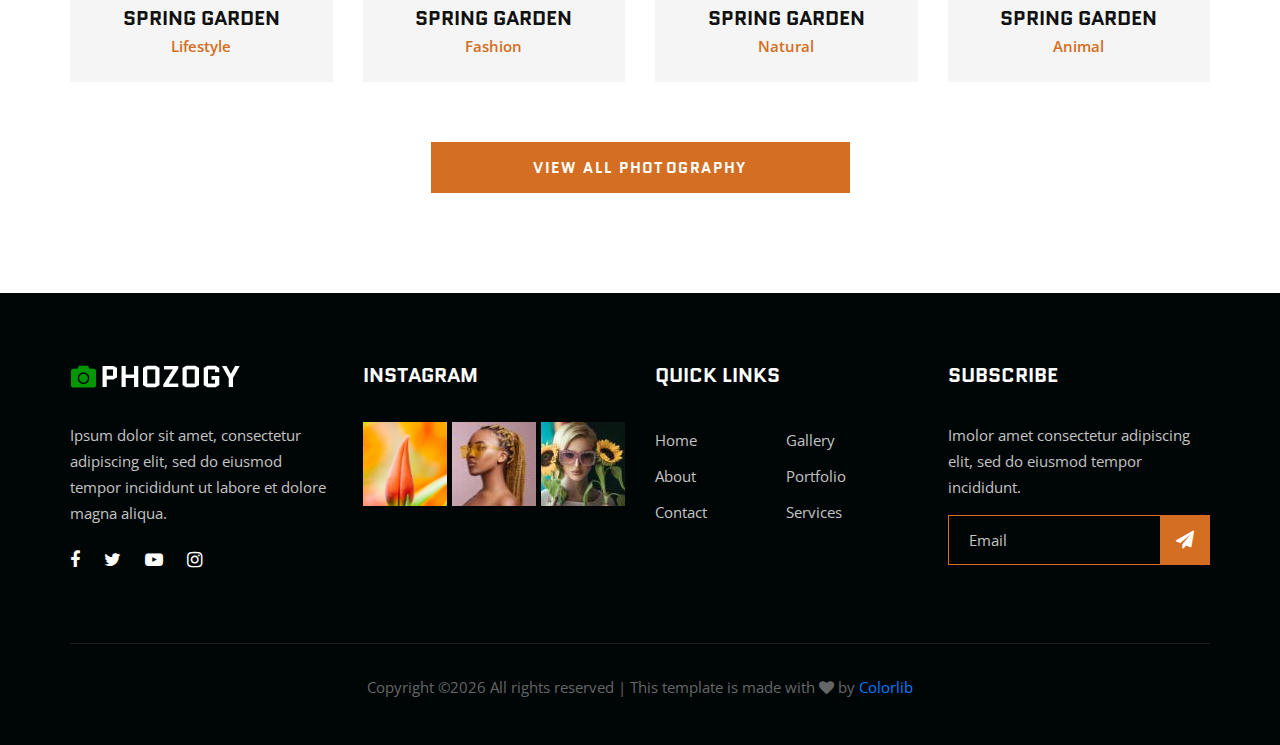
<file: portfolio-details.html>
<!DOCTYPE html>
<html lang="zxx">

<head>
    <meta charset="UTF-8">
    <meta name="description" content="Phozogy Template">
    <meta name="keywords" content="Phozogy, unica, creative, html">
    <meta name="viewport" content="width=device-width, initial-scale=1.0">
    <meta http-equiv="X-UA-Compatible" content="ie=edge">
    <title>Phozogy | Template</title>

    <!-- Google Font -->
    <link href="https://fonts.googleapis.com/css?family=Quantico:400,700&display=swap" rel="stylesheet">
    <link href="https://fonts.googleapis.com/css?family=Open+Sans:400,600,700&display=swap" rel="stylesheet">

    <!-- Css Styles -->
    <link rel="stylesheet" href="css/bootstrap.min.css" type="text/css">
    <link rel="stylesheet" href="css/font-awesome.min.css" type="text/css">
    <link rel="stylesheet" href="css/elegant-icons.css" type="text/css">
    <link rel="stylesheet" href="css/owl.carousel.min.css" type="text/css">
    <link rel="stylesheet" href="css/magnific-popup.css" type="text/css">
    <link rel="stylesheet" href="css/slicknav.min.css" type="text/css">
    <link rel="stylesheet" href="css/style.css" type="text/css">
</head>

<body>
    <!-- Page Preloder -->
    <div id="preloder">
        <div class="loader"></div>
    </div>

  <!-- Header Section Begin -->
  <header class="header-section">
    <div class="container-fluid">
        <div class="row">
            <div class="col-lg-12">
                <div class="logo">
                    <a href="./index.html">
                        <img src="img/ev.png" alt="" width="100" height="100">
                    </a>
                </div>
                <nav class="nav-menu mobile-menu">
                    <ul>
                        <li class="active"><a href="./index.html">Home</a></li>
                        <li><a href="./about.html">About</a></li>
                        <li><a href="./services.html">Services</a></li>
                        <li><a href="./pricing.html">Pricing</a></li>
                        <li><a href="./portfolio.html">Portfolio</a></li>
                        <li><a href="./blog.html">Blog</a></li>
                        <li><a href="#">Pages</a>
                            <ul class="dropdown">
                                <li><a href="./gallery.html">Gallery</a></li>
                                <li><a href="./portfolio-details.html">Portfolio Details</a></li>
                                <li><a href="./blog-details.html">Blog Details</a></li>
                            </ul>
                        </li>
                        <li><a href="./contact.html">Contact</a></li>
                    </ul>
                </nav>
                <div id="mobile-menu-wrap"></div>
            </div>
        </div>
    </div>
</header>
<!-- Header End -->

    <!-- Breadcrumb Begin -->
    <div class="breadcrumb-option spad">
        <div class="container">
            <div class="row">
                <div class="col-lg-12">
                    <div class="bo-links">
                        <a href="./index.html"><i class="fa fa-home"></i> Home</a>
                        <a href="./portfolio.html">Portfolio</a>
                        <span>Color of natural</span>
                    </div>
                </div>
            </div>
        </div>
    </div>
    <!-- Breadcrumb End -->

    <!-- Portfolio Hero Section Begin -->
    <section class="portfolio-hero-section set-bg" data-setbg="img/portfolio/details/details-hero.jpg">
        <div class="container">
            <div class="row">
                <div class="col-lg-12">
                    <div class="ph-text">
                        <h2>Color of natural</h2>
                        <ul>
                            <li>Natural</li>
                            <li>Aniaml</li>
                            <li>Lifestyle</li>
                        </ul>
                    </div>
                </div>
            </div>
        </div>
    </section>
    <!-- Portfolio Hero Section End -->

    <!-- Portfolio Details Section Begin -->
    <section class="portfolio-details-section spad">
        <div class="container">
            <div class="row">
                <div class="col-lg-6">
                    <div class="pd-text">
                        <p>Lorem ipsum dolor sit amet, consectetur adipiscing elit, sed do eiusmod tempor incididunt ut
                            labore et dolore magna aliqua. Quis ipsum suspendisse ultrices gravida. Risus commodo
                            viverra maecenas accumsan lacus vel facilisis.Nemo enim ipsam voluptatem quia voluptas sit
                            aspernatur aut odit aut fugit. Vivamus at nibh tincidunt, bibendum ligula id. Nemo enim
                            ipsam voluptatem quiatotam rem.</p>
                        <p>Enim ipsam voluptatem quiatotam rem aperiam, eaque ipsa quae ab illo inventore aperiam, eaque
                            ipsa quae ab illo inventore veritatis et quasi architecto. Nemo enim ipsam voluptatem quia
                            voluptas sit aspernatur aut odit aut fugit.</p>
                    </div>
                </div>
                <div class="col-lg-6">
                    <div class="pd-text">
                        <p>Sed ut perspiciatis unde omnis iste natus error sit voluptatem accusantium doloremque
                            laudantium, totam rem aperiam, eaque ipsa quae ab illo inventore veritatis et quasi
                            architecto beatae vitae dicta sunt explicabo. Nemo enim ipsam voluptatem quia voluptas sit
                            aspernatur aut odit aut fugit. Vivamus at nibh tincidunt, bibendum ligula id. Nemo veritatis
                            et quasi architecto beatae vitae dicta sunt explicabo.</p>
                        <p>Nemo enim ipsam voluptatem quia voluptas sit aspernatur aut odit aut fugit. Vivamus at nibh
                            tincidunt, bibendum ligula id. Nemo enim ipsam voluptatem quiatotam rem aperiam, eaque ipsa
                            quae ab illo inventore veritatis et quasi architecto.</p>
                    </div>
                </div>
            </div>
        </div>
        <div class="portfolio-pics">
            <div class="portfolio-details-pic">
                <div class="pdp-item set-bg" data-setbg="img/portfolio/details/details-pic/dp-1.jpg"></div>
                <div class="pdp-item set-bg large-width large-height"
                    data-setbg="img/portfolio/details/details-pic/dp-2.jpg"></div>
                <div class="pdp-item set-bg large-width" data-setbg="img/portfolio/details/details-pic/dp-3.jpg"></div>
                <div class="pdp-item set-bg" data-setbg="img/portfolio/details/details-pic/dp-4.jpg"></div>
                <div class="pdp-item set-bg" data-setbg="img/portfolio/details/details-pic/dp-5.jpg"></div>
                <div class="pdp-item set-bg" data-setbg="img/portfolio/details/details-pic/dp-6.jpg"></div>
            </div>
        </div>
        <div class="pd-more-text">
            <div class="container">
                <div class="row">
                    <div class="col-lg-12">
                        <h2>Voluptas sit aspernatur aut odit aut fugit.</h2>
                    </div>
                    <div class="col-lg-4">
                        <p>Lorem ipsum dolor sit amet, consectetur adipiscing elit, sed do eiusmod tempor incididunt ut
                            labore et dolore magna aliqua. Quis ipsum suspendisse ultrices gravida. Risus commodo
                            viverra maecenas accumsan lacus vel facilisis. Nemo enim ipsam voluptatem spernatur.</p>
                    </div>
                    <div class="col-lg-4">
                        <p>Nemo enim ipsam voluptatem quia voluptas sit aspernatur aut odit aut fugit. Vivamus at nibh
                            tincidunt, bibendum ligula id. Nemo enim ipsam voluptatem quiatotam rem aperiam, eaque ipsa
                            quae ab illo inventore veritatis et quasi architecto beatae vitae fugit.</p>
                    </div>
                    <div class="col-lg-4">
                        <p>Nemo enim ipsam voluptatem quia voluptas sit aspernatur aut odit aut fugit. Vivamus at nibh
                            tincidunt, bibendum ligula id. Nemo enim ipsam voluptatem quiatotam rem aperiam, eaque ipsa
                            quae ab illo inventore veritatis et quasi architecto beatae vitae dicta.</p>
                    </div>
                </div>
            </div>
        </div>
    </section>
    <!-- Portfolio Details Section End -->

    <!-- Recent Photography Section Begin -->
    <section class="recent-photography-section spad">
        <div class="container">
            <div class="row">
                <div class="col-lg-12 text-center">
                    <div class="section-title">
                        <h2>Recent photography</h2>
                    </div>
                </div>
            </div>
            <div class="row">
                <div class="col-lg-3 col-md-6 col-sm-6">
                    <div class="rp-item">
                        <img src="img/recent-photography/rp-1.jpg" alt="">
                        <div class="rp-text">
                            <h5>SPRING GARDEN</h5>
                            <span>Lifestyle</span>
                        </div>
                    </div>
                </div>
                <div class="col-lg-3 col-md-6 col-sm-6">
                    <div class="rp-item">
                        <img src="img/recent-photography/rp-2.jpg" alt="">
                        <div class="rp-text">
                            <h5>SPRING GARDEN</h5>
                            <span>Fashion</span>
                        </div>
                    </div>
                </div>
                <div class="col-lg-3 col-md-6 col-sm-6">
                    <div class="rp-item">
                        <img src="img/recent-photography/rp-3.jpg" alt="">
                        <div class="rp-text">
                            <h5>SPRING GARDEN</h5>
                            <span>Natural</span>
                        </div>
                    </div>
                </div>
                <div class="col-lg-3 col-md-6 col-sm-6">
                    <div class="rp-item">
                        <img src="img/recent-photography/rp-4.jpg" alt="">
                        <div class="rp-text">
                            <h5>SPRING GARDEN</h5>
                            <span>Animal</span>
                        </div>
                    </div>
                </div>
            </div>
            <div class="load-more-btn portfolio-btn">
                <a href="#">View all photography</a>
            </div>
        </div>
    </section>
    <!-- Recent Photography Section End -->

    <!-- Footer Section Begin -->
    <footer class="footer-section">
        <div class="container">
            <div class="row">
                <div class="col-lg-3 col-md-6 col-sm-6">
                    <div class="fs-about">
                        <div class="fa-logo">
                            <a href="#">
                                <img src="img/f-logo.png" alt="">
                            </a>
                        </div>
                        <p>Ipsum dolor sit amet, consectetur adipiscing elit, sed do eiusmod tempor incididunt ut labore
                            et dolore magna aliqua.</p>
                        <div class="fa-social">
                            <a href="#"><i class="fa fa-facebook"></i></a>
                            <a href="#"><i class="fa fa-twitter"></i></a>
                            <a href="#"><i class="fa fa-youtube-play"></i></a>
                            <a href="#"><i class="fa fa-instagram"></i></a>
                        </div>
                    </div>
                </div>
                <div class="col-lg-3 col-md-6 col-sm-6">
                    <div class="fs-widget">
                        <h5>Instagram</h5>
                        <div class="fw-instagram">
                            <img src="img/instagram/insta-1.jpg" alt="">
                            <img src="img/instagram/insta-2.jpg" alt="">
                            <img src="img/instagram/insta-3.jpg" alt="">
                        </div>
                    </div>
                </div>
                <div class="col-lg-3 col-md-6 col-sm-6">
                    <div class="fs-widget">
                        <h5>Quick links</h5>
                        <ul>
                            <li><a href="#">Home</a></li>
                            <li><a href="#">About</a></li>
                            <li><a href="#">Contact</a></li>
                        </ul>
                        <ul>
                            <li><a href="#">Gallery</a></li>
                            <li><a href="#">Portfolio</a></li>
                            <li><a href="#">Services</a></li>
                        </ul>
                    </div>
                </div>
                <div class="col-lg-3 col-md-6 col-sm-6">
                    <div class="fs-widget">
                        <h5>Subscribe</h5>
                        <p>Imolor amet consectetur adipiscing elit, sed do eiusmod tempor incididunt.</p>
                        <div class="fw-subscribe">
                            <form action="#">
                                <input type="text" placeholder="Email">
                                <button type="submit"><i class="fa fa-send"></i></button>
                            </form>
                        </div>
                    </div>
                </div>
                <div class="col-lg-12">
                    <div class="copyright-text">
                        <p><!-- Link back to Colorlib can't be removed. Template is licensed under CC BY 3.0. -->
  Copyright &copy;<script>document.write(new Date().getFullYear());</script> All rights reserved | This template is made with <i class="fa fa-heart" aria-hidden="true"></i> by <a href="https://colorlib.com" target="_blank">Colorlib</a>
  <!-- Link back to Colorlib can't be removed. Template is licensed under CC BY 3.0. --></p>
                    </div>
                </div>
            </div>
        </div>
    </footer>
    <!-- Footer Section End -->

    <!-- Search model Begin -->
    <div class="search-model">
        <div class="h-100 d-flex align-items-center justify-content-center">
            <div class="search-close-switch">+</div>
            <form class="search-model-form">
                <input type="text" id="search-input" placeholder="Search here.....">
            </form>
        </div>
    </div>
    <!-- Search model end -->

    <!-- Js Plugins -->
    <script src="js/jquery-3.3.1.min.js"></script>
    <script src="js/bootstrap.min.js"></script>
    <script src="js/jquery.magnific-popup.min.js"></script>
    <script src="js/isotope.pkgd.min.js"></script>
    <script src="js/masonry.pkgd.min.js"></script>
    <script src="js/jquery.slicknav.js"></script>
    <script src="js/owl.carousel.min.js"></script>
    <script src="js/main.js"></script>
</body>

</html>
</file>
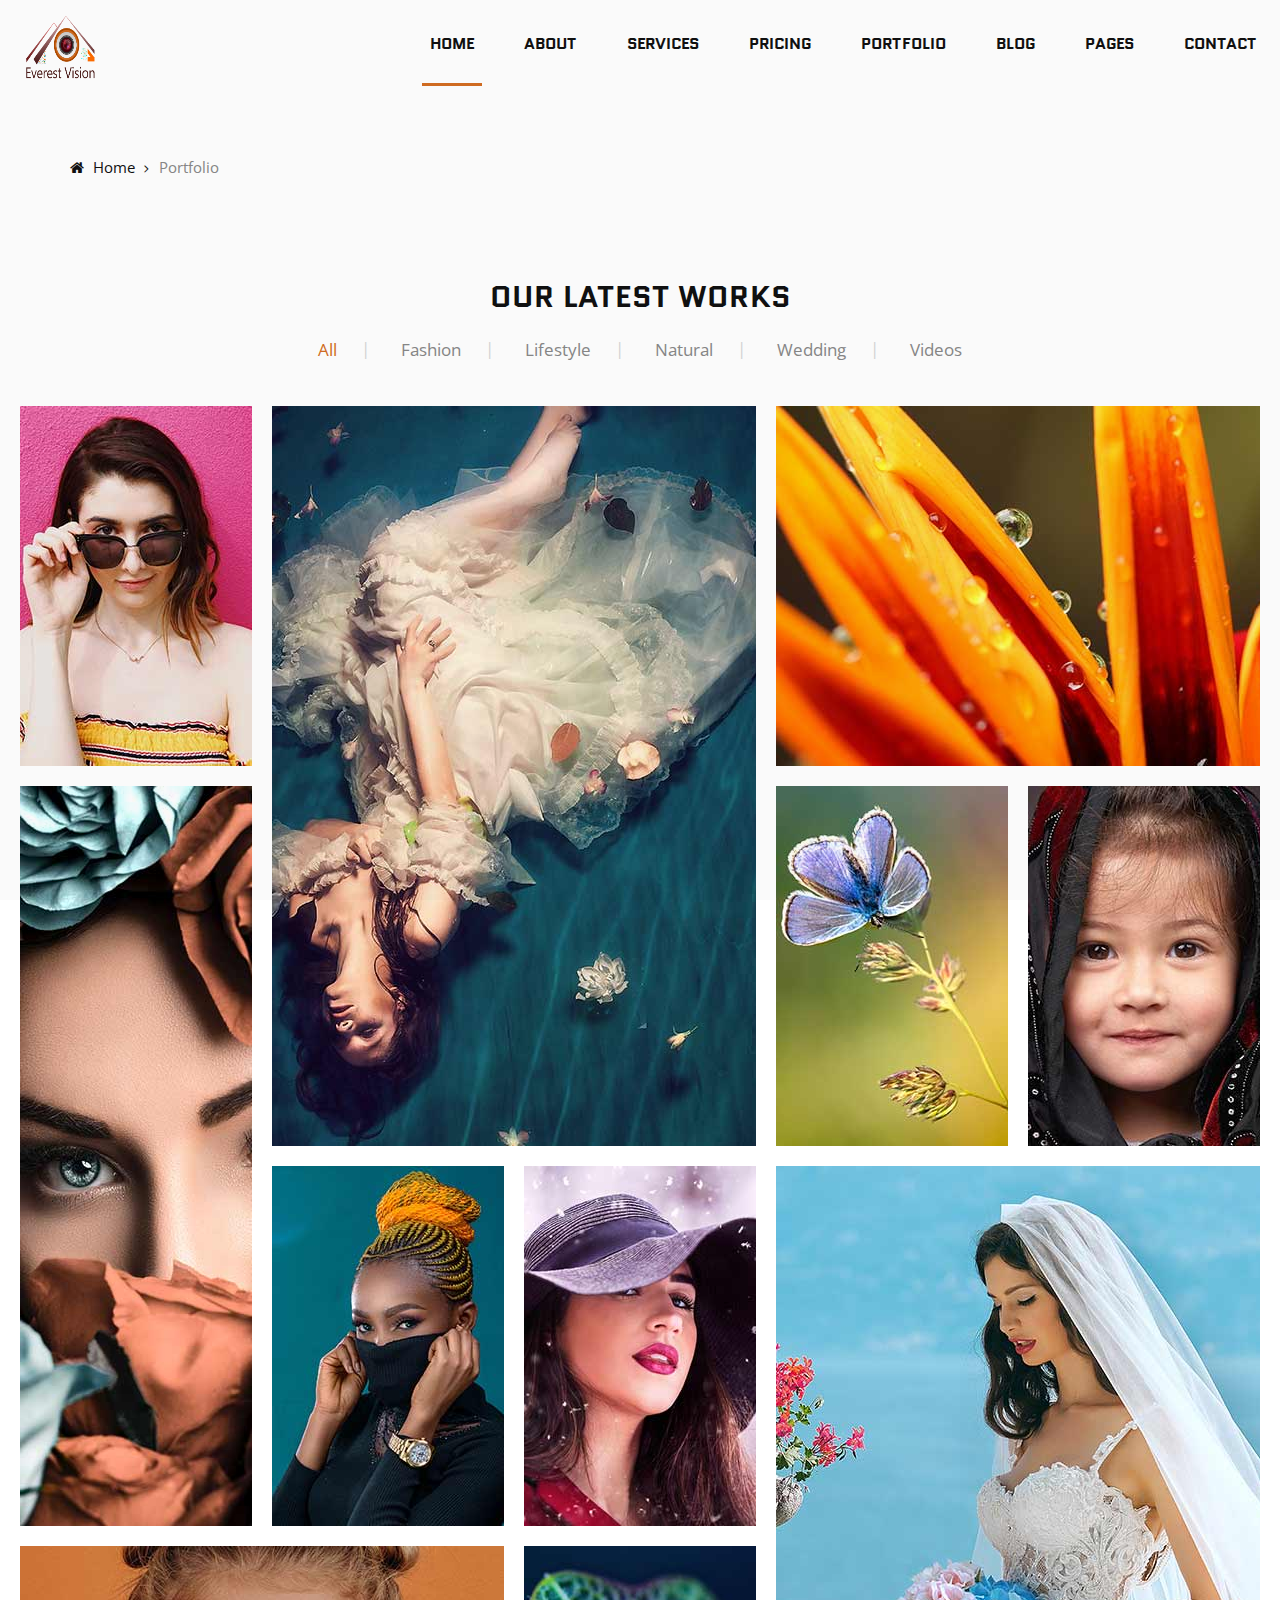
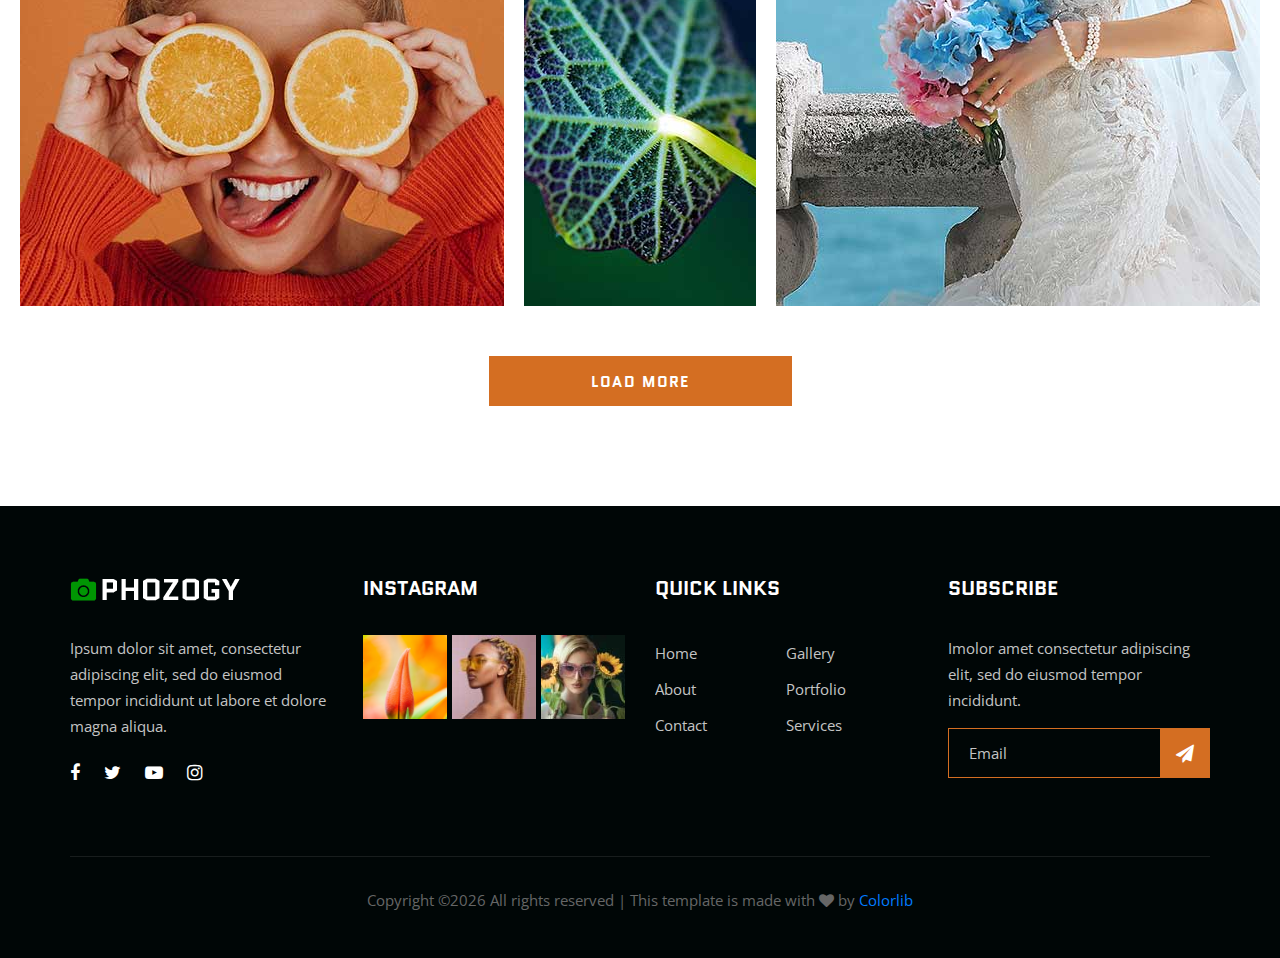
<file: portfolio.html>
<!DOCTYPE html>
<html lang="zxx">

<head>
    <meta charset="UTF-8">
    <meta name="description" content="Phozogy Template">
    <meta name="keywords" content="Phozogy, unica, creative, html">
    <meta name="viewport" content="width=device-width, initial-scale=1.0">
    <meta http-equiv="X-UA-Compatible" content="ie=edge">
    <title>Phozogy | Template</title>

    <!-- Google Font -->
    <link href="https://fonts.googleapis.com/css?family=Quantico:400,700&display=swap" rel="stylesheet">
    <link href="https://fonts.googleapis.com/css?family=Open+Sans:400,600,700&display=swap" rel="stylesheet">

    <!-- Css Styles -->
    <link rel="stylesheet" href="css/bootstrap.min.css" type="text/css">
    <link rel="stylesheet" href="css/font-awesome.min.css" type="text/css">
    <link rel="stylesheet" href="css/elegant-icons.css" type="text/css">
    <link rel="stylesheet" href="css/owl.carousel.min.css" type="text/css">
    <link rel="stylesheet" href="css/magnific-popup.css" type="text/css">
    <link rel="stylesheet" href="css/slicknav.min.css" type="text/css">
    <link rel="stylesheet" href="css/style.css" type="text/css">
</head>

<body>
    <!-- Page Preloder -->
    <div id="preloder">
        <div class="loader"></div>
    </div>

    <!-- Header Section Begin -->
    <header class="header-section">
        <div class="container-fluid">
            <div class="row">
                <div class="col-lg-12">
                    <div class="logo">
                        <a href="./index.html">
                            <img src="img/ev.png" alt="" width="100" height="100">
                        </a>
                    </div>
                    <nav class="nav-menu mobile-menu">
                        <ul>
                            <li class="active"><a href="./index.html">Home</a></li>
                            <li><a href="./about.html">About</a></li>
                            <li><a href="./services.html">Services</a></li>
                            <li><a href="./pricing.html">Pricing</a></li>
                            <li><a href="./portfolio.html">Portfolio</a></li>
                            <li><a href="./blog.html">Blog</a></li>
                            <li><a href="#">Pages</a>
                                <ul class="dropdown">
                                    <li><a href="./gallery.html">Gallery</a></li>
                                    <li><a href="./portfolio-details.html">Portfolio Details</a></li>
                                    <li><a href="./blog-details.html">Blog Details</a></li>
                                </ul>
                            </li>
                            <li><a href="./contact.html">Contact</a></li>
                        </ul>
                    </nav>
                    <div id="mobile-menu-wrap"></div>
                </div>
            </div>
        </div>
    </header>
    <!-- Header End -->

    <!-- Breadcrumb Begin -->
    <div class="breadcrumb-option spad">
        <div class="container">
            <div class="row">
                <div class="col-lg-12">
                    <div class="bo-links">
                        <a href="./index.html"><i class="fa fa-home"></i> Home</a>
                        <span>Portfolio</span>
                    </div>
                </div>
            </div>
        </div>
    </div>
    <!-- Breadcrumb End -->

    <!-- Portfolio Section Begin -->
    <section class="portfolio-section portfolio-page spad">
        <div class="container">
            <div class="row">
                <div class="col-lg-12">
                    <div class="section-title">
                        <h2>Our latest works</h2>
                    </div>
                    <div class="filter-controls">
                        <ul>
                            <li class="active" data-filter="*">All</li>
                            <li data-filter=".fashion">Fashion</li>
                            <li data-filter=".lifestyle">Lifestyle</li>
                            <li data-filter=".natural">Natural</li>
                            <li data-filter=".wedding">Wedding</li>
                            <li data-filter=".videos">Videos</li>
                        </ul>
                    </div>
                </div>
            </div>
        </div>
        <div class="container-fluid">
            <div class="row">
                <div class="col-lg-12 p-0">
                    <div class="portfolio-filter">
                        <div class="pf-item set-bg fashion" data-setbg="img/portfolio/pf-1.jpg">
                            <a href="img/portfolio/pf-1.jpg" class="pf-icon image-popup"><span class="icon_plus"></span></a>
                            <div class="pf-text">
                                <h4>COLORS SPEAK</h4>
                                <span>Fashion</span>
                            </div>
                        </div>
                        <div class="pf-item large-width large-height set-bg lifestyle" data-setbg="img/portfolio/pf-2.jpg">
                            <a href="img/portfolio/pf-2.jpg" class="pf-icon image-popup"><span class="icon_plus"></span></a>
                            <div class="pf-text">
                                <h4>COLORS SPEAK</h4>
                                <span>Fashion</span>
                            </div>
                        </div>
                        <div class="pf-item large-width set-bg natural" data-setbg="img/portfolio/pf-3.jpg">
                            <a href="img/portfolio/pf-3.jpg" class="pf-icon image-popup"><span class="icon_plus"></span></a>
                            <div class="pf-text">
                                <h4>COLORS SPEAK</h4>
                                <span>Fashion</span>
                            </div>
                        </div>
                        <div class="pf-item large-height set-bg wedding" data-setbg="img/portfolio/pf-4.jpg">
                            <a href="img/portfolio/pf-4.jpg" class="pf-icon image-popup"><span class="icon_plus"></span></a>
                            <div class="pf-text">
                                <h4>COLORS SPEAK</h4>
                                <span>Fashion</span>
                            </div>
                        </div>
                        <div class="pf-item set-bg lifestyle" data-setbg="img/portfolio/pf-7.jpg">
                            <a href="img/portfolio/pf-7.jpg" class="pf-icon image-popup"><span class="icon_plus"></span></a>
                            <div class="pf-text">
                                <h4>COLORS SPEAK</h4>
                                <span>Fashion</span>
                            </div>
                        </div>
                        <div class="pf-item set-bg natural" data-setbg="img/portfolio/pf-8.jpg">
                            <a href="img/portfolio/pf-8.jpg" class="pf-icon image-popup"><span class="icon_plus"></span></a>
                            <div class="pf-text">
                                <h4>COLORS SPEAK</h4>
                                <span>Fashion</span>
                            </div>
                        </div>
                        <div class="pf-item set-bg videos" data-setbg="img/portfolio/pf-5.jpg">
                            <a href="img/portfolio/pf-5.jpg" class="pf-icon image-popup"><span class="icon_plus"></span></a>
                            <div class="pf-text">
                                <h4>COLORS SPEAK</h4>
                                <span>Fashion</span>
                            </div>
                        </div>
                        <div class="pf-item set-bg fashion" data-setbg="img/portfolio/pf-6.jpg">
                            <a href="img/portfolio/pf-6.jpg" class="pf-icon image-popup"><span class="icon_plus"></span></a>
                            <div class="pf-text">
                                <h4>COLORS SPEAK</h4>
                                <span>Fashion</span>
                            </div>
                        </div>
                        <div class="pf-item large-width set-bg videos" data-setbg="img/portfolio/pf-10.jpg">
                            <a href="img/portfolio/pf-10.jpg" class="pf-icon image-popup"><span class="icon_plus"></span></a>
                            <div class="pf-text">
                                <h4>COLORS SPEAK</h4>
                                <span>Fashion</span>
                            </div>
                        </div>
                        <div class="pf-item set-bg fashion" data-setbg="img/portfolio/pf-11.jpg">
                            <a href="img/portfolio/pf-11.jpg" class="pf-icon image-popup"><span class="icon_plus"></span></a>
                            <div class="pf-text">
                                <h4>COLORS SPEAK</h4>
                                <span>Fashion</span>
                            </div>
                        </div>
                        <div class="pf-item large-width large-height set-bg wedding" data-setbg="img/portfolio/pf-9.jpg">
                            <a href="img/portfolio/pf-9.jpg" class="pf-icon image-popup"><span class="icon_plus"></span></a>
                            <div class="pf-text">
                                <h4>COLORS SPEAK</h4>
                                <span>Fashion</span>
                            </div>
                        </div>
                    </div>
                </div>
            </div>
        </div>
        <div class="load-more-btn portfolio-btn">
            <a href="#">Load More</a>
        </div>
    </section>
    <!-- Portfolio Section End -->

    <!-- Footer Section Begin -->
    <footer class="footer-section">
        <div class="container">
            <div class="row">
                <div class="col-lg-3 col-md-6 col-sm-6">
                    <div class="fs-about">
                        <div class="fa-logo">
                            <a href="#">
                                <img src="img/f-logo.png" alt="">
                            </a>
                        </div>
                        <p>Ipsum dolor sit amet, consectetur adipiscing elit, sed do eiusmod tempor incididunt ut labore et dolore magna aliqua.</p>
                        <div class="fa-social">
                            <a href="#"><i class="fa fa-facebook"></i></a>
                            <a href="#"><i class="fa fa-twitter"></i></a>
                            <a href="#"><i class="fa fa-youtube-play"></i></a>
                            <a href="#"><i class="fa fa-instagram"></i></a>
                        </div>
                    </div>
                </div>
                <div class="col-lg-3 col-md-6 col-sm-6">
                    <div class="fs-widget">
                        <h5>Instagram</h5>
                        <div class="fw-instagram">
                            <img src="img/instagram/insta-1.jpg" alt="">
                            <img src="img/instagram/insta-2.jpg" alt="">
                            <img src="img/instagram/insta-3.jpg" alt="">
                        </div>
                    </div>
                </div>
                <div class="col-lg-3 col-md-6 col-sm-6">
                    <div class="fs-widget">
                        <h5>Quick links</h5>
                        <ul>
                            <li><a href="#">Home</a></li>
                            <li><a href="#">About</a></li>
                            <li><a href="#">Contact</a></li>
                        </ul>
                        <ul>
                            <li><a href="#">Gallery</a></li>
                            <li><a href="#">Portfolio</a></li>
                            <li><a href="#">Services</a></li>
                        </ul>
                    </div>
                </div>
                <div class="col-lg-3 col-md-6 col-sm-6">
                    <div class="fs-widget">
                        <h5>Subscribe</h5>
                        <p>Imolor amet consectetur adipiscing elit, sed do eiusmod tempor incididunt.</p>
                        <div class="fw-subscribe">
                            <form action="#">
                                <input type="text" placeholder="Email">
                                <button type="submit"><i class="fa fa-send"></i></button>
                            </form>
                        </div>
                    </div>
                </div>
                <div class="col-lg-12">
                    <div class="copyright-text">
                        <p><!-- Link back to Colorlib can't be removed. Template is licensed under CC BY 3.0. -->
  Copyright &copy;<script>document.write(new Date().getFullYear());</script> All rights reserved | This template is made with <i class="fa fa-heart" aria-hidden="true"></i> by <a href="https://colorlib.com" target="_blank">Colorlib</a>
  <!-- Link back to Colorlib can't be removed. Template is licensed under CC BY 3.0. --></p>
                    </div>
                </div>
            </div>
        </div>
    </footer>
    <!-- Footer Section End -->

    <!-- Search model Begin -->
    <div class="search-model">
        <div class="h-100 d-flex align-items-center justify-content-center">
            <div class="search-close-switch">+</div>
            <form class="search-model-form">
                <input type="text" id="search-input" placeholder="Search here.....">
            </form>
        </div>
    </div>
    <!-- Search model end -->

    <!-- Js Plugins -->
    <script src="js/jquery-3.3.1.min.js"></script>
    <script src="js/bootstrap.min.js"></script>
    <script src="js/jquery.magnific-popup.min.js"></script>
    <script src="js/isotope.pkgd.min.js"></script>
    <script src="js/masonry.pkgd.min.js"></script>
    <script src="js/jquery.slicknav.js"></script>
    <script src="js/owl.carousel.min.js"></script>
    <script src="js/main.js"></script>
</body>

</html>
</file>
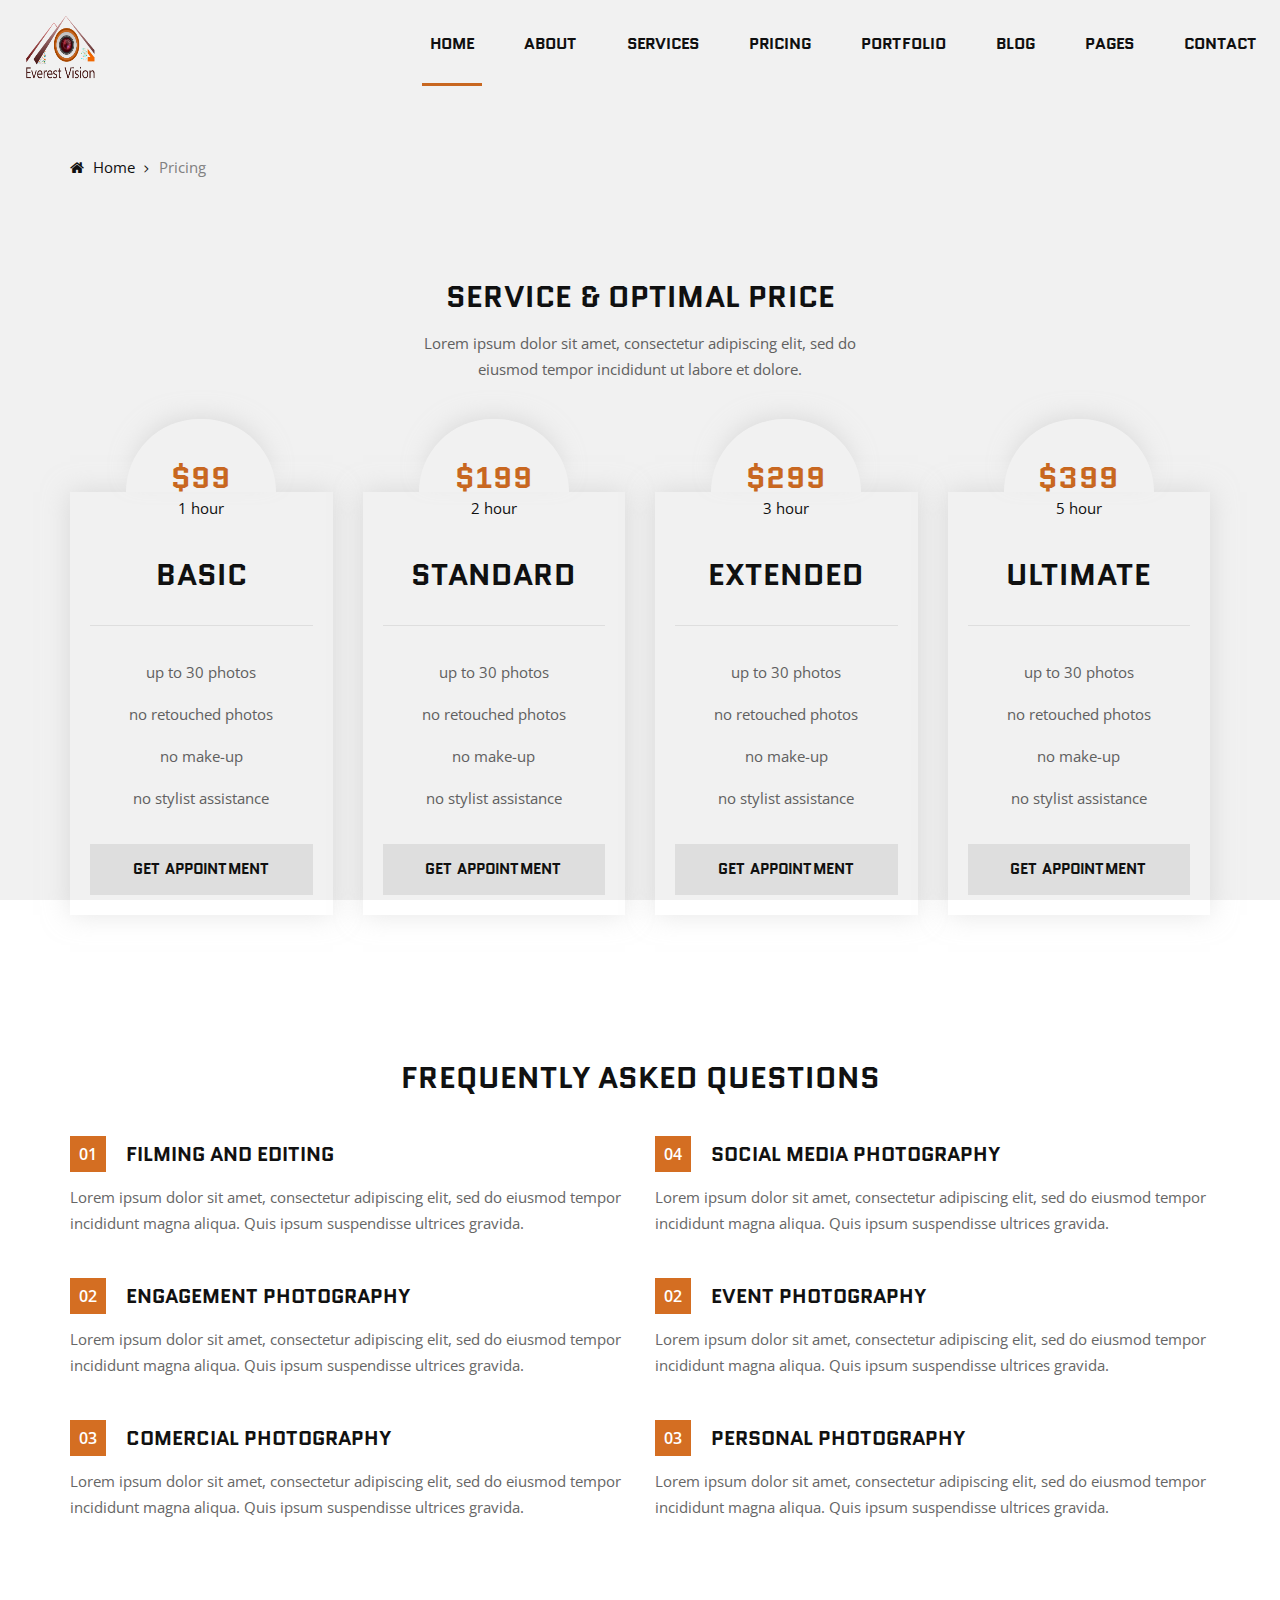
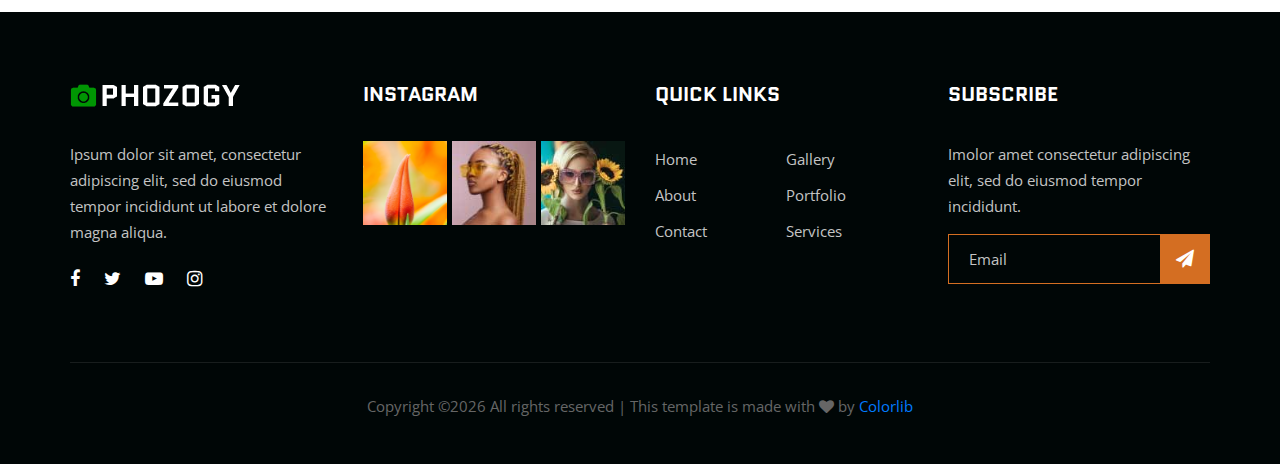
<file: pricing.html>
<!DOCTYPE html>
<html lang="zxx">

<head>
    <meta charset="UTF-8">
    <meta name="description" content="Phozogy Template">
    <meta name="keywords" content="Phozogy, unica, creative, html">
    <meta name="viewport" content="width=device-width, initial-scale=1.0">
    <meta http-equiv="X-UA-Compatible" content="ie=edge">
    <title>Phozogy | Template</title>

    <!-- Google Font -->
    <link href="https://fonts.googleapis.com/css?family=Quantico:400,700&display=swap" rel="stylesheet">
    <link href="https://fonts.googleapis.com/css?family=Open+Sans:400,600,700&display=swap" rel="stylesheet">

    <!-- Css Styles -->
    <link rel="stylesheet" href="css/bootstrap.min.css" type="text/css">
    <link rel="stylesheet" href="css/font-awesome.min.css" type="text/css">
    <link rel="stylesheet" href="css/elegant-icons.css" type="text/css">
    <link rel="stylesheet" href="css/owl.carousel.min.css" type="text/css">
    <link rel="stylesheet" href="css/magnific-popup.css" type="text/css">
    <link rel="stylesheet" href="css/slicknav.min.css" type="text/css">
    <link rel="stylesheet" href="css/style.css" type="text/css">
</head>

<body>
    <!-- Page Preloder -->
    <div id="preloder">
        <div class="loader"></div>
    </div>

   <!-- Header Section Begin -->
   <header class="header-section">
    <div class="container-fluid">
        <div class="row">
            <div class="col-lg-12">
                <div class="logo">
                    <a href="./index.html">
                        <img src="img/ev.png" alt="" width="100" height="100">
                    </a>
                </div>
                <nav class="nav-menu mobile-menu">
                    <ul>
                        <li class="active"><a href="./index.html">Home</a></li>
                        <li><a href="./about.html">About</a></li>
                        <li><a href="./services.html">Services</a></li>
                        <li><a href="./pricing.html">Pricing</a></li>
                        <li><a href="./portfolio.html">Portfolio</a></li>
                        <li><a href="./blog.html">Blog</a></li>
                        <li><a href="#">Pages</a>
                            <ul class="dropdown">
                                <li><a href="./gallery.html">Gallery</a></li>
                                <li><a href="./portfolio-details.html">Portfolio Details</a></li>
                                <li><a href="./blog-details.html">Blog Details</a></li>
                            </ul>
                        </li>
                        <li><a href="./contact.html">Contact</a></li>
                    </ul>
                </nav>
                <div id="mobile-menu-wrap"></div>
            </div>
        </div>
    </div>
</header>
<!-- Header End -->

    <!-- Breadcrumb Begin -->
    <div class="breadcrumb-option spad">
        <div class="container">
            <div class="row">
                <div class="col-lg-12">
                    <div class="bo-links">
                        <a href="./index.html"><i class="fa fa-home"></i> Home</a>
                        <span>Pricing</span>
                    </div>
                </div>
            </div>
        </div>
    </div>
    <!-- Breadcrumb End -->

    <!-- Pricing Section Begin -->
    <section class="pricing-section spad">
        <div class="container">
            <div class="row">
                <div class="col-lg-12 text-center">
                    <div class="section-title pricing-title">
                        <h2>service & optimal price</h2>
                        <p>Lorem ipsum dolor sit amet, consectetur adipiscing elit, sed do<br /> eiusmod tempor
                            incididunt ut labore et dolore.</p>
                    </div>
                </div>
            </div>
            <div class="row">
                <div class="col-lg-3 col-md-6">
                    <div class="pricing-item">
                        <div class="pi-price">
                            <h2>$99</h2>
                            <span>1 hour</span>
                        </div>
                        <div class="pi-title">
                            <h3>Basic</h3>
                        </div>
                        <div class="pi-text">
                            <ul>
                                <li>up to 30 photos</li>
                                <li>no retouched photos</li>
                                <li>no make-up</li>
                                <li>no stylist assistance</li>
                            </ul>
                            <a href="#" class="primary-btn">Get appointment</a>
                        </div>
                    </div>
                </div>
                <div class="col-lg-3 col-md-6">
                    <div class="pricing-item">
                        <div class="pi-price">
                            <h2>$199</h2>
                            <span>2 hour</span>
                        </div>
                        <div class="pi-title">
                            <h3>Standard</h3>
                        </div>
                        <div class="pi-text">
                            <ul>
                                <li>up to 30 photos</li>
                                <li>no retouched photos</li>
                                <li>no make-up</li>
                                <li>no stylist assistance</li>
                            </ul>
                            <a href="#" class="primary-btn">Get appointment</a>
                        </div>
                    </div>
                </div>
                <div class="col-lg-3 col-md-6">
                    <div class="pricing-item">
                        <div class="pi-price">
                            <h2>$299</h2>
                            <span>3 hour</span>
                        </div>
                        <div class="pi-title">
                            <h3>Extended</h3>
                        </div>
                        <div class="pi-text">
                            <ul>
                                <li>up to 30 photos</li>
                                <li>no retouched photos</li>
                                <li>no make-up</li>
                                <li>no stylist assistance</li>
                            </ul>
                            <a href="#" class="primary-btn">Get appointment</a>
                        </div>
                    </div>
                </div>
                <div class="col-lg-3 col-md-6">
                    <div class="pricing-item">
                        <div class="pi-price">
                            <h2>$399</h2>
                            <span>5 hour</span>
                        </div>
                        <div class="pi-title">
                            <h3>Ultimate</h3>
                        </div>
                        <div class="pi-text">
                            <ul>
                                <li>up to 30 photos</li>
                                <li>no retouched photos</li>
                                <li>no make-up</li>
                                <li>no stylist assistance</li>
                            </ul>
                            <a href="#" class="primary-btn">Get appointment</a>
                        </div>
                    </div>
                </div>
            </div>
        </div>
    </section>
    <!-- Pricing Section End -->

    <!-- Services Option Section Begin -->
    <section class="services-option">
        <div class="container">
            <div class="row">
                <div class="col-lg-12 text-center">
                    <div class="section-title">
                        <h2>frequently asked questions</h2>
                    </div>
                </div>
            </div>
            <div class="row">
                <div class="col-lg-6">
                    <div class="so-item">
                        <div class="so-title">
                            <div class="so-number">01</div>
                            <h5>Filming and Editing</h5>
                        </div>
                        <p>Lorem ipsum dolor sit amet, consectetur adipiscing elit, sed do eiusmod tempor incididunt
                            magna aliqua. Quis ipsum suspendisse ultrices gravida.</p>
                    </div>
                    <div class="so-item">
                        <div class="so-title">
                            <div class="so-number">02</div>
                            <h5>Engagement photography</h5>
                        </div>
                        <p>Lorem ipsum dolor sit amet, consectetur adipiscing elit, sed do eiusmod tempor incididunt
                            magna aliqua. Quis ipsum suspendisse ultrices gravida.</p>
                    </div>
                    <div class="so-item">
                        <div class="so-title">
                            <div class="so-number">03</div>
                            <h5>Comercial photography</h5>
                        </div>
                        <p>Lorem ipsum dolor sit amet, consectetur adipiscing elit, sed do eiusmod tempor incididunt
                            magna aliqua. Quis ipsum suspendisse ultrices gravida.</p>
                    </div>
                </div>
                <div class="col-lg-6">
                    <div class="so-item">
                        <div class="so-title">
                            <div class="so-number">04</div>
                            <h5>Social media photography</h5>
                        </div>
                        <p>Lorem ipsum dolor sit amet, consectetur adipiscing elit, sed do eiusmod tempor incididunt
                            magna aliqua. Quis ipsum suspendisse ultrices gravida.</p>
                    </div>
                    <div class="so-item">
                        <div class="so-title">
                            <div class="so-number">02</div>
                            <h5>Event Photography</h5>
                        </div>
                        <p>Lorem ipsum dolor sit amet, consectetur adipiscing elit, sed do eiusmod tempor incididunt
                            magna aliqua. Quis ipsum suspendisse ultrices gravida.</p>
                    </div>
                    <div class="so-item">
                        <div class="so-title">
                            <div class="so-number">03</div>
                            <h5>personal photography</h5>
                        </div>
                        <p>Lorem ipsum dolor sit amet, consectetur adipiscing elit, sed do eiusmod tempor incididunt
                            magna aliqua. Quis ipsum suspendisse ultrices gravida.</p>
                    </div>
                </div>
            </div>
        </div>
    </section>
    <!-- Services Option Section End -->

    <!-- Footer Section Begin -->
    <footer class="footer-section">
        <div class="container">
            <div class="row">
                <div class="col-lg-3 col-md-6 col-sm-6">
                    <div class="fs-about">
                        <div class="fa-logo">
                            <a href="#">
                                <img src="img/f-logo.png" alt="">
                            </a>
                        </div>
                        <p>Ipsum dolor sit amet, consectetur adipiscing elit, sed do eiusmod tempor incididunt ut labore
                            et dolore magna aliqua.</p>
                        <div class="fa-social">
                            <a href="#"><i class="fa fa-facebook"></i></a>
                            <a href="#"><i class="fa fa-twitter"></i></a>
                            <a href="#"><i class="fa fa-youtube-play"></i></a>
                            <a href="#"><i class="fa fa-instagram"></i></a>
                        </div>
                    </div>
                </div>
                <div class="col-lg-3 col-md-6 col-sm-6">
                    <div class="fs-widget">
                        <h5>Instagram</h5>
                        <div class="fw-instagram">
                            <img src="img/instagram/insta-1.jpg" alt="">
                            <img src="img/instagram/insta-2.jpg" alt="">
                            <img src="img/instagram/insta-3.jpg" alt="">
                        </div>
                    </div>
                </div>
                <div class="col-lg-3 col-md-6 col-sm-6">
                    <div class="fs-widget">
                        <h5>Quick links</h5>
                        <ul>
                            <li><a href="#">Home</a></li>
                            <li><a href="#">About</a></li>
                            <li><a href="#">Contact</a></li>
                        </ul>
                        <ul>
                            <li><a href="#">Gallery</a></li>
                            <li><a href="#">Portfolio</a></li>
                            <li><a href="#">Services</a></li>
                        </ul>
                    </div>
                </div>
                <div class="col-lg-3 col-md-6 col-sm-6">
                    <div class="fs-widget">
                        <h5>Subscribe</h5>
                        <p>Imolor amet consectetur adipiscing elit, sed do eiusmod tempor incididunt.</p>
                        <div class="fw-subscribe">
                            <form action="#">
                                <input type="text" placeholder="Email">
                                <button type="submit"><i class="fa fa-send"></i></button>
                            </form>
                        </div>
                    </div>
                </div>
                <div class="col-lg-12">
                    <div class="copyright-text">
                        <p><!-- Link back to Colorlib can't be removed. Template is licensed under CC BY 3.0. -->
  Copyright &copy;<script>document.write(new Date().getFullYear());</script> All rights reserved | This template is made with <i class="fa fa-heart" aria-hidden="true"></i> by <a href="https://colorlib.com" target="_blank">Colorlib</a>
  <!-- Link back to Colorlib can't be removed. Template is licensed under CC BY 3.0. --></p>
                    </div>
                </div>
            </div>
        </div>
    </footer>
    <!-- Footer Section End -->

    <!-- Search model Begin -->
    <div class="search-model">
        <div class="h-100 d-flex align-items-center justify-content-center">
            <div class="search-close-switch">+</div>
            <form class="search-model-form">
                <input type="text" id="search-input" placeholder="Search here.....">
            </form>
        </div>
    </div>
    <!-- Search model end -->

    <!-- Js Plugins -->
    <script src="js/jquery-3.3.1.min.js"></script>
    <script src="js/bootstrap.min.js"></script>
    <script src="js/jquery.magnific-popup.min.js"></script>
    <script src="js/isotope.pkgd.min.js"></script>
    <script src="js/masonry.pkgd.min.js"></script>
    <script src="js/jquery.slicknav.js"></script>
    <script src="js/owl.carousel.min.js"></script>
    <script src="js/main.js"></script>
</body>

</html>
</file>
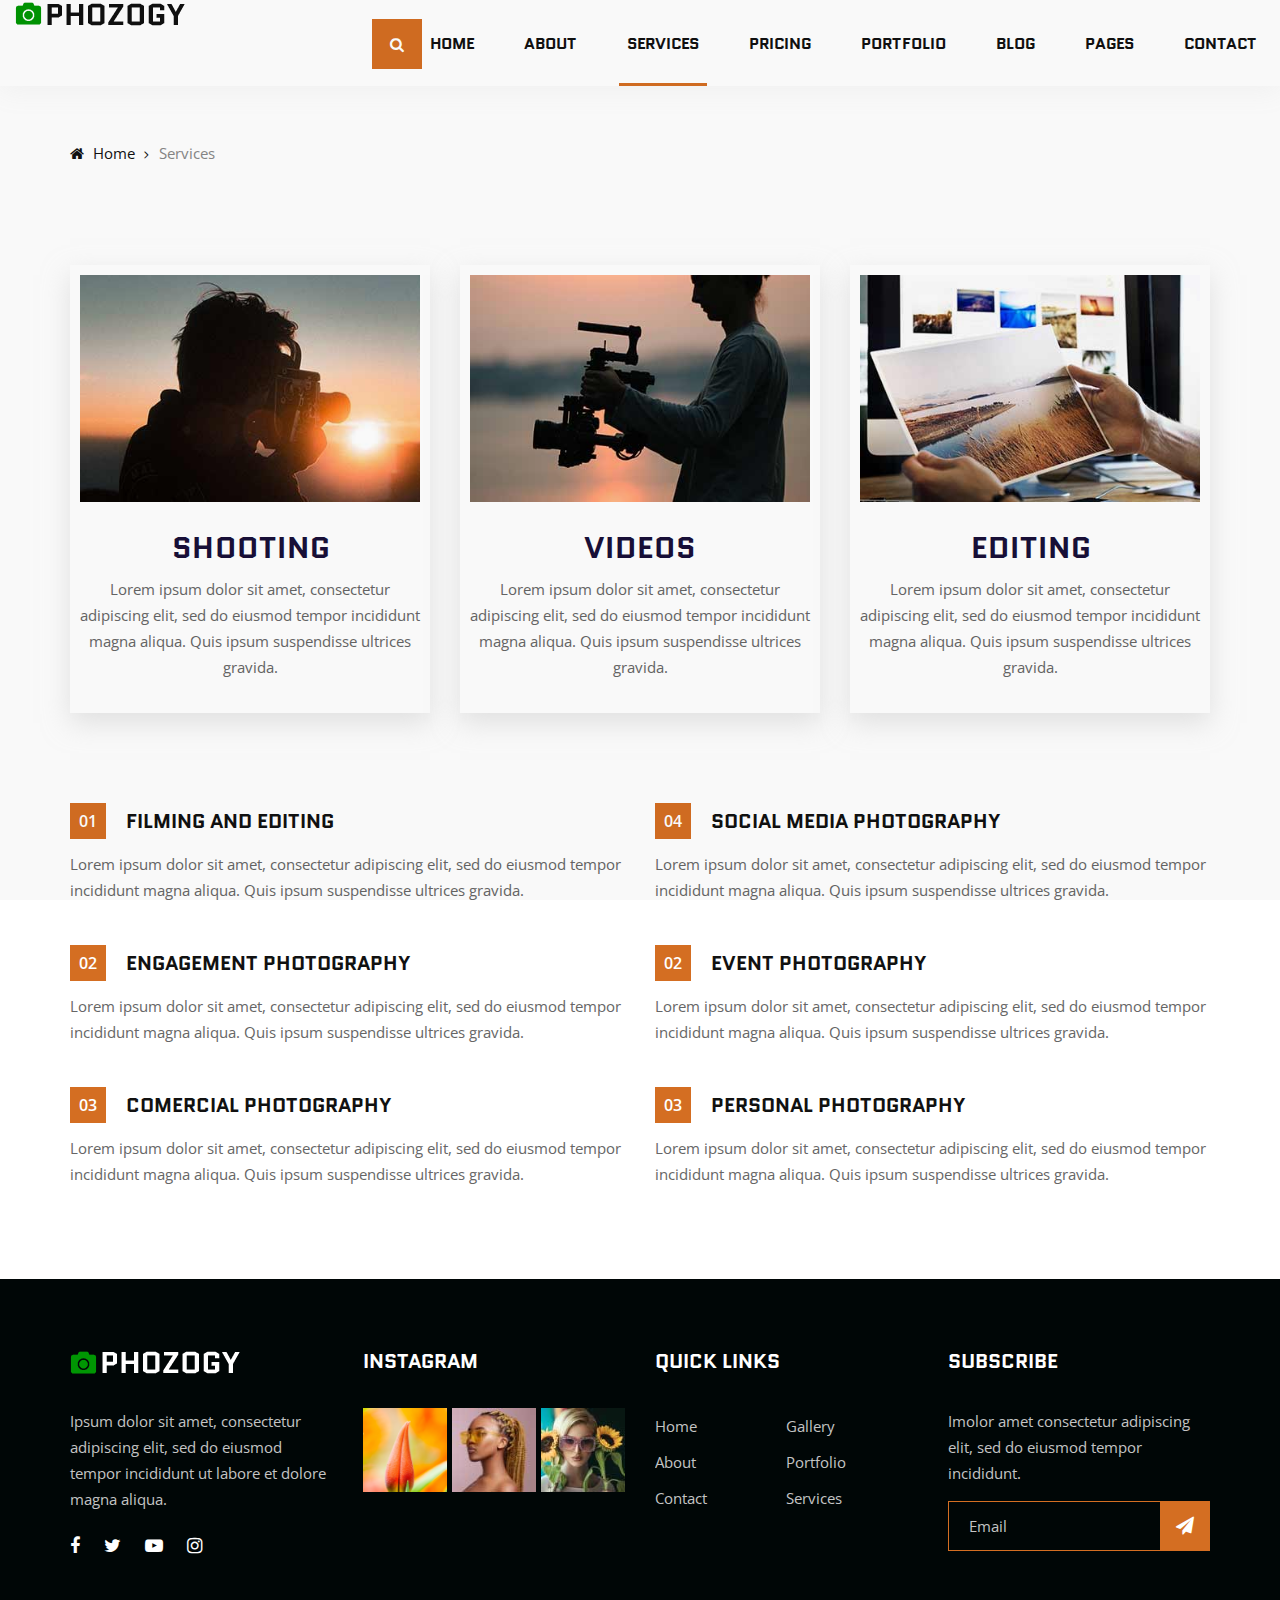
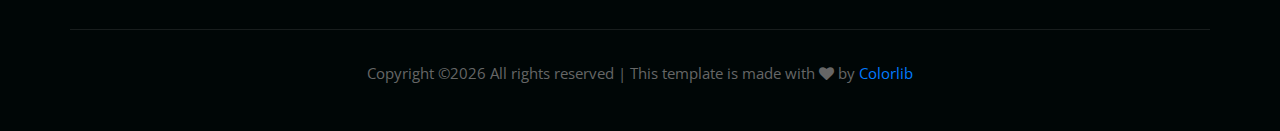
<file: services.html>
<!DOCTYPE html>
<html lang="zxx">

<head>
    <meta charset="UTF-8">
    <meta name="description" content="Phozogy Template">
    <meta name="keywords" content="Phozogy, unica, creative, html">
    <meta name="viewport" content="width=device-width, initial-scale=1.0">
    <meta http-equiv="X-UA-Compatible" content="ie=edge">
    <title>Phozogy | Template</title>

    <!-- Google Font -->
    <link href="https://fonts.googleapis.com/css?family=Quantico:400,700&display=swap" rel="stylesheet">
    <link href="https://fonts.googleapis.com/css?family=Open+Sans:400,600,700&display=swap" rel="stylesheet">

    <!-- Css Styles -->
    <link rel="stylesheet" href="css/bootstrap.min.css" type="text/css">
    <link rel="stylesheet" href="css/font-awesome.min.css" type="text/css">
    <link rel="stylesheet" href="css/elegant-icons.css" type="text/css">
    <link rel="stylesheet" href="css/owl.carousel.min.css" type="text/css">
    <link rel="stylesheet" href="css/magnific-popup.css" type="text/css">
    <link rel="stylesheet" href="css/slicknav.min.css" type="text/css">
    <link rel="stylesheet" href="css/style.css" type="text/css">
</head>

<body>
    <!-- Page Preloder -->
    <div id="preloder">
        <div class="loader"></div>
    </div>

    <!-- Header Section Begin -->
    <header class="header-section header-normal">
        <div class="container-fluid">
            <div class="row">
                <div class="col-lg-12">
                    <div class="logo">
                        <a href="./index.html">
                            <img src="img/logo.png" alt="">
                        </a>
                    </div>
                    <nav class="nav-menu mobile-menu">
                        <ul>
                            <li><a href="./index.html">Home</a></li>
                            <li><a href="./about.html">About</a></li>
                            <li class="active"><a href="./services.html">Services</a></li>
                            <li><a href="./pricing.html">Pricing</a></li>
                            <li><a href="./portfolio.html">Portfolio</a></li>
                            <li><a href="./blog.html">Blog</a></li>
                            <li><a href="#">Pages</a>
                                <ul class="dropdown">
                                    <li><a href="./gallery.html">Gallery</a></li>
                                    <li><a href="./portfolio-details.html">Portfolio Details</a></li>
                                    <li><a href="./blog-details.html">Blog Details</a></li>
                                </ul>
                            </li>
                            <li><a href="./contact.html">Contact</a></li>
                        </ul>
                    </nav>
                    <div class="top-search search-switch">
                        <i class="fa fa-search"></i>
                    </div>
                    <div id="mobile-menu-wrap"></div>
                </div>
            </div>
        </div>
    </header>
    <!-- Header End -->

    <!-- Breadcrumb Begin -->
    <div class="breadcrumb-option spad">
        <div class="container">
            <div class="row">
                <div class="col-lg-12">
                    <div class="bo-links">
                        <a href="./index.html"><i class="fa fa-home"></i> Home</a>
                        <span>Services</span>
                    </div>
                </div>
            </div>
        </div>
    </div>
    <!-- Breadcrumb End -->

    <!-- Services Section Begin -->
    <section class="services-section services-normal spad">
        <div class="container">
            <div class="row">
                <div class="col-lg-4 col-md-6 col-sm-6">
                    <div class="services-item">
                        <img src="img/services/service-1.jpg" alt="">
                        <h3>Shooting</h3>
                        <p>Lorem ipsum dolor sit amet, consectetur adipiscing elit, sed do eiusmod tempor incididunt
                            magna aliqua. Quis ipsum suspendisse ultrices gravida.</p>
                    </div>
                </div>
                <div class="col-lg-4 col-md-6 col-sm-6">
                    <div class="services-item">
                        <img src="img/services/service-2.jpg" alt="">
                        <h3>Videos</h3>
                        <p>Lorem ipsum dolor sit amet, consectetur adipiscing elit, sed do eiusmod tempor incididunt
                            magna aliqua. Quis ipsum suspendisse ultrices gravida.</p>
                    </div>
                </div>
                <div class="col-lg-4 col-md-6 col-sm-6">
                    <div class="services-item">
                        <img src="img/services/service-3.jpg" alt="">
                        <h3>Editing</h3>
                        <p>Lorem ipsum dolor sit amet, consectetur adipiscing elit, sed do eiusmod tempor incididunt
                            magna aliqua. Quis ipsum suspendisse ultrices gravida.</p>
                    </div>
                </div>
            </div>
        </div>
    </section>
    <!-- Services Section End -->

    <!-- Services Option Section Begin -->
    <section class="services-option">
        <div class="container">
            <div class="row">
                <div class="col-lg-6">
                    <div class="so-item">
                        <div class="so-title">
                            <div class="so-number">01</div>
                            <h5>Filming and Editing</h5>
                        </div>
                        <p>Lorem ipsum dolor sit amet, consectetur adipiscing elit, sed do eiusmod tempor incididunt
                            magna aliqua. Quis ipsum suspendisse ultrices gravida.</p>
                    </div>
                    <div class="so-item">
                        <div class="so-title">
                            <div class="so-number">02</div>
                            <h5>Engagement photography</h5>
                        </div>
                        <p>Lorem ipsum dolor sit amet, consectetur adipiscing elit, sed do eiusmod tempor incididunt
                            magna aliqua. Quis ipsum suspendisse ultrices gravida.</p>
                    </div>
                    <div class="so-item">
                        <div class="so-title">
                            <div class="so-number">03</div>
                            <h5>Comercial photography</h5>
                        </div>
                        <p>Lorem ipsum dolor sit amet, consectetur adipiscing elit, sed do eiusmod tempor incididunt
                            magna aliqua. Quis ipsum suspendisse ultrices gravida.</p>
                    </div>
                </div>
                <div class="col-lg-6">
                    <div class="so-item">
                        <div class="so-title">
                            <div class="so-number">04</div>
                            <h5>Social media photography</h5>
                        </div>
                        <p>Lorem ipsum dolor sit amet, consectetur adipiscing elit, sed do eiusmod tempor incididunt
                            magna aliqua. Quis ipsum suspendisse ultrices gravida.</p>
                    </div>
                    <div class="so-item">
                        <div class="so-title">
                            <div class="so-number">02</div>
                            <h5>Event Photography</h5>
                        </div>
                        <p>Lorem ipsum dolor sit amet, consectetur adipiscing elit, sed do eiusmod tempor incididunt
                            magna aliqua. Quis ipsum suspendisse ultrices gravida.</p>
                    </div>
                    <div class="so-item">
                        <div class="so-title">
                            <div class="so-number">03</div>
                            <h5>personal photography</h5>
                        </div>
                        <p>Lorem ipsum dolor sit amet, consectetur adipiscing elit, sed do eiusmod tempor incididunt
                            magna aliqua. Quis ipsum suspendisse ultrices gravida.</p>
                    </div>
                </div>
            </div>
        </div>
    </section>
    <!-- Services Option Section End -->

    <!-- Footer Section Begin -->
    <footer class="footer-section">
        <div class="container">
            <div class="row">
                <div class="col-lg-3 col-md-6 col-sm-6">
                    <div class="fs-about">
                        <div class="fa-logo">
                            <a href="#">
                                <img src="img/f-logo.png" alt="">
                            </a>
                        </div>
                        <p>Ipsum dolor sit amet, consectetur adipiscing elit, sed do eiusmod tempor incididunt ut labore
                            et dolore magna aliqua.</p>
                        <div class="fa-social">
                            <a href="#"><i class="fa fa-facebook"></i></a>
                            <a href="#"><i class="fa fa-twitter"></i></a>
                            <a href="#"><i class="fa fa-youtube-play"></i></a>
                            <a href="#"><i class="fa fa-instagram"></i></a>
                        </div>
                    </div>
                </div>
                <div class="col-lg-3 col-md-6 col-sm-6">
                    <div class="fs-widget">
                        <h5>Instagram</h5>
                        <div class="fw-instagram">
                            <img src="img/instagram/insta-1.jpg" alt="">
                            <img src="img/instagram/insta-2.jpg" alt="">
                            <img src="img/instagram/insta-3.jpg" alt="">
                        </div>
                    </div>
                </div>
                <div class="col-lg-3 col-md-6 col-sm-6">
                    <div class="fs-widget">
                        <h5>Quick links</h5>
                        <ul>
                            <li><a href="#">Home</a></li>
                            <li><a href="#">About</a></li>
                            <li><a href="#">Contact</a></li>
                        </ul>
                        <ul>
                            <li><a href="#">Gallery</a></li>
                            <li><a href="#">Portfolio</a></li>
                            <li><a href="#">Services</a></li>
                        </ul>
                    </div>
                </div>
                <div class="col-lg-3 col-md-6 col-sm-6">
                    <div class="fs-widget">
                        <h5>Subscribe</h5>
                        <p>Imolor amet consectetur adipiscing elit, sed do eiusmod tempor incididunt.</p>
                        <div class="fw-subscribe">
                            <form action="#">
                                <input type="text" placeholder="Email">
                                <button type="submit"><i class="fa fa-send"></i></button>
                            </form>
                        </div>
                    </div>
                </div>
                <div class="col-lg-12">
                    <div class="copyright-text">
                        <p><!-- Link back to Colorlib can't be removed. Template is licensed under CC BY 3.0. -->
  Copyright &copy;<script>document.write(new Date().getFullYear());</script> All rights reserved | This template is made with <i class="fa fa-heart" aria-hidden="true"></i> by <a href="https://colorlib.com" target="_blank">Colorlib</a>
  <!-- Link back to Colorlib can't be removed. Template is licensed under CC BY 3.0. --></p>
                    </div>
                </div>
            </div>
        </div>
    </footer>
    <!-- Footer Section End -->

    <!-- Search model Begin -->
    <div class="search-model">
        <div class="h-100 d-flex align-items-center justify-content-center">
            <div class="search-close-switch">+</div>
            <form class="search-model-form">
                <input type="text" id="search-input" placeholder="Search here.....">
            </form>
        </div>
    </div>
    <!-- Search model end -->

    <!-- Js Plugins -->
    <script src="js/jquery-3.3.1.min.js"></script>
    <script src="js/bootstrap.min.js"></script>
    <script src="js/jquery.magnific-popup.min.js"></script>
    <script src="js/isotope.pkgd.min.js"></script>
    <script src="js/masonry.pkgd.min.js"></script>
    <script src="js/jquery.slicknav.js"></script>
    <script src="js/owl.carousel.min.js"></script>
    <script src="js/main.js"></script>
</body>

</html>
</file>
<file: css/elegant-icons.css>
@font-face {
	font-family: 'ElegantIcons';
	src:url('../fonts/ElegantIcons.eot');
	src:url('../fonts/ElegantIcons.eot?#iefix') format('embedded-opentype'),
		url('../fonts/ElegantIcons.woff') format('woff'),
		url('../fonts/ElegantIcons.ttf') format('truetype'),
		url('../fonts/ElegantIcons.svg#ElegantIcons') format('svg');
	font-weight: normal;
	font-style: normal;
}

/* Use the following CSS code if you want to use data attributes for inserting your icons */
[data-icon]:before {
	font-family: 'ElegantIcons';
	content: attr(data-icon);
	speak: none;
	font-weight: normal;
	font-variant: normal;
	text-transform: none;
	line-height: 1;
	-webkit-font-smoothing: antialiased;
	-moz-osx-font-smoothing: grayscale;
}

/* Use the following CSS code if you want to have a class per icon */
/*
Instead of a list of all class selectors,
you can use the generic selector below, but it's slower:
[class*="your-class-prefix"] {
*/
.arrow_up, .arrow_down, .arrow_left, .arrow_right, .arrow_left-up, .arrow_right-up, .arrow_right-down, .arrow_left-down, .arrow-up-down, .arrow_up-down_alt, .arrow_left-right_alt, .arrow_left-right, .arrow_expand_alt2, .arrow_expand_alt, .arrow_condense, .arrow_expand, .arrow_move, .arrow_carrot-up, .arrow_carrot-down, .arrow_carrot-left, .arrow_carrot-right, .arrow_carrot-2up, .arrow_carrot-2down, .arrow_carrot-2left, .arrow_carrot-2right, .arrow_carrot-up_alt2, .arrow_carrot-down_alt2, .arrow_carrot-left_alt2, .arrow_carrot-right_alt2, .arrow_carrot-2up_alt2, .arrow_carrot-2down_alt2, .arrow_carrot-2left_alt2, .arrow_carrot-2right_alt2, .arrow_triangle-up, .arrow_triangle-down, .arrow_triangle-left, .arrow_triangle-right, .arrow_triangle-up_alt2, .arrow_triangle-down_alt2, .arrow_triangle-left_alt2, .arrow_triangle-right_alt2, .arrow_back, .icon_minus-06, .icon_plus, .icon_close, .icon_check, .icon_minus_alt2, .icon_plus_alt2, .icon_close_alt2, .icon_check_alt2, .icon_zoom-out_alt, .icon_zoom-in_alt, .icon_search, .icon_box-empty, .icon_box-selected, .icon_minus-box, .icon_plus-box, .icon_box-checked, .icon_circle-empty, .icon_circle-slelected, .icon_stop_alt2, .icon_stop, .icon_pause_alt2, .icon_pause, .icon_menu, .icon_menu-square_alt2, .icon_menu-circle_alt2, .icon_ul, .icon_ol, .icon_adjust-horiz, .icon_adjust-vert, .icon_document_alt, .icon_documents_alt, .icon_pencil, .icon_pencil-edit_alt, .icon_pencil-edit, .icon_folder-alt, .icon_folder-open_alt, .icon_folder-add_alt, .icon_info_alt, .icon_error-oct_alt, .icon_error-circle_alt, .icon_error-triangle_alt, .icon_question_alt2, .icon_question, .icon_comment_alt, .icon_chat_alt, .icon_vol-mute_alt, .icon_volume-low_alt, .icon_volume-high_alt, .icon_quotations, .icon_quotations_alt2, .icon_clock_alt, .icon_lock_alt, .icon_lock-open_alt, .icon_key_alt, .icon_cloud_alt, .icon_cloud-upload_alt, .icon_cloud-download_alt, .icon_image, .icon_images, .icon_lightbulb_alt, .icon_gift_alt, .icon_house_alt, .icon_genius, .icon_mobile, .icon_tablet, .icon_laptop, .icon_desktop, .icon_camera_alt, .icon_mail_alt, .icon_cone_alt, .icon_ribbon_alt, .icon_bag_alt, .icon_creditcard, .icon_cart_alt, .icon_paperclip, .icon_tag_alt, .icon_tags_alt, .icon_trash_alt, .icon_cursor_alt, .icon_mic_alt, .icon_compass_alt, .icon_pin_alt, .icon_pushpin_alt, .icon_map_alt, .icon_drawer_alt, .icon_toolbox_alt, .icon_book_alt, .icon_calendar, .icon_film, .icon_table, .icon_contacts_alt, .icon_headphones, .icon_lifesaver, .icon_piechart, .icon_refresh, .icon_link_alt, .icon_link, .icon_loading, .icon_blocked, .icon_archive_alt, .icon_heart_alt, .icon_star_alt, .icon_star-half_alt, .icon_star, .icon_star-half, .icon_tools, .icon_tool, .icon_cog, .icon_cogs, .arrow_up_alt, .arrow_down_alt, .arrow_left_alt, .arrow_right_alt, .arrow_left-up_alt, .arrow_right-up_alt, .arrow_right-down_alt, .arrow_left-down_alt, .arrow_condense_alt, .arrow_expand_alt3, .arrow_carrot_up_alt, .arrow_carrot-down_alt, .arrow_carrot-left_alt, .arrow_carrot-right_alt, .arrow_carrot-2up_alt, .arrow_carrot-2dwnn_alt, .arrow_carrot-2left_alt, .arrow_carrot-2right_alt, .arrow_triangle-up_alt, .arrow_triangle-down_alt, .arrow_triangle-left_alt, .arrow_triangle-right_alt, .icon_minus_alt, .icon_plus_alt, .icon_close_alt, .icon_check_alt, .icon_zoom-out, .icon_zoom-in, .icon_stop_alt, .icon_menu-square_alt, .icon_menu-circle_alt, .icon_document, .icon_documents, .icon_pencil_alt, .icon_folder, .icon_folder-open, .icon_folder-add, .icon_folder_upload, .icon_folder_download, .icon_info, .icon_error-circle, .icon_error-oct, .icon_error-triangle, .icon_question_alt, .icon_comment, .icon_chat, .icon_vol-mute, .icon_volume-low, .icon_volume-high, .icon_quotations_alt, .icon_clock, .icon_lock, .icon_lock-open, .icon_key, .icon_cloud, .icon_cloud-upload, .icon_cloud-download, .icon_lightbulb, .icon_gift, .icon_house, .icon_camera, .icon_mail, .icon_cone, .icon_ribbon, .icon_bag, .icon_cart, .icon_tag, .icon_tags, .icon_trash, .icon_cursor, .icon_mic, .icon_compass, .icon_pin, .icon_pushpin, .icon_map, .icon_drawer, .icon_toolbox, .icon_book, .icon_contacts, .icon_archive, .icon_heart, .icon_profile, .icon_group, .icon_grid-2x2, .icon_grid-3x3, .icon_music, .icon_pause_alt, .icon_phone, .icon_upload, .icon_download, .social_facebook, .social_twitter, .social_pinterest, .social_googleplus, .social_tumblr, .social_tumbleupon, .social_wordpress, .social_instagram, .social_dribbble, .social_vimeo, .social_linkedin, .social_rss, .social_deviantart, .social_share, .social_myspace, .social_skype, .social_youtube, .social_picassa, .social_googledrive, .social_flickr, .social_blogger, .social_spotify, .social_delicious, .social_facebook_circle, .social_twitter_circle, .social_pinterest_circle, .social_googleplus_circle, .social_tumblr_circle, .social_stumbleupon_circle, .social_wordpress_circle, .social_instagram_circle, .social_dribbble_circle, .social_vimeo_circle, .social_linkedin_circle, .social_rss_circle, .social_deviantart_circle, .social_share_circle, .social_myspace_circle, .social_skype_circle, .social_youtube_circle, .social_picassa_circle, .social_googledrive_alt2, .social_flickr_circle, .social_blogger_circle, .social_spotify_circle, .social_delicious_circle, .social_facebook_square, .social_twitter_square, .social_pinterest_square, .social_googleplus_square, .social_tumblr_square, .social_stumbleupon_square, .social_wordpress_square, .social_instagram_square, .social_dribbble_square, .social_vimeo_square, .social_linkedin_square, .social_rss_square, .social_deviantart_square, .social_share_square, .social_myspace_square, .social_skype_square, .social_youtube_square, .social_picassa_square, .social_googledrive_square, .social_flickr_square, .social_blogger_square, .social_spotify_square, .social_delicious_square, .icon_printer, .icon_calulator, .icon_building, .icon_floppy, .icon_drive, .icon_search-2, .icon_id, .icon_id-2, .icon_puzzle, .icon_like, .icon_dislike, .icon_mug, .icon_currency, .icon_wallet, .icon_pens, .icon_easel, .icon_flowchart, .icon_datareport, .icon_briefcase, .icon_shield, .icon_percent, .icon_globe, .icon_globe-2, .icon_target, .icon_hourglass, .icon_balance, .icon_rook, .icon_printer-alt, .icon_calculator_alt, .icon_building_alt, .icon_floppy_alt, .icon_drive_alt, .icon_search_alt, .icon_id_alt, .icon_id-2_alt, .icon_puzzle_alt, .icon_like_alt, .icon_dislike_alt, .icon_mug_alt, .icon_currency_alt, .icon_wallet_alt, .icon_pens_alt, .icon_easel_alt, .icon_flowchart_alt, .icon_datareport_alt, .icon_briefcase_alt, .icon_shield_alt, .icon_percent_alt, .icon_globe_alt, .icon_clipboard {
	font-family: 'ElegantIcons';
	speak: none;
	font-style: normal;
	font-weight: normal;
	font-variant: normal;
	text-transform: none;
	line-height: 1;
	-webkit-font-smoothing: antialiased;
}
.arrow_up:before {
	content: "\21";
}
.arrow_down:before {
	content: "\22";
}
.arrow_left:before {
	content: "\23";
}
.arrow_right:before {
	content: "\24";
}
.arrow_left-up:before {
	content: "\25";
}
.arrow_right-up:before {
	content: "\26";
}
.arrow_right-down:before {
	content: "\27";
}
.arrow_left-down:before {
	content: "\28";
}
.arrow-up-down:before {
	content: "\29";
}
.arrow_up-down_alt:before {
	content: "\2a";
}
.arrow_left-right_alt:before {
	content: "\2b";
}
.arrow_left-right:before {
	content: "\2c";
}
.arrow_expand_alt2:before {
	content: "\2d";
}
.arrow_expand_alt:before {
	content: "\2e";
}
.arrow_condense:before {
	content: "\2f";
}
.arrow_expand:before {
	content: "\30";
}
.arrow_move:before {
	content: "\31";
}
.arrow_carrot-up:before {
	content: "\32";
}
.arrow_carrot-down:before {
	content: "\33";
}
.arrow_carrot-left:before {
	content: "\34";
}
.arrow_carrot-right:before {
	content: "\35";
}
.arrow_carrot-2up:before {
	content: "\36";
}
.arrow_carrot-2down:before {
	content: "\37";
}
.arrow_carrot-2left:before {
	content: "\38";
}
.arrow_carrot-2right:before {
	content: "\39";
}
.arrow_carrot-up_alt2:before {
	content: "\3a";
}
.arrow_carrot-down_alt2:before {
	content: "\3b";
}
.arrow_carrot-left_alt2:before {
	content: "\3c";
}
.arrow_carrot-right_alt2:before {
	content: "\3d";
}
.arrow_carrot-2up_alt2:before {
	content: "\3e";
}
.arrow_carrot-2down_alt2:before {
	content: "\3f";
}
.arrow_carrot-2left_alt2:before {
	content: "\40";
}
.arrow_carrot-2right_alt2:before {
	content: "\41";
}
.arrow_triangle-up:before {
	content: "\42";
}
.arrow_triangle-down:before {
	content: "\43";
}
.arrow_triangle-left:before {
	content: "\44";
}
.arrow_triangle-right:before {
	content: "\45";
}
.arrow_triangle-up_alt2:before {
	content: "\46";
}
.arrow_triangle-down_alt2:before {
	content: "\47";
}
.arrow_triangle-left_alt2:before {
	content: "\48";
}
.arrow_triangle-right_alt2:before {
	content: "\49";
}
.arrow_back:before {
	content: "\4a";
}
.icon_minus-06:before {
	content: "\4b";
}
.icon_plus:before {
	content: "\4c";
}
.icon_close:before {
	content: "\4d";
}
.icon_check:before {
	content: "\4e";
}
.icon_minus_alt2:before {
	content: "\4f";
}
.icon_plus_alt2:before {
	content: "\50";
}
.icon_close_alt2:before {
	content: "\51";
}
.icon_check_alt2:before {
	content: "\52";
}
.icon_zoom-out_alt:before {
	content: "\53";
}
.icon_zoom-in_alt:before {
	content: "\54";
}
.icon_search:before {
	content: "\55";
}
.icon_box-empty:before {
	content: "\56";
}
.icon_box-selected:before {
	content: "\57";
}
.icon_minus-box:before {
	content: "\58";
}
.icon_plus-box:before {
	content: "\59";
}
.icon_box-checked:before {
	content: "\5a";
}
.icon_circle-empty:before {
	content: "\5b";
}
.icon_circle-slelected:before {
	content: "\5c";
}
.icon_stop_alt2:before {
	content: "\5d";
}
.icon_stop:before {
	content: "\5e";
}
.icon_pause_alt2:before {
	content: "\5f";
}
.icon_pause:before {
	content: "\60";
}
.icon_menu:before {
	content: "\61";
}
.icon_menu-square_alt2:before {
	content: "\62";
}
.icon_menu-circle_alt2:before {
	content: "\63";
}
.icon_ul:before {
	content: "\64";
}
.icon_ol:before {
	content: "\65";
}
.icon_adjust-horiz:before {
	content: "\66";
}
.icon_adjust-vert:before {
	content: "\67";
}
.icon_document_alt:before {
	content: "\68";
}
.icon_documents_alt:before {
	content: "\69";
}
.icon_pencil:before {
	content: "\6a";
}
.icon_pencil-edit_alt:before {
	content: "\6b";
}
.icon_pencil-edit:before {
	content: "\6c";
}
.icon_folder-alt:before {
	content: "\6d";
}
.icon_folder-open_alt:before {
	content: "\6e";
}
.icon_folder-add_alt:before {
	content: "\6f";
}
.icon_info_alt:before {
	content: "\70";
}
.icon_error-oct_alt:before {
	content: "\71";
}
.icon_error-circle_alt:before {
	content: "\72";
}
.icon_error-triangle_alt:before {
	content: "\73";
}
.icon_question_alt2:before {
	content: "\74";
}
.icon_question:before {
	content: "\75";
}
.icon_comment_alt:before {
	content: "\76";
}
.icon_chat_alt:before {
	content: "\77";
}
.icon_vol-mute_alt:before {
	content: "\78";
}
.icon_volume-low_alt:before {
	content: "\79";
}
.icon_volume-high_alt:before {
	content: "\7a";
}
.icon_quotations:before {
	content: "\7b";
}
.icon_quotations_alt2:before {
	content: "\7c";
}
.icon_clock_alt:before {
	content: "\7d";
}
.icon_lock_alt:before {
	content: "\7e";
}
.icon_lock-open_alt:before {
	content: "\e000";
}
.icon_key_alt:before {
	content: "\e001";
}
.icon_cloud_alt:before {
	content: "\e002";
}
.icon_cloud-upload_alt:before {
	content: "\e003";
}
.icon_cloud-download_alt:before {
	content: "\e004";
}
.icon_image:before {
	content: "\e005";
}
.icon_images:before {
	content: "\e006";
}
.icon_lightbulb_alt:before {
	content: "\e007";
}
.icon_gift_alt:before {
	content: "\e008";
}
.icon_house_alt:before {
	content: "\e009";
}
.icon_genius:before {
	content: "\e00a";
}
.icon_mobile:before {
	content: "\e00b";
}
.icon_tablet:before {
	content: "\e00c";
}
.icon_laptop:before {
	content: "\e00d";
}
.icon_desktop:before {
	content: "\e00e";
}
.icon_camera_alt:before {
	content: "\e00f";
}
.icon_mail_alt:before {
	content: "\e010";
}
.icon_cone_alt:before {
	content: "\e011";
}
.icon_ribbon_alt:before {
	content: "\e012";
}
.icon_bag_alt:before {
	content: "\e013";
}
.icon_creditcard:before {
	content: "\e014";
}
.icon_cart_alt:before {
	content: "\e015";
}
.icon_paperclip:before {
	content: "\e016";
}
.icon_tag_alt:before {
	content: "\e017";
}
.icon_tags_alt:before {
	content: "\e018";
}
.icon_trash_alt:before {
	content: "\e019";
}
.icon_cursor_alt:before {
	content: "\e01a";
}
.icon_mic_alt:before {
	content: "\e01b";
}
.icon_compass_alt:before {
	content: "\e01c";
}
.icon_pin_alt:before {
	content: "\e01d";
}
.icon_pushpin_alt:before {
	content: "\e01e";
}
.icon_map_alt:before {
	content: "\e01f";
}
.icon_drawer_alt:before {
	content: "\e020";
}
.icon_toolbox_alt:before {
	content: "\e021";
}
.icon_book_alt:before {
	content: "\e022";
}
.icon_calendar:before {
	content: "\e023";
}
.icon_film:before {
	content: "\e024";
}
.icon_table:before {
	content: "\e025";
}
.icon_contacts_alt:before {
	content: "\e026";
}
.icon_headphones:before {
	content: "\e027";
}
.icon_lifesaver:before {
	content: "\e028";
}
.icon_piechart:before {
	content: "\e029";
}
.icon_refresh:before {
	content: "\e02a";
}
.icon_link_alt:before {
	content: "\e02b";
}
.icon_link:before {
	content: "\e02c";
}
.icon_loading:before {
	content: "\e02d";
}
.icon_blocked:before {
	content: "\e02e";
}
.icon_archive_alt:before {
	content: "\e02f";
}
.icon_heart_alt:before {
	content: "\e030";
}
.icon_star_alt:before {
	content: "\e031";
}
.icon_star-half_alt:before {
	content: "\e032";
}
.icon_star:before {
	content: "\e033";
}
.icon_star-half:before {
	content: "\e034";
}
.icon_tools:before {
	content: "\e035";
}
.icon_tool:before {
	content: "\e036";
}
.icon_cog:before {
	content: "\e037";
}
.icon_cogs:before {
	content: "\e038";
}
.arrow_up_alt:before {
	content: "\e039";
}
.arrow_down_alt:before {
	content: "\e03a";
}
.arrow_left_alt:before {
	content: "\e03b";
}
.arrow_right_alt:before {
	content: "\e03c";
}
.arrow_left-up_alt:before {
	content: "\e03d";
}
.arrow_right-up_alt:before {
	content: "\e03e";
}
.arrow_right-down_alt:before {
	content: "\e03f";
}
.arrow_left-down_alt:before {
	content: "\e040";
}
.arrow_condense_alt:before {
	content: "\e041";
}
.arrow_expand_alt3:before {
	content: "\e042";
}
.arrow_carrot_up_alt:before {
	content: "\e043";
}
.arrow_carrot-down_alt:before {
	content: "\e044";
}
.arrow_carrot-left_alt:before {
	content: "\e045";
}
.arrow_carrot-right_alt:before {
	content: "\e046";
}
.arrow_carrot-2up_alt:before {
	content: "\e047";
}
.arrow_carrot-2dwnn_alt:before {
	content: "\e048";
}
.arrow_carrot-2left_alt:before {
	content: "\e049";
}
.arrow_carrot-2right_alt:before {
	content: "\e04a";
}
.arrow_triangle-up_alt:before {
	content: "\e04b";
}
.arrow_triangle-down_alt:before {
	content: "\e04c";
}
.arrow_triangle-left_alt:before {
	content: "\e04d";
}
.arrow_triangle-right_alt:before {
	content: "\e04e";
}
.icon_minus_alt:before {
	content: "\e04f";
}
.icon_plus_alt:before {
	content: "\e050";
}
.icon_close_alt:before {
	content: "\e051";
}
.icon_check_alt:before {
	content: "\e052";
}
.icon_zoom-out:before {
	content: "\e053";
}
.icon_zoom-in:before {
	content: "\e054";
}
.icon_stop_alt:before {
	content: "\e055";
}
.icon_menu-square_alt:before {
	content: "\e056";
}
.icon_menu-circle_alt:before {
	content: "\e057";
}
.icon_document:before {
	content: "\e058";
}
.icon_documents:before {
	content: "\e059";
}
.icon_pencil_alt:before {
	content: "\e05a";
}
.icon_folder:before {
	content: "\e05b";
}
.icon_folder-open:before {
	content: "\e05c";
}
.icon_folder-add:before {
	content: "\e05d";
}
.icon_folder_upload:before {
	content: "\e05e";
}
.icon_folder_download:before {
	content: "\e05f";
}
.icon_info:before {
	content: "\e060";
}
.icon_error-circle:before {
	content: "\e061";
}
.icon_error-oct:before {
	content: "\e062";
}
.icon_error-triangle:before {
	content: "\e063";
}
.icon_question_alt:before {
	content: "\e064";
}
.icon_comment:before {
	content: "\e065";
}
.icon_chat:before {
	content: "\e066";
}
.icon_vol-mute:before {
	content: "\e067";
}
.icon_volume-low:before {
	content: "\e068";
}
.icon_volume-high:before {
	content: "\e069";
}
.icon_quotations_alt:before {
	content: "\e06a";
}
.icon_clock:before {
	content: "\e06b";
}
.icon_lock:before {
	content: "\e06c";
}
.icon_lock-open:before {
	content: "\e06d";
}
.icon_key:before {
	content: "\e06e";
}
.icon_cloud:before {
	content: "\e06f";
}
.icon_cloud-upload:before {
	content: "\e070";
}
.icon_cloud-download:before {
	content: "\e071";
}
.icon_lightbulb:before {
	content: "\e072";
}
.icon_gift:before {
	content: "\e073";
}
.icon_house:before {
	content: "\e074";
}
.icon_camera:before {
	content: "\e075";
}
.icon_mail:before {
	content: "\e076";
}
.icon_cone:before {
	content: "\e077";
}
.icon_ribbon:before {
	content: "\e078";
}
.icon_bag:before {
	content: "\e079";
}
.icon_cart:before {
	content: "\e07a";
}
.icon_tag:before {
	content: "\e07b";
}
.icon_tags:before {
	content: "\e07c";
}
.icon_trash:before {
	content: "\e07d";
}
.icon_cursor:before {
	content: "\e07e";
}
.icon_mic:before {
	content: "\e07f";
}
.icon_compass:before {
	content: "\e080";
}
.icon_pin:before {
	content: "\e081";
}
.icon_pushpin:before {
	content: "\e082";
}
.icon_map:before {
	content: "\e083";
}
.icon_drawer:before {
	content: "\e084";
}
.icon_toolbox:before {
	content: "\e085";
}
.icon_book:before {
	content: "\e086";
}
.icon_contacts:before {
	content: "\e087";
}
.icon_archive:before {
	content: "\e088";
}
.icon_heart:before {
	content: "\e089";
}
.icon_profile:before {
	content: "\e08a";
}
.icon_group:before {
	content: "\e08b";
}
.icon_grid-2x2:before {
	content: "\e08c";
}
.icon_grid-3x3:before {
	content: "\e08d";
}
.icon_music:before {
	content: "\e08e";
}
.icon_pause_alt:before {
	content: "\e08f";
}
.icon_phone:before {
	content: "\e090";
}
.icon_upload:before {
	content: "\e091";
}
.icon_download:before {
	content: "\e092";
}
.social_facebook:before {
	content: "\e093";
}
.social_twitter:before {
	content: "\e094";
}
.social_pinterest:before {
	content: "\e095";
}
.social_googleplus:before {
	content: "\e096";
}
.social_tumblr:before {
	content: "\e097";
}
.social_tumbleupon:before {
	content: "\e098";
}
.social_wordpress:before {
	content: "\e099";
}
.social_instagram:before {
	content: "\e09a";
}
.social_dribbble:before {
	content: "\e09b";
}
.social_vimeo:before {
	content: "\e09c";
}
.social_linkedin:before {
	content: "\e09d";
}
.social_rss:before {
	content: "\e09e";
}
.social_deviantart:before {
	content: "\e09f";
}
.social_share:before {
	content: "\e0a0";
}
.social_myspace:before {
	content: "\e0a1";
}
.social_skype:before {
	content: "\e0a2";
}
.social_youtube:before {
	content: "\e0a3";
}
.social_picassa:before {
	content: "\e0a4";
}
.social_googledrive:before {
	content: "\e0a5";
}
.social_flickr:before {
	content: "\e0a6";
}
.social_blogger:before {
	content: "\e0a7";
}
.social_spotify:before {
	content: "\e0a8";
}
.social_delicious:before {
	content: "\e0a9";
}
.social_facebook_circle:before {
	content: "\e0aa";
}
.social_twitter_circle:before {
	content: "\e0ab";
}
.social_pinterest_circle:before {
	content: "\e0ac";
}
.social_googleplus_circle:before {
	content: "\e0ad";
}
.social_tumblr_circle:before {
	content: "\e0ae";
}
.social_stumbleupon_circle:before {
	content: "\e0af";
}
.social_wordpress_circle:before {
	content: "\e0b0";
}
.social_instagram_circle:before {
	content: "\e0b1";
}
.social_dribbble_circle:before {
	content: "\e0b2";
}
.social_vimeo_circle:before {
	content: "\e0b3";
}
.social_linkedin_circle:before {
	content: "\e0b4";
}
.social_rss_circle:before {
	content: "\e0b5";
}
.social_deviantart_circle:before {
	content: "\e0b6";
}
.social_share_circle:before {
	content: "\e0b7";
}
.social_myspace_circle:before {
	content: "\e0b8";
}
.social_skype_circle:before {
	content: "\e0b9";
}
.social_youtube_circle:before {
	content: "\e0ba";
}
.social_picassa_circle:before {
	content: "\e0bb";
}
.social_googledrive_alt2:before {
	content: "\e0bc";
}
.social_flickr_circle:before {
	content: "\e0bd";
}
.social_blogger_circle:before {
	content: "\e0be";
}
.social_spotify_circle:before {
	content: "\e0bf";
}
.social_delicious_circle:before {
	content: "\e0c0";
}
.social_facebook_square:before {
	content: "\e0c1";
}
.social_twitter_square:before {
	content: "\e0c2";
}
.social_pinterest_square:before {
	content: "\e0c3";
}
.social_googleplus_square:before {
	content: "\e0c4";
}
.social_tumblr_square:before {
	content: "\e0c5";
}
.social_stumbleupon_square:before {
	content: "\e0c6";
}
.social_wordpress_square:before {
	content: "\e0c7";
}
.social_instagram_square:before {
	content: "\e0c8";
}
.social_dribbble_square:before {
	content: "\e0c9";
}
.social_vimeo_square:before {
	content: "\e0ca";
}
.social_linkedin_square:before {
	content: "\e0cb";
}
.social_rss_square:before {
	content: "\e0cc";
}
.social_deviantart_square:before {
	content: "\e0cd";
}
.social_share_square:before {
	content: "\e0ce";
}
.social_myspace_square:before {
	content: "\e0cf";
}
.social_skype_square:before {
	content: "\e0d0";
}
.social_youtube_square:before {
	content: "\e0d1";
}
.social_picassa_square:before {
	content: "\e0d2";
}
.social_googledrive_square:before {
	content: "\e0d3";
}
.social_flickr_square:before {
	content: "\e0d4";
}
.social_blogger_square:before {
	content: "\e0d5";
}
.social_spotify_square:before {
	content: "\e0d6";
}
.social_delicious_square:before {
	content: "\e0d7";
}
.icon_printer:before {
	content: "\e103";
}
.icon_calulator:before {
	content: "\e0ee";
}
.icon_building:before {
	content: "\e0ef";
}
.icon_floppy:before {
	content: "\e0e8";
}
.icon_drive:before {
	content: "\e0ea";
}
.icon_search-2:before {
	content: "\e101";
}
.icon_id:before {
	content: "\e107";
}
.icon_id-2:before {
	content: "\e108";
}
.icon_puzzle:before {
	content: "\e102";
}
.icon_like:before {
	content: "\e106";
}
.icon_dislike:before {
	content: "\e0eb";
}
.icon_mug:before {
	content: "\e105";
}
.icon_currency:before {
	content: "\e0ed";
}
.icon_wallet:before {
	content: "\e100";
}
.icon_pens:before {
	content: "\e104";
}
.icon_easel:before {
	content: "\e0e9";
}
.icon_flowchart:before {
	content: "\e109";
}
.icon_datareport:before {
	content: "\e0ec";
}
.icon_briefcase:before {
	content: "\e0fe";
}
.icon_shield:before {
	content: "\e0f6";
}
.icon_percent:before {
	content: "\e0fb";
}
.icon_globe:before {
	content: "\e0e2";
}
.icon_globe-2:before {
	content: "\e0e3";
}
.icon_target:before {
	content: "\e0f5";
}
.icon_hourglass:before {
	content: "\e0e1";
}
.icon_balance:before {
	content: "\e0ff";
}
.icon_rook:before {
	content: "\e0f8";
}
.icon_printer-alt:before {
	content: "\e0fa";
}
.icon_calculator_alt:before {
	content: "\e0e7";
}
.icon_building_alt:before {
	content: "\e0fd";
}
.icon_floppy_alt:before {
	content: "\e0e4";
}
.icon_drive_alt:before {
	content: "\e0e5";
}
.icon_search_alt:before {
	content: "\e0f7";
}
.icon_id_alt:before {
	content: "\e0e0";
}
.icon_id-2_alt:before {
	content: "\e0fc";
}
.icon_puzzle_alt:before {
	content: "\e0f9";
}
.icon_like_alt:before {
	content: "\e0dd";
}
.icon_dislike_alt:before {
	content: "\e0f1";
}
.icon_mug_alt:before {
	content: "\e0dc";
}
.icon_currency_alt:before {
	content: "\e0f3";
}
.icon_wallet_alt:before {
	content: "\e0d8";
}
.icon_pens_alt:before {
	content: "\e0db";
}
.icon_easel_alt:before {
	content: "\e0f0";
}
.icon_flowchart_alt:before {
	content: "\e0df";
}
.icon_datareport_alt:before {
	content: "\e0f2";
}
.icon_briefcase_alt:before {
	content: "\e0f4";
}
.icon_shield_alt:before {
	content: "\e0d9";
}
.icon_percent_alt:before {
	content: "\e0da";
}
.icon_globe_alt:before {
	content: "\e0de";
}
.icon_clipboard:before {
	content: "\e0e6";
}


	.glyph {
		float: left;
		text-align: center;
		padding: .75em;
		margin: .4em 1.5em .75em 0;
		width: 6em;
text-shadow: none;
	}
        .glyph_big {
        font-size: 128px;
        color: #59c5dc;
        float: left;
        margin-right: 20px;
        }

        .glyph div { padding-bottom: 10px;}

	.glyph input {
		font-family: consolas, monospace;
		font-size: 12px;
		width: 100%;
		text-align: center;
		border: 0;
		box-shadow: 0 0 0 1px #ccc;
		padding: .2em;
                -moz-border-radius: 5px;
                -webkit-border-radius: 5px;
	}
	.centered {
		margin-left: auto;
		margin-right: auto;
	}
	.glyph .fs1 {
		font-size: 2em;
	}
</file>
<file: css/style.css>
html,
body {
	height: 100%;
	font-family: "Open Sans", sans-serif;
	-webkit-font-smoothing: antialiased;
	font-smoothing: antialiased;
}

h1,
h2,
h3,
h4,
h5,
h6 {
	margin: 0;
	color: #111111;
	font-weight: 400;
	font-family: "Quantico", sans-serif;
}

h1 {
	font-size: 70px;
}

h2 {
	font-size: 30px;
}

h3 {
	font-size: 30px;
}

h4 {
	font-size: 24px;
}

h5 {
	font-size: 18px;
}

h6 {
	font-size: 16px;
}

p {
	font-size: 15px;
	font-family: "Open Sans", sans-serif;
	color: #666666;
	font-weight: 400;
	line-height: 26px;
	margin: 0 0 15px 0;
}

img {
	max-width: 100%;
}

input:focus,
select:focus,
button:focus,
textarea:focus {
	outline: none;
}

a:hover,
a:focus {
	text-decoration: none;
	outline: none;
	color: #fff;
}

ul,
ol {
	padding: 0;
	margin: 0;
}

/*---------------------
  Helper CSS
-----------------------*/

.section-title {
	margin-bottom: 40px;
}

.section-title h2 {
	color: #111111;
	font-weight: 700;
	text-transform: uppercase;
	margin-bottom: 15px;
}

.section-title p {
	color: #666666;
}

.set-bg {
	background-repeat: no-repeat;
	background-size: cover;
	background-position: top center;
}

.spad {
	padding-top: 100px;
	padding-bottom: 100px;
}

.spad-2 {
	padding-top: 50px;
	padding-bottom: 70px;
}

.text-white h1,
.text-white h2,
.text-white h3,
.text-white h4,
.text-white h5,
.text-white h6,
.text-white p,
.text-white span,
.text-white li,
.text-white a {
	color: #fff;
}

/* buttons */

.primary-btn {
	display: inline-block;
	font-size: 16px;
	padding: 14px 30px;
	color: #ffffff;
	background: #d46e22;
	text-transform: uppercase;
	font-weight: 700;
	font-family: "Quantico", sans-serif;
}

.site-btn {
	font-size: 15px;
	color: #ffffff;
	font-weight: 700;
	text-transform: uppercase;
	letter-spacing: 2px;
	font-family: "Quantico", sans-serif;
	display: inline-block;
	padding: 14px 30px 12px;
	background: #d46e22;
	border: none;
}

/* Preloder */

#preloder {
	position: fixed;
	width: 100%;
	height: 100%;
	top: 0;
	left: 0;
	z-index: 999999;
	background: #000;
}

.loader {
	width: 40px;
	height: 40px;
	position: absolute;
	top: 50%;
	left: 50%;
	margin-top: -13px;
	margin-left: -13px;
	border-radius: 60px;
	animation: loader 0.8s linear infinite;
	-webkit-animation: loader 0.8s linear infinite;
}

@keyframes loader {
	0% {
		-webkit-transform: rotate(0deg);
		transform: rotate(0deg);
		border: 4px solid #f44336;
		border-left-color: transparent;
	}
	50% {
		-webkit-transform: rotate(180deg);
		transform: rotate(180deg);
		border: 4px solid #673ab7;
		border-left-color: transparent;
	}
	100% {
		-webkit-transform: rotate(360deg);
		transform: rotate(360deg);
		border: 4px solid #f44336;
		border-left-color: transparent;
	}
}

@-webkit-keyframes loader {
	0% {
		-webkit-transform: rotate(0deg);
		border: 4px solid #f44336;
		border-left-color: transparent;
	}
	50% {
		-webkit-transform: rotate(180deg);
		border: 4px solid #673ab7;
		border-left-color: transparent;
	}
	100% {
		-webkit-transform: rotate(360deg);
		border: 4px solid #f44336;
		border-left-color: transparent;
	}
}

.spacial-controls {
	position: fixed;
	width: 111px;
	height: 91px;
	top: 0;
	right: 0;
	z-index: 999;
}

.spacial-controls .search-switch {
	display: block;
	height: 100%;
	padding-top: 30px;
	background: #323232;
	text-align: center;
	cursor: pointer;
}

.search-model {
	display: none;
	position: fixed;
	width: 100%;
	height: 100%;
	left: 0;
	top: 0;
	background: #000;
	z-index: 99999;
}

.search-model-form {
	padding: 0 15px;
}

.search-model-form input {
	width: 500px;
	font-size: 40px;
	border: none;
	border-bottom: 2px solid #333;
	background: none;
	color: #999;
}

.search-close-switch {
	position: absolute;
	width: 50px;
	height: 50px;
	background: #333;
	color: #fff;
	text-align: center;
	border-radius: 50%;
	font-size: 28px;
	line-height: 28px;
	top: 30px;
	cursor: pointer;
	-webkit-transform: rotate(45deg);
	-ms-transform: rotate(45deg);
	transform: rotate(45deg);
	display: -webkit-box;
	display: -ms-flexbox;
	display: flex;
	-webkit-box-align: center;
	-ms-flex-align: center;
	align-items: center;
	-webkit-box-pack: center;
	-ms-flex-pack: center;
	justify-content: center;
}

/*---------------------
  Header
-----------------------*/

.header-section.header-normal {
	-webkit-box-shadow: 0px 5px 25px rgba(170, 170, 170, 0.1);
	box-shadow: 0px 5px 25px rgba(170, 170, 170, 0.1);
}

.logo {
	float: left;
	padding: 0px 0;
	margin-right: 0px;
}

.logo a {
	display: inline-block;
}

.nav-menu {
	float: right;
}

.nav-menu ul li {
	list-style: none;
	display: inline-block;
	margin-right: 30px;
	position: relative;
}

.nav-menu ul li:last-child {
	margin-right: 0;
}

.nav-menu ul li:hover .dropdown {
	top: 86px;
	opacity: 1;
	visibility: visible;
}

.nav-menu ul li:hover>a:after {
	opacity: 1;
}

.nav-menu ul li.active a:after {
	opacity: 1;
}

.nav-menu ul li a {
	font-size: 16px;
	font-weight: 700;
	text-transform: uppercase;
	color: #111111;
	display: block;
	padding: 32px 8px 30px;
	position: relative;
	font-family: "Quantico", sans-serif;
}

.nav-menu ul li a:after {
	position: absolute;
	left: 0;
	bottom: 0;
	height: 3px;
	width: 100%;
	background: #d46e22;
	content: "";
	opacity: 0;
	-webkit-transition: all 0.3s;
	-o-transition: all 0.3s;
	transition: all 0.3s;
}

.nav-menu ul li .dropdown {
	position: absolute;
	left: 0;
	top: 105px;
	background: #111111;
	width: 180px;
	z-index: 99;
	opacity: 0;
	visibility: hidden;
	-webkit-transition: all 0.3s;
	-o-transition: all 0.3s;
	transition: all 0.3s;
}

.nav-menu ul li .dropdown li {
	display: block;
	margin-right: 0;
}

.nav-menu ul li .dropdown li a {
	color: #ffffff;
	padding: 5px 18px;
	font-weight: 400;
	text-transform: capitalize;
}

.nav-menu ul li .dropdown li a:after {
	display: none;
}

.top-search {
	font-size: 15px;
	height: 50px;
	width: 50px;
	color: #ffffff;
	background: #d46e22;
	line-height: 50px;
	text-align: center;
	cursor: pointer;
	float: right;
	margin: 19px 0 16px;
}

.slicknav_menu {
	display: none;
}

/*---------------------
  Hero
-----------------------*/

.hs-slider.owl-carousel .owl-item.active .hs-text h2 {
	top: 0;
	opacity: 1;
}

.hs-slider.owl-carousel .owl-item.active .hs-text p {
	top: 0;
	opacity: 1;
}

.hs-slider.owl-carousel .owl-item.active .hs-text .primary-btn {
	top: 0;
	opacity: 1;
}

.hs-slider.owl-carousel .owl-nav button {
	font-size: 24px;
	color: #ffffff;
	height: 50px;
	width: 50px;
	line-height: 50px;
	text-align: center;
	background: rgba(0, 0, 0, 0.5);
	border-radius: 50%;
	position: absolute;
	left: 100px;
	top: 50%;
	-webkit-transform: translateY(-25px);
	-ms-transform: translateY(-25px);
	transform: translateY(-25px);
}

.hs-slider.owl-carousel .owl-nav button.owl-next {
	left: auto;
	right: 100px;
}

.hs-item {
	height: 900px;
	display: -webkit-box;
	display: -ms-flexbox;
	display: flex;
	-webkit-box-align: center;
	-ms-flex-align: center;
	align-items: center;
	text-align: center;
}

.hs-item .hs-text h2 {
	font-size: 60px;
	color: #ffffff;
	font-weight: 700;
	text-transform: uppercase;
	margin-bottom: 20px;
	position: relative;
	top: 100px;
	-webkit-transition: all 0.3s ease-out;
	-o-transition: all 0.3s ease-out;
	transition: all 0.3s ease-out;
	opacity: 0;
}

.hs-item .hs-text p {
	color: #ffffff;
	line-height: 30px;
	margin-bottom: 32px;
	position: relative;
	top: 100px;
	-webkit-transition: all 0.5s ease-out;
	-o-transition: all 0.5s ease-out;
	transition: all 0.5s ease-out;
	opacity: 0;
}

.hs-item .hs-text .primary-btn {
	position: relative;
	top: 100px;
	-webkit-transition: all 0.7s ease-out;
	-o-transition: all 0.7s ease-out;
	transition: all 0.7s ease-out;
	opacity: 0;
}

/*---------------------
  Services
-----------------------*/

.services-section {
	padding-top: 0;
	padding-bottom: 60px;
}

.services-section.services-normal .container {
	margin-top: 0;
}

.services-section .container {
	position: relative;
	margin-top: -70px;
	z-index: 99;
}

.services-item {
	text-align: center;
	padding: 10px 10px 18px 10px;
	background: #ffffff;
	-webkit-box-shadow: 0px 10px 25px rgba(206, 206, 206, 0.5);
	box-shadow: 0px 10px 25px rgba(206, 206, 206, 0.5);
	margin-bottom: 30px;
}

.services-item img {
	margin-bottom: 28px;
	min-width: 100%;
}

.services-item h3 {
	color: #191039;
	font-weight: 700;
	text-transform: uppercase;
	margin-bottom: 10px;
}

/*---------------------
  Categories Section
-----------------------*/

.right-btn {
	text-align: right;
	padding-top: 24px;
}

.categories-slider.owl-carousel .owl-item.active .cs-item .cs-text h4 {
	opacity: 1;
}

.categories-slider.owl-carousel .owl-item.active .cs-item .cs-text span {
	opacity: 1;
}

.categories-slider.owl-carousel .owl-nav button {
	font-size: 24px;
	color: #ffffff;
	height: 50px;
	width: 50px;
	line-height: 50px;
	text-align: center;
	background: rgba(0, 0, 0, 0.5);
	border-radius: 50%;
	position: absolute;
	left: 30px;
	top: 152px;
}

.categories-slider.owl-carousel .owl-nav button.owl-next {
	left: auto;
	right: 30px;
}

.cs-item {
	text-align: center;
	width: 100%;
	background: #f5f5f5;
}

.cs-item .cs-pic {
	height: 360px;
}

.cs-item .cs-text {
	padding: 25px 0 22px;
}

.cs-item .cs-text h4 {
	color: #111111;
	font-weight: 700;
	text-transform: uppercase;
	margin-bottom: 10px;
	opacity: 0;
	-webkit-transition: all 0.3s;
	-o-transition: all 0.3s;
	transition: all 0.3s;
}

.cs-item .cs-text span {
	font-size: 17px;
	color: #d46e22;
	display: block;
	opacity: 0;
	-webkit-transition: all 0.3s;
	-o-transition: all 0.3s;
	transition: all 0.3s;
}

/*---------------------
  Portfolio
-----------------------*/

.portfolio-section .container-fluid {
	padding-left: 35px;
}

.portfolio-section.portfolio-page {
	padding-top: 0;
}

.portfolio-section .section-title {
	margin-bottom: 22px;
	text-align: center;
}

.portfolio-section .section-title h2 {
	margin-bottom: 0;
}

.filter-controls {
	margin-bottom: 43px;
	text-align: center;
}

.filter-controls ul li {
	font-size: 17px;
	color: #888888;
	display: inline-block;
	list-style: none;
	margin-right: 60px;
	position: relative;
	cursor: pointer;
}

.filter-controls ul li.active {
	color: #d46e22;
}

.filter-controls ul li:after {
	position: absolute;
	right: -33px;
	top: -1px;
	content: "|";
	color: #d7d7d7;
}

.filter-controls ul li:last-child {
	margin-right: 0;
}

.filter-controls ul li:last-child:after {
	display: none;
}

.portfolio-filter .pf-item {
	width: calc(20% - 20px);
	height: 360px;
	float: left;
	margin-right: 20px;
	margin-bottom: 20px;
	position: relative;
	z-index: 1;
	display: -webkit-box;
	display: -ms-flexbox;
	display: flex;
	-webkit-box-align: center;
	-ms-flex-align: center;
	align-items: center;
	-webkit-box-pack: center;
	-ms-flex-pack: center;
	justify-content: center;
	overflow: hidden;
}

.portfolio-filter .pf-item:after {
	position: absolute;
	left: 0;
	top: 0;
	width: 100%;
	height: 100%;
	background: rgba(0, 0, 0, 0.6);
	content: "";
	z-index: -1;
	opacity: 0;
	-webkit-transition: all 0.3s;
	-o-transition: all 0.3s;
	transition: all 0.3s;
}

.portfolio-filter .pf-item .pf-icon {
	font-size: 36px;
	color: #ffffff;
	opacity: 0;
	-webkit-transition: all 0.3s;
	-o-transition: all 0.3s;
	transition: all 0.3s;
}

.portfolio-filter .pf-item:hover:after {
	opacity: 1;
}

.portfolio-filter .pf-item:hover .pf-icon {
	opacity: 1;
}

.portfolio-filter .pf-item:hover .pf-text {
	bottom: 25px;
}

.portfolio-filter .pf-item:hover .pf-text h4 {
	opacity: 1;
	top: 0;
}

.portfolio-filter .pf-item:hover .pf-text span {
	opacity: 1;
	top: 0;
}

.portfolio-filter .pf-item .pf-text {
	text-align: center;
	position: absolute;
	left: 0;
	bottom: -100px;
	width: 100%;
}

.portfolio-filter .pf-item .pf-text h4 {
	color: #ffffff;
	font-weight: 700;
	text-align: center;
	margin-bottom: 5px;
	position: relative;
	top: 20px;
	-webkit-transition: all 0.4s;
	-o-transition: all 0.4s;
	transition: all 0.4s;
}

.portfolio-filter .pf-item .pf-text span {
	font-size: 15px;
	color: #d46e22;
	position: relative;
	top: 40px;
	-webkit-transition: all 0.6s;
	-o-transition: all 0.6s;
	transition: all 0.6s;
}

.portfolio-filter .pf-item.large-width {
	width: calc(40% - 20px);
}

.portfolio-filter .pf-item.large-height {
	height: 740px;
}

.load-more-btn {
	text-align: center;
	margin-top: 30px;
	overflow: hidden;
}

.load-more-btn.portfolio-btn a {
	background: #d46e22;
}

.load-more-btn a {
	font-size: 15px;
	color: #ffffff;
	font-weight: 700;
	text-transform: uppercase;
	letter-spacing: 2px;
	display: inline-block;
	padding: 15px 102px 13px;
	background: #000606;
	font-family: "Quantico", sans-serif;
}

/*---------------------
  Footer
-----------------------*/

.footer-section {
	background: #000606;
	padding-top: 70px;
}

.fs-about {
	margin-bottom: 30px;
}

.fs-about .fa-logo {
	margin-bottom: 34px;
}

.fs-about p {
	color: #c4c4c4;
	margin-bottom: 20px;
}

.fs-about .fa-social a {
	display: inline-block;
	font-size: 18px;
	color: #ffffff;
	margin-right: 20px;
}

.fs-about .fa-social a:last-child {
	margin-right: 0;
}

.fs-widget {
	margin-bottom: 30px;
	overflow: hidden;
}

.fs-widget h5 {
	font-size: 20px;
	color: #ffffff;
	font-weight: 700;
	text-transform: uppercase;
	margin-bottom: 35px;
}

.fs-widget .fw-instagram {
	margin-right: -5px;
	overflow: hidden;
}

.fs-widget .fw-instagram img {
	width: calc(33.33% - 5px);
	margin-right: 5px;
	float: left;
}

.fs-widget ul {
	width: 50%;
	float: left;
}

.fs-widget ul li {
	list-style: none;
}

.fs-widget ul li a {
	font-size: 15px;
	color: #c4c4c4;
	line-height: 36px;
}

.fs-widget p {
	color: #c4c4c4;
}

.fs-widget .fw-subscribe form {
	position: relative;
}

.fs-widget .fw-subscribe form input {
	width: 100%;
	height: 50px;
	font-size: 15px;
	color: #c4c4c4;
	padding-left: 20px;
	border: 1px solid #d46e22;
	background: transparent;
}

.fs-widget .fw-subscribe form input::-webkit-input-placeholder {
	color: #c4c4c4;
}

.fs-widget .fw-subscribe form input::-moz-placeholder {
	color: #c4c4c4;
}

.fs-widget .fw-subscribe form input:-ms-input-placeholder {
	color: #c4c4c4;
}

.fs-widget .fw-subscribe form input::-ms-input-placeholder {
	color: #c4c4c4;
}

.fs-widget .fw-subscribe form input::placeholder {
	color: #c4c4c4;
}

.fs-widget .fw-subscribe form button {
	font-size: 18px;
	color: #ffffff;
	background: #d46e22;
	height: 50px;
	width: 50px;
	border: none;
	position: absolute;
	right: 0;
	top: 0;
}

.copyright-text {
	font-size: 15px;
	color: #c4c4c4;
	text-align: center;
	border-top: 1px solid #181d1d;
	padding: 30px 0;
	margin-top: 40px;
}

/*---------------------
  Breadcrumb
-----------------------*/

.breadcrumb-option {
	padding-top: 55px;
}

.breadcrumb-option .bo-links a {
	font-size: 15px;
	color: #111111;
	margin-right: 20px;
	position: relative;
}

.breadcrumb-option .bo-links a i {
	margin-right: 5px;
}

.breadcrumb-option .bo-links a:after {
	position: absolute;
	right: -18px;
	top: 1px;
	content: "5";
	font-family: "ElegantIcons";
}

.breadcrumb-option .bo-links span {
	font-size: 15px;
	color: #888888;
}

/*--------------------------------- Other Pages Styles -----------------------------*/

/*---------------------
  About Section
-----------------------*/

.about-pic {
	height: 960px;
	position: relative;
}

.about-pic .play-btn {
	height: 100px;
	width: 100px;
	line-height: 100px;
	text-align: center;
	background: #d46e22;
	font-size: 30px;
	color: #ffffff;
	display: inline-block;
	border-radius: 50%;
	position: absolute;
	right: -50px;
	top: 50%;
	-webkit-transform: translateY(-50px);
	-ms-transform: translateY(-50px);
	transform: translateY(-50px);
	z-index: 9;
}

.about-text {
	background: #f5f5f5;
	padding-left: 60px;
	padding-top: 50px;
	height: 960px;
}

.about-text .section-title h2 {
	line-height: 47px;
	margin-bottom: 30px;
}

.about-text .at-list .al-item {
	margin-bottom: 50px;
	overflow: hidden;
}

.about-text .at-list .al-item:last-child {
	margin-bottom: 0;
}

.about-text .at-list .al-item .al-pic {
	height: 100px;
	width: 100px;
	line-height: 100px;
	text-align: center;
	background: #ffffff;
	float: left;
	margin-right: 30px;
}

.about-text .at-list .al-item .al-text {
	overflow: hidden;
}

.about-text .at-list .al-item .al-text h5 {
	font-size: 20px;
	color: #111111;
	font-weight: 700;
	text-transform: uppercase;
	margin-bottom: 8px;
}

.about-text .at-list .al-item .al-text p {
	color: #666666;
	margin-bottom: 0;
}

/*---------------------
  Team Section
-----------------------*/

.team-section {
	padding-bottom: 70px;
}

.team-item {
	background: #f5f5f5;
	text-align: center;
	margin-bottom: 30px;
}

.team-item img {
	min-width: 100%;
}

.team-item .ti-text {
	padding: 25px 0;
}

.team-item .ti-text h5 {
	font-size: 20px;
	color: #111111;
	font-weight: 700;
	text-transform: uppercase;
	margin-bottom: 5px;
}

.team-item .ti-text span {
	display: block;
	font-size: 15px;
	color: #d46e22;
	margin-bottom: 20px;
}

.team-item .ti-text .ti-social a {
	color: #666666;
	font-size: 15px;
	display: inline-block;
	margin-right: 20px;
}

.team-item .ti-text .ti-social a:last-child {
	margin-right: 0;
}

/*---------------------
  Cta Section
-----------------------*/

.cta-section {
	padding-top: 140px;
	padding-bottom: 150px;
}

.cta-text {
	text-align: center;
}

.cta-text h2 {
	font-size: 50px;
	color: #ffffff;
	font-weight: 700;
	text-transform: uppercase;
	margin-bottom: 15px;
}

.cta-text p {
	font-size: 17px;
	line-height: 30px;
	color: #ffffff;
	margin-bottom: 30px;
}

/*---------------------
  Testimonial Section
-----------------------*/

.testimonial-section {
	padding-bottom: 70px;
}

.testimonial-section .section-title {
	text-align: center;
	margin-bottom: 60px;
}

.testimonial-item {
	border-top: 5px solid #e1e1e1;
	padding-top: 30px;
	position: relative;
	margin-bottom: 30px;
}

.testimonial-item:before {
	position: absolute;
	left: 0;
	top: -12px;
	background-image: url(../img/testimonial/quote.png);
	background-repeat: no-repeat;
	content: "";
	height: 26px;
	width: 26px;
	background-color: #ffffff;
}

.testimonial-item .ti-author {
	overflow: hidden;
	margin-bottom: 18px;
}

.testimonial-item .ti-author .ta-pic {
	margin-right: 25px;
	float: left;
}

.testimonial-item .ti-author .ta-pic img {
	height: 90px;
	width: 90px;
	border-radius: 50%;
}

.testimonial-item .ti-author .ta-text {
	overflow: hidden;
	padding-top: 24px;
}

.testimonial-item .ti-author .ta-text h5 {
	color: #111111;
	font-weight: 700;
	text-transform: uppercase;
	margin-bottom: 5px;
}

.testimonial-item .ti-author .ta-text span {
	font-size: 15px;
	color: #888888;
}

.testimonial-item p {
	color: #444444;
	margin-bottom: 0;
}

/*---------------------
  Services Option
-----------------------*/

.services-option {
	padding-bottom: 50px;
}

.so-item {
	margin-bottom: 42px;
}

.so-item .so-title {
	overflow: hidden;
	margin-bottom: 12px;
}

.so-item .so-title .so-number {
	font-size: 16px;
	color: #ffffff;
	font-weight: 600;
	width: 36px;
	height: 36px;
	line-height: 36px;
	text-align: center;
	background: #d46e22;
	float: left;
	margin-right: 20px;
}

.so-item .so-title h5 {
	font-size: 20px;
	color: #111111;
	font-weight: 700;
	text-transform: uppercase;
	overflow: hidden;
	line-height: 36px;
}

.so-item p {
	color: #666666;
	margin-bottom: 0;
}

/*---------------------
  Pricing Section
-----------------------*/

.pricing-section {
	padding-bottom: 35px;
	padding-top: 0;
}

.section-title.pricing-title {
	margin-bottom: 110px;
}

.pricing-item {
	position: relative;
	background: #ffffff;
	z-index: 1;
	text-align: center;
	padding-bottom: 20px;
	-webkit-box-shadow: 0px 0px 25px rgba(206, 206, 206, 0.5);
	box-shadow: 0px 0px 25px rgba(206, 206, 206, 0.5);
	margin-bottom: 110px;
}

.pricing-item:after {
	position: absolute;
	left: 50%;
	top: -73px;
	height: 73px;
	width: 150px;
	background: #ffffff;
	content: "";
	border-top-left-radius: 75px;
	border-top-right-radius: 75px;
	z-index: -1;
	-webkit-transform: translateX(-75px);
	-ms-transform: translateX(-75px);
	transform: translateX(-75px);
	-webkit-box-shadow: 0px -8px 25px -8px rgba(206, 206, 206, 0.5);
	box-shadow: 0px -8px 25px -8px rgba(206, 206, 206, 0.5);
	-webkit-transition: all 0.3s;
	-o-transition: all 0.3s;
	transition: all 0.3s;
}

.pricing-item:hover:after {
	background: #d46e22;
}

.pricing-item:hover .pi-price h2 {
	color: #ffffff;
}

.pricing-item:hover .pi-price span {
	color: #ffffff;
}

.pricing-item:hover .pi-title {
	background: #d46e22;
}

.pricing-item:hover .pi-title h3 {
	color: #ffffff;
	border-bottom: 1px solid transparent;
}

.pricing-item:hover .pi-text .primary-btn {
	background: #d46e22;
	color: #ffffff;
}

.pricing-item .pi-price {
	position: absolute;
	top: -32px;
	width: 100%;
	left: 0;
}

.pricing-item .pi-price h2 {
	color: #d46e22;
	font-weight: 700;
	-webkit-transition: all 0.2s;
	-o-transition: all 0.2s;
	transition: all 0.2s;
}

.pricing-item .pi-price span {
	font-size: 15px;
	color: #111111;
	-webkit-transition: all 0.2s;
	-o-transition: all 0.2s;
	transition: all 0.2s;
}

.pricing-item .pi-title {
	padding-top: 65px;
	padding-left: 20px;
	padding-right: 20px;
	-webkit-transition: all 0.3s;
	-o-transition: all 0.3s;
	transition: all 0.3s;
}

.pricing-item .pi-title h3 {
	color: #111111;
	font-weight: 700;
	padding-bottom: 32px;
	text-transform: uppercase;
	border-bottom: 1px solid #ebebeb;
	-webkit-transition: all 0.2s;
	-o-transition: all 0.2s;
	transition: all 0.2s;
}

.pricing-item .pi-text {
	padding-left: 20px;
	padding-right: 20px;
}

.pricing-item .pi-text ul {
	margin: 25px 0;
}

.pricing-item .pi-text ul li {
	font-size: 15px;
	color: #666666;
	line-height: 42px;
	list-style: none;
}

.pricing-item .pi-text .primary-btn {
	font-size: 15px;
	color: #111111;
	background: #ebebeb;
	padding: 14px 0;
	display: block;
	-webkit-transition: all 0.3s;
	-o-transition: all 0.3s;
	transition: all 0.3s;
}

/*---------------------
  Portfolio Hero
-----------------------*/

.portfolio-hero-section {
	height: 900px;
	display: -webkit-box;
	display: -ms-flexbox;
	display: flex;
	-webkit-box-align: center;
	-ms-flex-align: center;
	align-items: center;
	text-align: center;
}

.ph-text {
	background: rgba(0, 0, 0, 0.7);
	display: inline-block;
	padding: 60px 75px 65px;
	text-align: center;
}

.ph-text h2 {
	color: #ffffff;
	font-weight: 700;
	text-transform: uppercase;
	margin-bottom: 12px;
}

.ph-text ul li {
	list-style: none;
	display: inline-block;
	color: #d46e22;
	font-size: 15px;
	margin-right: 28px;
	position: relative;
}

.ph-text ul li:after {
	position: absolute;
	right: -20px;
	top: -1px;
	color: #e1e1e1;
	opacity: 0.5;
	content: "|";
}

.ph-text ul li:last-child {
	margin-right: 0;
}

.ph-text ul li:last-child:after {
	display: none;
}

/*---------------------
  Portfolio Details
-----------------------*/

.portfolio-details-section {
	padding-top: 70px;
	padding-bottom: 40px;
}

.pd-text {
	margin-bottom: 70px;
}

.pd-text p {
	font-size: 17px;
	line-height: 30px;
}

.pd-text p:first-child {
	margin-bottom: 30px;
}

.portfolio-pics {
	padding-left: 20px;
	margin-bottom: 50px;
}

.portfolio-details-pic .pdp-item {
	width: calc(20% - 20px);
	float: left;
	height: 360px;
	margin-bottom: 20px;
	margin-right: 20px;
}

.portfolio-details-pic .pdp-item.large-width {
	width: calc(40% - 20px);
}

.portfolio-details-pic .pdp-item.large-height {
	height: 740px;
}

.pd-more-text h2 {
	color: #111111;
	font-weight: 700;
	margin-bottom: 30px;
}

.pd-more-text p {
	font-size: 17px;
	line-height: 30px;
}

/*---------------------
  Recent Photography
-----------------------*/

.recent-photography-section {
	padding-top: 0;
}

.recent-photography-section .section-title {
	padding-top: 50px;
	border-top: 1px solid #e1e1e1;
}

.rp-item {
	text-align: center;
	width: 100%;
	background: #f5f5f5;
	margin-bottom: 30px;
}

.rp-item img {
	min-width: 100%;
}

.rp-item .rp-text {
	padding: 26px 0 25px;
}

.rp-item .rp-text h5 {
	color: #111111;
	font-weight: 700;
	font-size: 20px;
	text-transform: uppercase;
	margin-bottom: 5px;
}

.rp-item .rp-text span {
	font-size: 15px;
	font-weight: 600;
	color: #d46e22;
	display: block;
}

/*---------------------
  Blog
-----------------------*/

.blog-section {
	padding-top: 0;
}

.blog-item {
	margin-bottom: 50px;
	overflow: hidden;
}

.blog-item .bi-pic {
	float: left;
	margin-right: 30px;
}

.blog-item .bi-text {
	overflow: hidden;
}

.blog-item .bi-text .label {
	font-size: 12px;
	color: #ffffff;
	font-weight: 600;
	display: inline-block;
	background: #d46e22;
	padding: 2px 12px;
	text-transform: uppercase;
}

.blog-item .bi-text h5 {
	margin-top: 20px;
	margin-bottom: 10px;
}

.blog-item .bi-text h5 a {
	font-size: 20px;
	color: #111111;
	font-weight: 700;
	line-height: 27px;
	text-transform: uppercase;
}

.blog-item .bi-text ul {
	margin-bottom: 14px;
}

.blog-item .bi-text ul li {
	font-size: 13px;
	color: #888888;
	display: inline-block;
	list-style: none;
	margin-right: 24px;
	position: relative;
}

.blog-item .bi-text ul li:after {
	position: absolute;
	right: -17px;
	top: -1px;
	content: "|";
}

.blog-item .bi-text ul li:last-child {
	margin-right: 0;
}

.blog-item .bi-text ul li:last-child:after {
	display: none;
}

.blog-item .bi-text ul li span {
	color: #111111;
}

.blog-item .bi-text p {
	color: #444444;
	line-height: 30px;
	letter-spacing: 0.5px;
	margin-bottom: 0;
}

.blog-pagination a {
	display: inline-block;
	font-size: 20px;
	font-weight: 600;
	background: #f2f2f2;
	color: #111111;
	padding: 12px 22px;
	margin-right: 8px;
	-webkit-transition: all 0.3s;
	-o-transition: all 0.3s;
	transition: all 0.3s;
}

.blog-pagination a:hover {
	color: #ffffff;
	background: #111111;
}

.blog-pagination a:last-child {
	margin-right: 0;
}

.blog-sidebar .bs-item.s-mb {
	margin-bottom: 55px;
}

.blog-sidebar .bs-item h5 {
	font-size: 20px;
	font-weight: 700;
	color: #111111;
	text-transform: uppercase;
	position: relative;
	margin-bottom: 35px;
}

.blog-sidebar .bs-item h5:after {
	position: absolute;
	right: 0;
	top: 10px;
	height: 3px;
	width: 95px;
	background: #e1e1e1;
	content: "";
}

.blog-sidebar .bs-item .bi-feature-post .fp-item {
	overflow: hidden;
	margin-bottom: 30px;
	display: block;
}

.blog-sidebar .bs-item .bi-feature-post .fp-item .fp-pic {
	float: left;
	margin-right: 20px;
}

.blog-sidebar .bs-item .bi-feature-post .fp-item .fp-text {
	overflow: hidden;
}

.blog-sidebar .bs-item .bi-feature-post .fp-item .fp-text h6 {
	font-size: 15px;
	color: #111111;
	font-weight: 700;
	text-transform: uppercase;
	line-height: 20px;
}

.blog-sidebar .bs-item .bi-feature-post .fp-item .fp-text span {
	font-size: 13px;
	color: #888888;
}

.blog-sidebar .bs-item p {
	color: #444444;
	font-weight: 500;
}

.blog-sidebar .bs-item .bi-subscribe form input {
	font-size: 13px;
	color: #444444;
	height: 46px;
	width: 100%;
	border: 1px solid #d7d7d7;
	padding-left: 15px;
	background: transparent;
	margin-bottom: 20px;
}

.blog-sidebar .bs-item .bi-subscribe form input::-webkit-input-placeholder {
	color: #444444;
}

.blog-sidebar .bs-item .bi-subscribe form input::-moz-placeholder {
	color: #444444;
}

.blog-sidebar .bs-item .bi-subscribe form input:-ms-input-placeholder {
	color: #444444;
}

.blog-sidebar .bs-item .bi-subscribe form input::-ms-input-placeholder {
	color: #444444;
}

.blog-sidebar .bs-item .bi-subscribe form input::placeholder {
	color: #444444;
}

.blog-sidebar .bs-item .bi-subscribe form .site-btn {
	width: 100%;
}

.blog-sidebar .bs-item .bi-insta {
	margin-right: -10px;
	overflow: hidden;
}

.blog-sidebar .bs-item .bi-insta img {
	width: calc(50% - 10px);
	float: left;
	margin-right: 10px;
	margin-bottom: 10px;
}

/*---------------------
  Blog Details Section
-----------------------*/

.blog-hero {
	height: 960px;
}

.blog-details-section {
	padding-top: 0;
	padding-bottom: 60px;
}

.blog-details-text {
	background: #ffffff;
	padding-top: 60px;
	padding-left: 55px;
	padding-right: 55px;
	margin-top: -240px;
}

.blog-details-text .bd-title {
	margin-bottom: 60px;
}

.blog-details-text .bd-title .bt-bread {
	margin-bottom: 12px;
}

.blog-details-text .bd-title .bt-bread a {
	font-size: 15px;
	color: #111111;
	margin-right: 20px;
	position: relative;
}

.blog-details-text .bd-title .bt-bread a i {
	margin-right: 5px;
}

.blog-details-text .bd-title .bt-bread a:after {
	position: absolute;
	right: -18px;
	top: 1px;
	content: "5";
	font-family: "ElegantIcons";
}

.blog-details-text .bd-title .bt-bread span {
	font-size: 15px;
	color: #888888;
}

.blog-details-text .bd-title h2 {
	font-size: 42px;
	color: #111111;
	font-weight: 700;
	line-height: 55px;
	margin-bottom: 18px;
}

.blog-details-text .bd-title ul li {
	font-size: 13px;
	color: #888888;
	display: inline-block;
	list-style: none;
	margin-right: 24px;
	position: relative;
}

.blog-details-text .bd-title ul li:after {
	position: absolute;
	right: -17px;
	top: -1px;
	content: "|";
}

.blog-details-text .bd-title ul li:last-child {
	margin-right: 0;
}

.blog-details-text .bd-title ul li:last-child:after {
	display: none;
}

.blog-details-text .bd-title ul li span {
	color: #111111;
}

.blog-details-text .bd-top-text {
	margin-bottom: 50px;
}

.blog-details-text .bd-top-text p {
	font-size: 17px;
	color: #444444;
	line-height: 30px;
}

.blog-details-text .bd-quote {
	border-top: 10px solid #f2f2f2;
	position: relative;
	margin-bottom: 35px;
}

.blog-details-text .bd-quote:after {
	position: absolute;
	left: 0;
	top: -20px;
	background-image: url(../img/blog/details/quote.png);
	height: 22px;
	width: 45px;
	background-repeat: no-repeat;
	background-color: #ffffff;
	content: "";
}

.blog-details-text .bd-quote p {
	font-size: 20px;
	color: #111111;
	line-height: 35px;
	font-weight: 600;
	font-style: italic;
	padding-top: 24px;
}

.blog-details-text .bd-desc {
	margin-bottom: 40px;
}

.blog-details-text .bd-desc p {
	font-size: 17px;
	color: #444444;
	line-height: 30px;
}

.blog-details-text .bd-pics {
	margin-right: -10px;
	overflow: hidden;
	margin-bottom: 34px;
}

.blog-details-text .bd-pics img {
	width: calc(33.33% - 10px);
	float: left;
	margin-right: 10px;
	margin-bottom: 10px;
}

.blog-details-text .bd-last-desc {
	margin-bottom: 40px;
}

.blog-details-text .bd-last-desc p {
	font-size: 17px;
	color: #444444;
	line-height: 30px;
}

.blog-details-text .bd-tag-share {
	overflow: hidden;
	padding-top: 35px;
	border-top: 1px solid #ebebeb;
	margin-bottom: 50px;
}

.blog-details-text .bd-tag-share .tags {
	float: left;
}

.blog-details-text .bd-tag-share .tags a {
	font-size: 13px;
	display: inline-block;
	color: #444444;
	text-transform: uppercase;
	padding: 8px 14px;
	background: #ebebeb;
	margin-right: 9px;
}

.blog-details-text .bd-tag-share .tags a:last-child {
	margin-right: 0;
}

.blog-details-text .bd-tag-share .share {
	float: right;
}

.blog-details-text .bd-tag-share .share span {
	display: inline-block;
	font-size: 15px;
	text-transform: uppercase;
	font-weight: 600;
	color: #111111;
	margin-right: 20px;
}

.blog-details-text .bd-tag-share .share a {
	display: inline-block;
	font-size: 14px;
	color: #ffffff;
	width: 46px;
	height: 46px;
	line-height: 46px;
	text-align: center;
	margin-left: 6px;
}

.blog-details-text .bd-tag-share .share a.facebook {
	background: #3263AF;
}

.blog-details-text .bd-tag-share .share a.twitter {
	background: #40C4FF;
}

.blog-details-text .bd-tag-share .share a.youtube {
	background: #FF0000;
}

.blog-details-text .bd-tag-share .share a.instagram {
	background: -o-linear-gradient(45deg, #af00e1, #ff9e35);
	background: linear-gradient(45deg, #af00e1, #ff9e35);
}

.blog-details-text .bd-related-post {
	margin-bottom: 60px;
}

.blog-details-text .bd-related-post .post-item {
	display: block;
	overflow: hidden;
}

.blog-details-text .bd-related-post .post-item.prev-item .pi-pic {
	float: left;
	margin-right: 30px;
}

.blog-details-text .bd-related-post .post-item.prev-item .pi-text {
	overflow: hidden;
}

.blog-details-text .bd-related-post .post-item.next-item {
	text-align: right;
}

.blog-details-text .bd-related-post .post-item.next-item .pi-pic {
	float: right;
	margin-left: 30px;
}

.blog-details-text .bd-related-post .post-item.next-item .pi-text {
	overflow: hidden;
}

.blog-details-text .bd-related-post .post-item h6 {
	font-size: 15px;
	color: #111111;
	text-transform: uppercase;
	font-weight: 700;
	margin-bottom: 25px;
}

.blog-details-text .bd-related-post .post-item h6 span {
	font-size: 22px;
	position: relative;
	top: 3px;
}

.blog-details-text .bd-related-post .post-item .pi-text .label {
	font-size: 12px;
	color: #ffffff;
	font-weight: 600;
	display: inline-block;
	background: #d46e22;
	padding: 2px 12px;
	text-transform: uppercase;
}

.blog-details-text .bd-related-post .post-item .pi-text h5 {
	font-size: 20px;
	color: #111111;
	font-weight: 700;
	line-height: 23px;
	letter-spacing: 0.5px;
	margin-top: 10px;
}

.blog-details-text .bd-author {
	background: #f5f5f5;
	padding: 50px;
	margin-bottom: 60px;
}

.blog-details-text .bd-author .avatar-pic {
	float: left;
	margin-right: 30px;
}

.blog-details-text .bd-author .avatar-pic img {
	height: 130px;
	width: 130px;
	border-radius: 50%;
}

.blog-details-text .bd-author .avatar-text {
	overflow: hidden;
}

.blog-details-text .bd-author .avatar-text h4 {
	color: #111111;
	font-weight: 700;
	text-transform: uppercase;
	margin-bottom: 8px;
}

.blog-details-text .bd-author .avatar-text p {
	color: #444444;
	font-size: 17px;
	line-height: 30px;
}

.blog-details-text .bd-author .avatar-text .at-social a {
	font-size: 14px;
	display: inline-block;
	color: #444444;
	margin-right: 15px;
}

.blog-details-text .bd-author .avatar-text .at-social a:last-child {
	margin-right: 0;
}

.blog-details-text .bd-comment-form h4 {
	color: #111111;
	font-weight: 700;
	text-transform: uppercase;
	margin-bottom: 35px;
}

.blog-details-text .bd-comment-form .comment-item {
	margin-bottom: 35px;
}

.blog-details-text .bd-comment-form .comment-item .ci-pic {
	float: left;
	margin-right: 20px;
}

.blog-details-text .bd-comment-form .comment-item .ci-pic img {
	height: 70px;
	width: 70px;
	border-radius: 50%;
}

.blog-details-text .bd-comment-form .comment-item .ci-text {
	overflow: hidden;
}

.blog-details-text .bd-comment-form .comment-item .ci-text h5 {
	font-size: 20px;
	color: #111111;
	font-weight: 700;
	text-transform: uppercase;
	margin-right: 8px;
}

.blog-details-text .bd-comment-form .comment-item .ci-text p {
	color: #444444;
	margin-bottom: 10px;
}

.blog-details-text .bd-comment-form .comment-item .ci-text ul li {
	list-style: none;
	display: inline-block;
	font-size: 12px;
	color: #444444;
	margin-right: 25px;
}

.blog-details-text .bd-comment-form .comment-item .ci-text ul li:last-child {
	margin-right: 0;
}

.blog-details-text .bd-comment-form .comment-item .ci-text ul li i {
	font-size: 14px;
	color: #d46e22;
	margin-right: 5px;
}

.blog-details-text .bd-comment-form .leave-form {
	padding: 35px 40px 40px 40px;
	border: 1px solid #e1e1e1;
}

.blog-details-text .bd-comment-form .leave-form form input {
	height: 50px;
	width: 100%;
	padding-left: 20px;
	font-size: 14px;
	color: #444444;
	background: #f2f2f2;
	margin-bottom: 20px;
	border: none;
}

.blog-details-text .bd-comment-form .leave-form form input::-webkit-input-placeholder {
	color: #444444;
}

.blog-details-text .bd-comment-form .leave-form form input::-moz-placeholder {
	color: #444444;
}

.blog-details-text .bd-comment-form .leave-form form input:-ms-input-placeholder {
	color: #444444;
}

.blog-details-text .bd-comment-form .leave-form form input::-ms-input-placeholder {
	color: #444444;
}

.blog-details-text .bd-comment-form .leave-form form input::placeholder {
	color: #444444;
}

.blog-details-text .bd-comment-form .leave-form form textarea {
	width: 100%;
	padding-left: 20px;
	padding-top: 12px;
	height: 100px;
	font-size: 14px;
	color: #444444;
	background: #f2f2f2;
	resize: none;
	border: none;
	margin-bottom: 14px;
}

.blog-details-text .bd-comment-form .leave-form form textarea::-webkit-input-placeholder {
	color: #444444;
}

.blog-details-text .bd-comment-form .leave-form form textarea::-moz-placeholder {
	color: #444444;
}

.blog-details-text .bd-comment-form .leave-form form textarea:-ms-input-placeholder {
	color: #444444;
}

.blog-details-text .bd-comment-form .leave-form form textarea::-ms-input-placeholder {
	color: #444444;
}

.blog-details-text .bd-comment-form .leave-form form textarea::placeholder {
	color: #444444;
}

/*---------------------
  Gallery
-----------------------*/

.gallery-section {
	padding-top: 0;
}

.gallery-section .container-fluid {
	padding-left: 35px;
}

.gallery-filter .gf-item {
	width: calc(20% - 20px);
	height: 360px;
	float: left;
	margin-right: 20px;
	margin-bottom: 20px;
	position: relative;
	z-index: 1;
	display: -webkit-box;
	display: -ms-flexbox;
	display: flex;
	-webkit-box-align: center;
	-ms-flex-align: center;
	align-items: center;
	-webkit-box-pack: center;
	-ms-flex-pack: center;
	justify-content: center;
	overflow: hidden;
}

.gallery-filter .gf-item.small-height {
	height: 240px;
}

.gallery-filter .gf-item.medium-small-height {
	height: 410px;
}

.gallery-filter .gf-item.large-small-height {
	height: 440px;
}

.gallery-filter .gf-item.large-height {
	height: 540px;
}

.gallery-filter .gf-item.medium-large-height {
	height: 510px;
}

.gallery-filter .gf-item:after {
	position: absolute;
	left: 0;
	top: 0;
	width: 100%;
	height: 100%;
	background: rgba(0, 0, 0, 0.6);
	content: "";
	z-index: -1;
	opacity: 0;
	-webkit-transition: all 0.3s;
	-o-transition: all 0.3s;
	transition: all 0.3s;
}

.gallery-filter .gf-item .gf-icon {
	font-size: 36px;
	color: #ffffff;
	opacity: 0;
	-webkit-transition: all 0.3s;
	-o-transition: all 0.3s;
	transition: all 0.3s;
}

.gallery-filter .gf-item:hover:after {
	opacity: 1;
}

.gallery-filter .gf-item:hover .gf-icon {
	opacity: 1;
}

/*---------------------
  Contact
-----------------------*/

.map {
	height: 635px;
}

.map iframe {
	width: 100%;
}

.contact-text h3 {
	color: #111111;
	font-weight: 700;
	text-transform: uppercase;
	margin-bottom: 15px;
}

.contact-text p {
	color: #111111;
	margin-bottom: 32px;
}

.contact-text .ct-item {
	overflow: hidden;
	margin-bottom: 30px;
}

.contact-text .ct-item .ct-icon {
	height: 80px;
	width: 80px;
	background: #d46e22;
	border-radius: 50%;
	font-size: 40px;
	line-height: 80px;
	text-align: center;
	color: #ffffff;
	float: left;
	margin-right: 30px;
}

.contact-text .ct-item .ct-text {
	overflow: hidden;
	padding-top: 12px;
}

.contact-text .ct-item .ct-text h5 {
	font-size: 20px;
	color: #111111;
	font-weight: 700;
	text-transform: uppercase;
	margin-bottom: 10px;
}

.contact-text .ct-item .ct-text p {
	color: #444444;
	margin-bottom: 0;
}

.contact-text .ct-item .ct-text ul li {
	list-style: none;
	display: inline-block;
	margin-right: 30px;
	font-size: 15px;
	color: #444444;
	position: relative;
}

.contact-text .ct-item .ct-text ul li:after {
	position: absolute;
	right: -20px;
	top: -2px;
	content: "|";
}

.contact-text .ct-item .ct-text ul li:last-child {
	margin-right: 0;
}

.contact-text .ct-item .ct-text ul li:last-child:after {
	display: none;
}

.contact-form h3 {
	color: #111111;
	font-weight: 700;
	text-transform: uppercase;
	margin-bottom: 35px;
}

.contact-form form input {
	height: 50px;
	width: 100%;
	padding-left: 20px;
	font-size: 14px;
	color: #444444;
	background: transparent;
	margin-bottom: 30px;
	border: 1px solid #e1e1e1;
}

.contact-form form input::-webkit-input-placeholder {
	color: #444444;
}

.contact-form form input::-moz-placeholder {
	color: #444444;
}

.contact-form form input:-ms-input-placeholder {
	color: #444444;
}

.contact-form form input::-ms-input-placeholder {
	color: #444444;
}

.contact-form form input::placeholder {
	color: #444444;
}

.contact-form form textarea {
	width: 100%;
	padding-left: 20px;
	padding-top: 12px;
	height: 100px;
	font-size: 14px;
	color: #444444;
	background: transparent;
	resize: none;
	border: 1px solid #e1e1e1;
	margin-bottom: 24px;
}

.contact-form form textarea::-webkit-input-placeholder {
	color: #444444;
}

.contact-form form textarea::-moz-placeholder {
	color: #444444;
}

.contact-form form textarea:-ms-input-placeholder {
	color: #444444;
}

.contact-form form textarea::-ms-input-placeholder {
	color: #444444;
}

.contact-form form textarea::placeholder {
	color: #444444;
}

/*--------------------------------- Responsive Media Quaries -----------------------------*/

@media only screen and (min-width: 1430px) {
	.container {
		max-width: 1400px !important;
	}
	.blog-details-section .container {
		max-width: 1170px !important;
	}
	.logo {
		margin-right: 150px;
	}
	.about-text {
		padding-left: 100px;
		padding-right: 110px;
	}
	.header-section {
		padding-left: 85px;
		padding-right: 85px;
	}
}

@media only screen and (min-width: 1200px) {
	.container {
		max-width: 1170px;
	}
}

/* Medium Device = 1200px */

@media only screen and (min-width: 992px) and (max-width: 1199px) {
	.hs-slider.owl-carousel .owl-nav button {
		left: 50px;
	}
	.hs-slider.owl-carousel .owl-nav button.owl-next {
		right: 50px;
	}
	.logo {
		margin-right: 20px;
	}
	.nav-menu ul li {
		margin-right: 5px;
	}
	.about-section .col-lg-6 {
		max-width: 100% !important;
		-webkit-box-flex: 0 !important;
		-ms-flex: 0 0 100% !important;
		flex: 0 0 100% !important;
	}
	.about-pic .play-btn {
		right: auto;
		left: 50%;
		-webkit-transform: translate(-50px, -50px);
		-ms-transform: translate(-50px, -50px);
		transform: translate(-50px, -50px);
	}
	.about-text {
		padding-left: 30px;
		padding-bottom: 70px;
		height: auto;
	}
	.blog-sidebar .bs-item h5:after {
		width: 45px;
	}
}

/* Tablet Device = 768px */

@media only screen and (min-width: 768px) and (max-width: 991px) {
	.hs-slider.owl-carousel .owl-nav button {
		left: 10px;
	}
	.hs-slider.owl-carousel .owl-nav button.owl-next {
		right: 10px;
	}
	.about-pic .play-btn {
		right: auto;
		left: 50%;
		-webkit-transform: translate(-50px, -50px);
		-ms-transform: translate(-50px, -50px);
		transform: translate(-50px, -50px);
	}
	.about-text {
		padding-left: 30px;
		padding-bottom: 70px;
		height: auto;
	}
	.blog-sidebar {
		padding-top: 40px;
	}
	.blog-details-text .bd-tag-share .tags {
		float: none;
		margin-bottom: 20px;
	}
	.blog-details-text .bd-tag-share .share {
		float: none;
	}
	.post-item.prev-item {
		margin-bottom: 30px;
	}
	.nav-menu {
		display: none;
	}
	.slicknav_menu {
		display: block;
		background: transparent;
	}
	.slicknav_menu .slicknav_menutxt {
		display: none;
	}
	.slicknav_btn {
		margin: 0;
		background-color: transparent;
		padding: 0;
		margin-top: 30px;
	}
	.slicknav_menu .slicknav_icon-bar {
		background-color: #111;
		width: 20px;
		height: 3px;
	}
	.slicknav_nav {
		background: #111;
	}
	.slicknav_nav ul {
		margin: 0;
	}
	.slicknav_nav a:hover {
		border-radius: 0;
		background: #d46e22;
		color: #fff;
	}
	.slicknav_nav .slicknav_row:hover {
		border-radius: 0;
		background: #d46e22;
		color: #fff;
	}
	.slicknav_nav .slicknav_row,
	.slicknav_nav a {
		padding: 8px 30px;
		margin: 0;
	}
	.header-section .container-fluid {
		position: relative;
	}
	.top-search {
		float: none;
		position: absolute;
		right: 50px;
	}
	.logo {
		margin-right: 0;
	}
	.portfolio-filter .pf-item {
		width: calc(33.33% - 20px);
	}
	.portfolio-filter .pf-item.large-width {
		width: calc(33.33% - 20px);
	}
	.gallery-filter .gf-item {
		width: calc(33.33% - 20px);
	}
	.portfolio-details-pic .pdp-item {
		width: calc(33.33% - 20px);
	}
	.portfolio-details-pic .pdp-item.large-width {
		width: calc(33.33% - 20px);
	}
}

/* Wide Mobile = 480px */

@media only screen and (max-width: 767px) {
	.about-pic .play-btn {
		right: auto;
		left: 50%;
		-webkit-transform: translate(-50px, -50px);
		-ms-transform: translate(-50px, -50px);
		transform: translate(-50px, -50px);
	}
	.about-text {
		padding-left: 30px;
		padding-bottom: 70px;
		height: auto;
	}
	.blog-sidebar {
		padding-top: 40px;
	}
	.blog-details-text .bd-tag-share .tags {
		float: none;
		margin-bottom: 20px;
	}
	.blog-details-text .bd-tag-share .share {
		float: none;
	}
	.post-item.prev-item {
		margin-bottom: 30px;
	}
	.hs-slider.owl-carousel .owl-nav button {
		left: 0;
	}
	.hs-slider.owl-carousel .owl-nav button.owl-next {
		right: 0;
	}
	.right-btn {
		text-align: left;
		padding-top: 0;
		margin-bottom: 45px;
	}
	.filter-controls ul li {
		margin-right: 10px;
	}
	.filter-controls ul li:after {
		right: -12px;
	}
	.blog-item .bi-pic {
		float: none;
		margin-right: 0;
	}
	.blog-item .bi-text {
		overflow: visible;
		padding-top: 30px;
	}
	.blog-details-text .bd-tag-share .tags a {
		margin-bottom: 15px;
	}
	.blog-details-text .bd-author .avatar-pic {
		float: none;
		margin-right: 0;
	}
	.blog-details-text .bd-author .avatar-text {
		overflow: visible;
		padding-top: 30px;
	}
	.nav-menu {
		display: none;
	}
	.slicknav_menu {
		display: block;
		background: transparent;
	}
	.slicknav_menu .slicknav_menutxt {
		display: none;
	}
	.slicknav_btn {
		margin: 0;
		background-color: transparent;
		padding: 0;
		margin-top: 30px;
	}
	.slicknav_menu .slicknav_icon-bar {
		background-color: #111;
		width: 20px;
		height: 3px;
	}
	.slicknav_nav {
		background: #111;
	}
	.slicknav_nav ul {
		margin: 0;
	}
	.slicknav_nav a:hover {
		border-radius: 0;
		background: #d46e22;
		color: #fff;
	}
	.slicknav_nav .slicknav_row:hover {
		border-radius: 0;
		background: #d46e22;
		color: #fff;
	}
	.slicknav_nav .slicknav_row,
	.slicknav_nav a {
		padding: 8px 30px;
		margin: 0;
	}
	.header-section .container-fluid {
		position: relative;
	}
	.top-search {
		float: none;
		position: absolute;
		right: 50px;
	}
	.logo {
		margin-right: 0;
	}
	.hs-item {
		height: auto;
		padding: 150px 0 200px;
	}
	.portfolio-hero-section {
		height: auto;
		padding: 150px 0;
	}
	.portfolio-filter .pf-item {
		width: calc(50% - 20px);
	}
	.portfolio-filter .pf-item.large-width {
		width: calc(50% - 20px);
	}
	.gallery-filter .gf-item {
		width: calc(50% - 20px);
	}
	.portfolio-details-pic .pdp-item {
		width: calc(50% - 20px);
	}
	.portfolio-details-pic .pdp-item.large-width {
		width: calc(50% - 20px);
	}
}

/* Small Device = 320px */

@media only screen and (max-width: 479px) {
	.load-more-btn a {
		padding: 15px 70px 13px;
	}
	.ph-text {
		background: rgba(0, 0, 0, 0.7);
		display: inline-block;
		padding: 60px 20px 65px;
		text-align: center;
	}
	.blog-pagination a {
		margin-right: 5px;
	}
	.blog-details-text {
		padding-left: 15px;
		padding-right: 15px;
	}
	.blog-details-text .bd-tag-share .share a {
		margin-bottom: 10px;
	}
	.blog-details-text .bd-related-post .post-item.prev-item .pi-pic {
		float: none;
		margin-right: 0;
	}
	.blog-details-text .bd-related-post .post-item.prev-item .pi-text {
		overflow: visible;
		padding-top: 15px;
	}
	.blog-details-text .bd-related-post .post-item.next-item .pi-pic {
		float: none;
		margin-right: 0;
	}
	.blog-details-text .bd-related-post .post-item.next-item .pi-text {
		overflow: visible;
		padding-top: 15px;
	}
	.blog-details-text .bd-author {
		padding: 30px;
	}
	.blog-details-text .bd-comment-form .leave-form {
		padding: 35px 20px 40px 20px;
	}
	.slicknav_menu {
		display: block;
		background: transparent;
	}
	.slicknav_menu .slicknav_menutxt {
		display: none;
	}
	.slicknav_btn {
		margin: 0;
		background-color: transparent;
		padding: 0;
		margin-top: 30px;
	}
	.slicknav_menu .slicknav_icon-bar {
		background-color: #111;
		width: 20px;
		height: 3px;
	}
	.slicknav_nav {
		background: #111;
	}
	.slicknav_nav ul {
		margin: 0;
	}
	.slicknav_nav a:hover {
		border-radius: 0;
		background: #d46e22;
		color: #fff;
	}
	.slicknav_nav .slicknav_row:hover {
		border-radius: 0;
		background: #d46e22;
		color: #fff;
	}
	.slicknav_nav .slicknav_row,
	.slicknav_nav a {
		padding: 8px 30px;
		margin: 0;
	}
	.header-section .container-fluid {
		position: relative;
	}
	.top-search {
		float: none;
		position: absolute;
		right: 50px;
	}
	.logo {
		margin-right: 0;
	}
	.hs-item .hs-text h2 {
		font-size: 38px;
	}
	.portfolio-section .container-fluid,
	.gallery-section .container-fluid {
		padding: 0 30px;
	}
	.portfolio-filter .pf-item {
		width: 100%;
		margin-right: 0;
	}
	.portfolio-filter .pf-item.large-width {
		width: 100%;
	}
	.gallery-filter .gf-item {
		width: 100%;
	}
	.portfolio-details-pic .pdp-item {
		width: 100%;
	}
	.portfolio-details-pic .pdp-item.large-width {
		width: 100%;
	}
	.about-text .at-list .al-item .al-pic,
	.blog-details-text .bd-comment-form .comment-item .ci-pic {
		float: none;
		margin-right: 0;
		margin-bottom: 25px;
	}
	.blog-hero {
		height: 450px;
	}
	.blog-details-text .bd-pics img {
		width: 100%;
		float: left;
		margin-right: 0;
		margin-bottom: 15px;
	}
	.blog-details-text .bd-title h2 {
		font-size: 36px;
		line-height: normal;
	}
}
</file>
